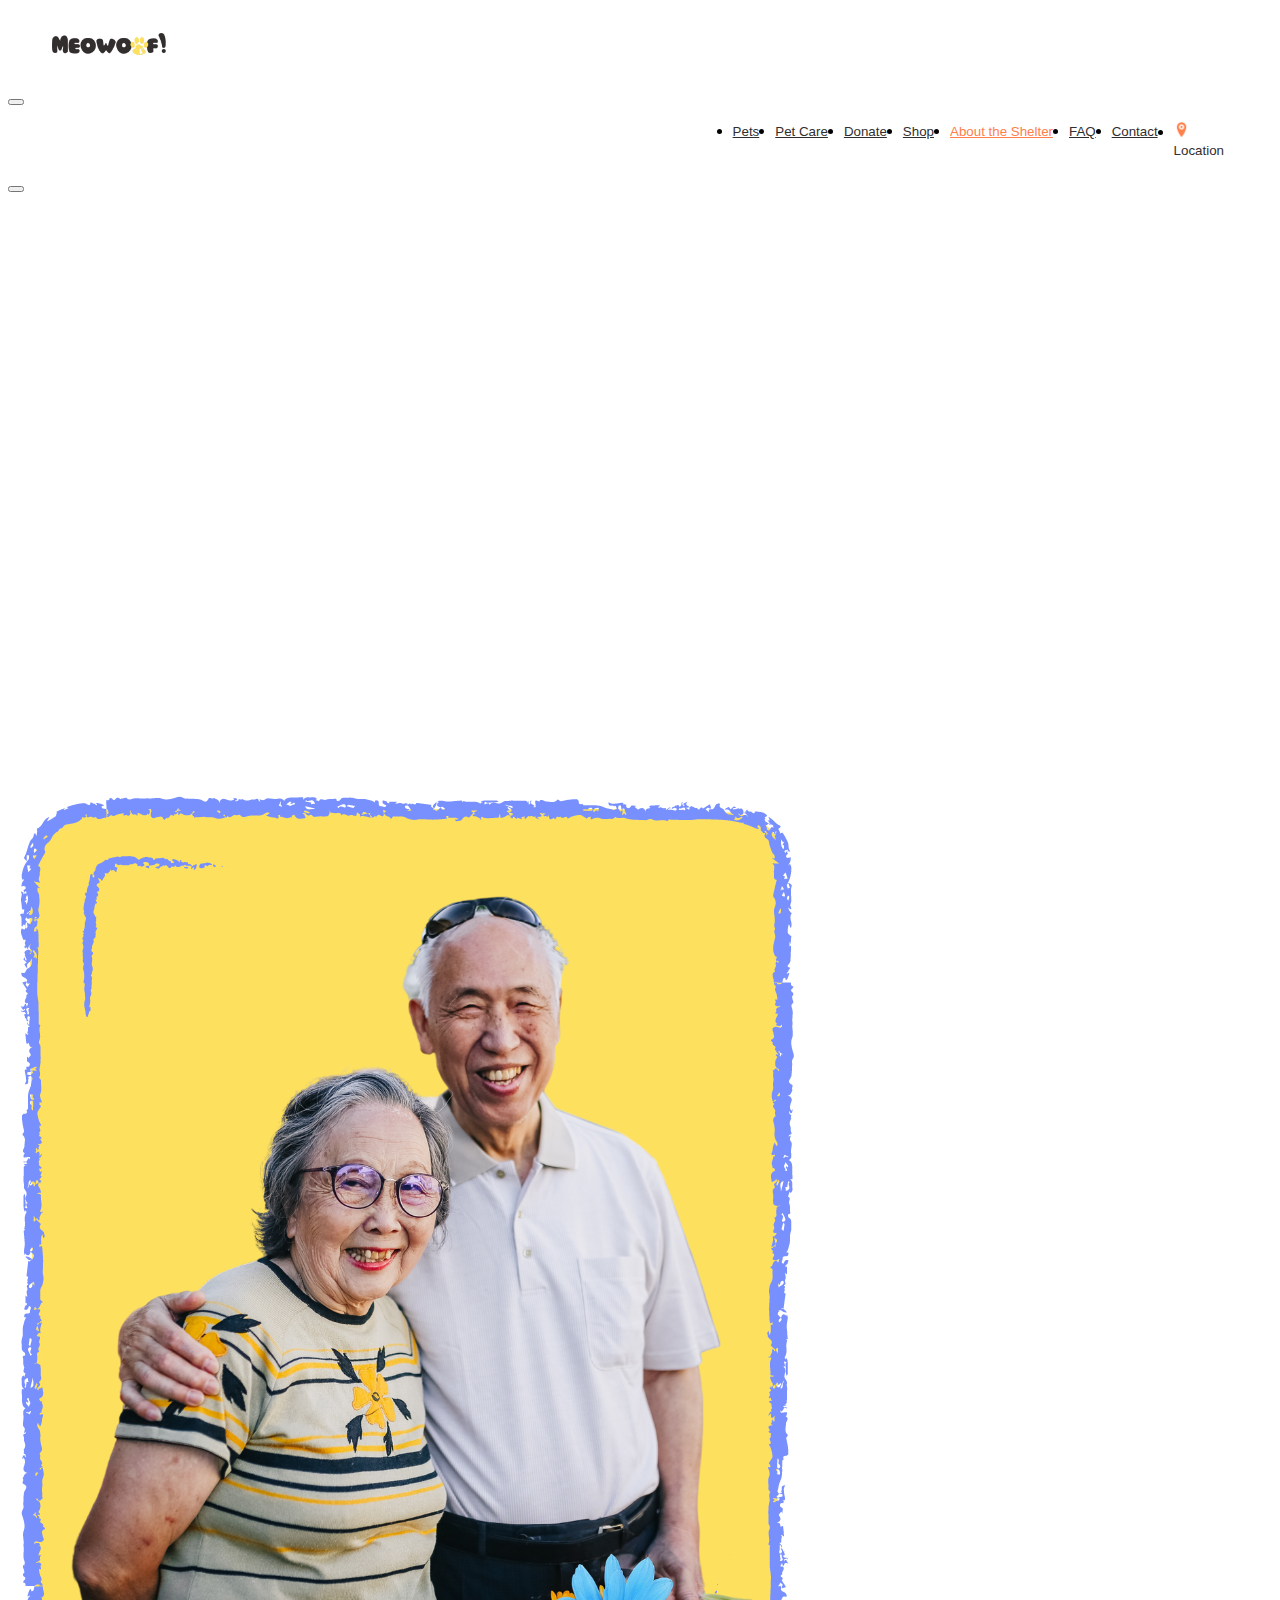
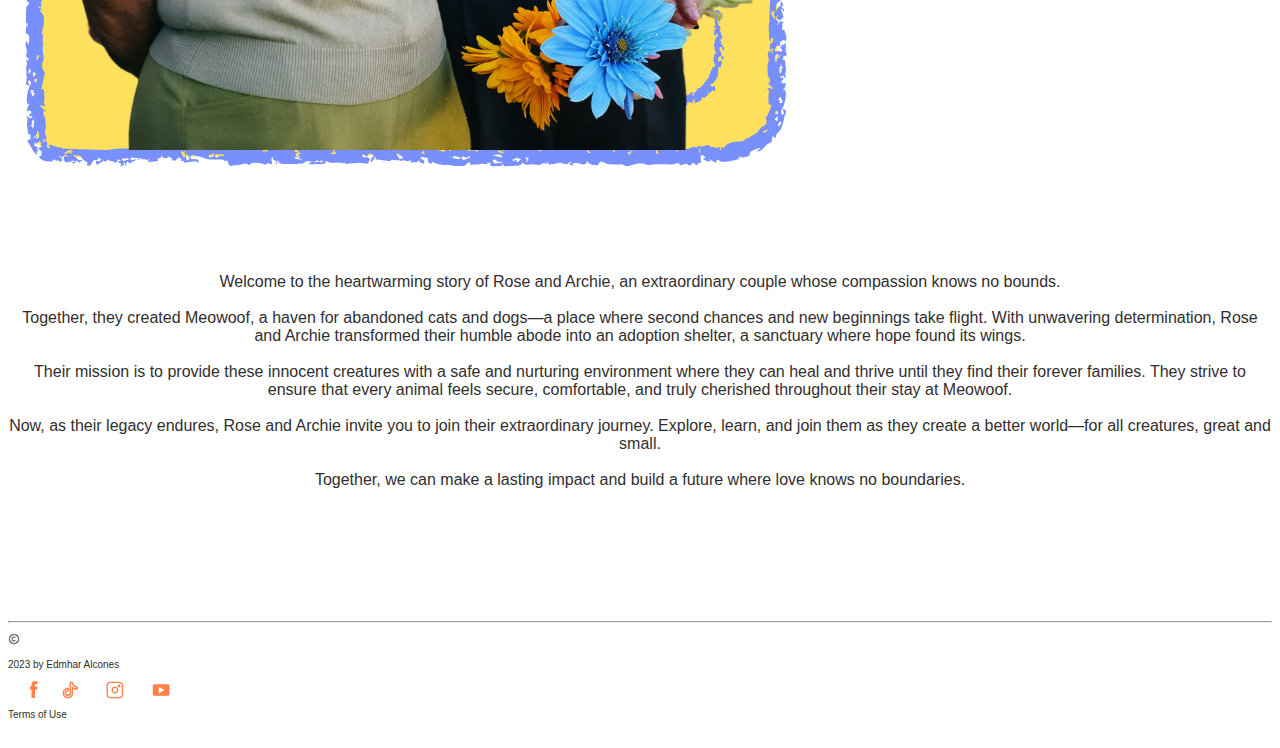
<file: about.html>
<!DOCTYPE html>
<html lang="en">
<head>
    <meta charset="UTF-8">
    <meta http-equiv="X-UA-Compatible" content="IE=edge">
    <meta name="viewport" content="width=device-width, initial-scale=1.0">
    <link rel="stylesheet" type="text/css" href="style.css">
    <link href="https://cdn.jsdelivr.net/npm/bootstrap@5.3.0-alpha3/dist/css/bootstrap.min.css" rel="stylesheet" integrity="sha384-KK94CHFLLe+nY2dmCWGMq91rCGa5gtU4mk92HdvYe+M/SXH301p5ILy+dN9+nJOZ" crossorigin="anonymous">
    <script src="https://cdn.jsdelivr.net/npm/bootstrap@5.3.0-alpha3/dist/js/bootstrap.bundle.min.js" integrity="sha384-ENjdO4Dr2bkBIFxQpeoTz1HIcje39Wm4jDKdf19U8gI4ddQ3GYNS7NTKfAdVQSZe" crossorigin="anonymous"></script> 
    <link rel="icon" href="resources/icon.png">
    <title>Meowoof!</title>

    <style>

.col-5 img{
  width: 100%;
  height: auto;
}

@media screen and (max-width: 600px) {
  .col-5 img{
    width: 100%;
   height: auto;
  }
}


    </style>

</head>
<body>
    <!-- Navigation bar -->
    <nav class="navbar navbar-expand-lg">
      <div class="container-fluid">
          <div class="navbar-brands" >
            <a class="nav-link" href="index.html" ><img src="resources/logo.png" class="logo"></a>
          </div>
          <button class="navbar-toggler" type="button" data-bs-toggle="collapse" data-bs-target="#navbarNavDropdown" 
          aria-controls="navbarNavDropdown" aria-expanded="false" aria-label="Toggle navigation">
              <span class="navbar-toggler-icon"></span>
          </button>
          <div class="collapse navbar-collapse justify-content-end" id="navbarNavDropdown"  style="margin-right: 40px;">
              <ul class="navbar-nav" style="display:flex; justify-content:end;">
                  <li class="nav-item">
                      <a class="nav-link" href="pets.html" >Pets</a>
                  </li>
                  <li class="nav-item">
                      <a class="nav-link" href="petcare.html">Pet Care</a>
                  </li>
                  <li class="nav-item">
                      <a class="nav-link" href="donate.html">Donate</a>
                  </li>
                  <li class="nav-item">
                      <a class="nav-link" href="shop.html">Shop</a>
                  </li>
                  <li class="nav-item">
                      <a class="nav-link" href="about.html"   name="active-page">About the Shelter</a>
                  </li>
                  <li class="nav-item">
                    <a class="nav-link" href="faq.html" >FAQ</a>
                </li>
                  <li class="nav-item">
                    <div class="container">
                      <div class="row">
                    <div class="col p-0"> <a class="nav-link" href="contact.html">Contact</a></div>
                
                  </div>
                  </div>
                </li>
                <li class="nav-item">
                  <div class="container">
                    <div class="row">
                  <div class="col-1 p-0"><img src="resources/pin.png" class="navimg"></div>
                  <div class="col p-0 text-nowrap"> <a class="nav-link" data-bs-toggle="modal" data-bs-target="#mymodal">Location</a></div>
                </div>
                </div>
              </li>
              </ul>
          </div>
      </div>
    </nav>
    
      <div class="modal" id="mymodal">
        <div class="modal-dialog">
            <div class="modal-content">
                <!-- Modal header -->
                <div class="modal-header">
                  <button typ="button" class="btn btn-danger btn-close" data-bs-dismiss="modal"></button>  
                    
                </div>
                <!-- Modal Body -->
                <div class="modal-body">
                  <!-- Google map -->
                <div class="row">
               <div class="d-flex justify-content-center" style="margin-bottom: 100px;">
              <iframe src="https://www.google.com/maps/embed?pb=!1m18!1m12!1m3!1d1931.8297235176572!2d120.91463153770376!3d14.
              446779252897281!2m3!1f0!2f0!3f0!3m2!1i1024!2i768!4f13.1!3m3!1m2!1s0x3397d2a23f40d999%3A0xa1fd6aa5ac99573d!2sBinakayan%
              0-%20Kanluran%2C%20Kawit%2C%204104%20Cavite!5e0!3m2!1sen!2sph!4v1684539420101!5m2!1sen!2sph" width="600" height="450" style="border:0;" 
              allowfullscreen="" loading="lazy" referrerpolicy="no-referrer-when-downgrade"></iframe>
               </div>
    
    
    </div>
                </div>
                <!-- Modal Footer -->
                <div class="modal-footer">
                    
                </div>
            </div>
        </div>
    </div>
<!-- our ate and kuya -->

  
<div class="container px-3 d-flex justify-content-center">
  <div class="row">
    <div class="col-12 col-md-5 d-flex order-md-0">
      <img src="resources/kuyaandate.png" class="w-100">
    </div>
    <div class="col-12 col-md-7 d-flex order-md-1">
      <p class="abouttext">
        <br>
        <br>
      
        Welcome to the heartwarming story of Rose and Archie, 
        an extraordinary couple whose compassion knows no bounds.
        <br><br>
        Together, they created Meowoof, a haven for abandoned cats 
         and dogs—a place where second chances and new beginnings take flight.
        With unwavering determination, Rose and Archie transformed their 
        humble abode into an adoption shelter, a sanctuary where hope found 
        its wings.
        <br><br>
        Their mission is to provide these innocent creatures with 
        a safe and nurturing environment where they can heal and thrive until
         they find their forever families. They strive to ensure that every animal
          feels secure, comfortable, and truly cherished throughout their stay at Meowoof.
        <br><br>
        Now, as their legacy endures, Rose and Archie invite you to join their extraordinary 
        journey. Explore, learn, and join them as they create a better world—for all creatures, 
        great and small.
        <br><br>
        Together, we can make a lasting impact and build a future where 
        love knows no boundaries.
      </p>
    </div>
    
  </div>
</div>
<br>
<br>
<br>
<br>
<br>
<br>

<!-- Footer -->
<footer>
  <hr>
  <div class="container-fluid">
    <div class="row d-flex justify-content-center align-items-center">
      <div class="col-12 col-md-4 order-1 order-md-0 d-flex justify-content-center mb-3 mb-md-0">
        <img src="resources/copyright.png" style="width: 12px; height: 12px;">
        <p class="text-nowrap" style="font-size: 10px;">2023 by Edmhar Alcones</p>
      </div>
      <div class="col-12 col-md-4 order-0 order-md-1 d-flex justify-content-center mb-3 mb-md-0">
        <a href="https://www.facebook.com/" target="_blank"><img src="resources/fb.png" class="socials"></a>
        <a href="https://www.tiktok.com/en/" target="_blank"><img src="resources/tiktok.png" class="socials"></a>
        <a href="https://www.instagram.com/" target="_blank"><img src="resources/ig.png" class="socials"></a>
        <a href="https://www.youtube.com//" target="_blank"><img src="resources/yt.png" class="socials"></a>
      </div>
      <div class="col-12 col-md-4 order-2 order-md-2 d-flex justify-content-center">
        <a href="terms.html" class="link px-2 text-nowrap" style="font-size: 10px;">Terms of Use</a>
      </div>
    </div>
  </div>
  <br>
</footer>


</body>
</html>
</file>
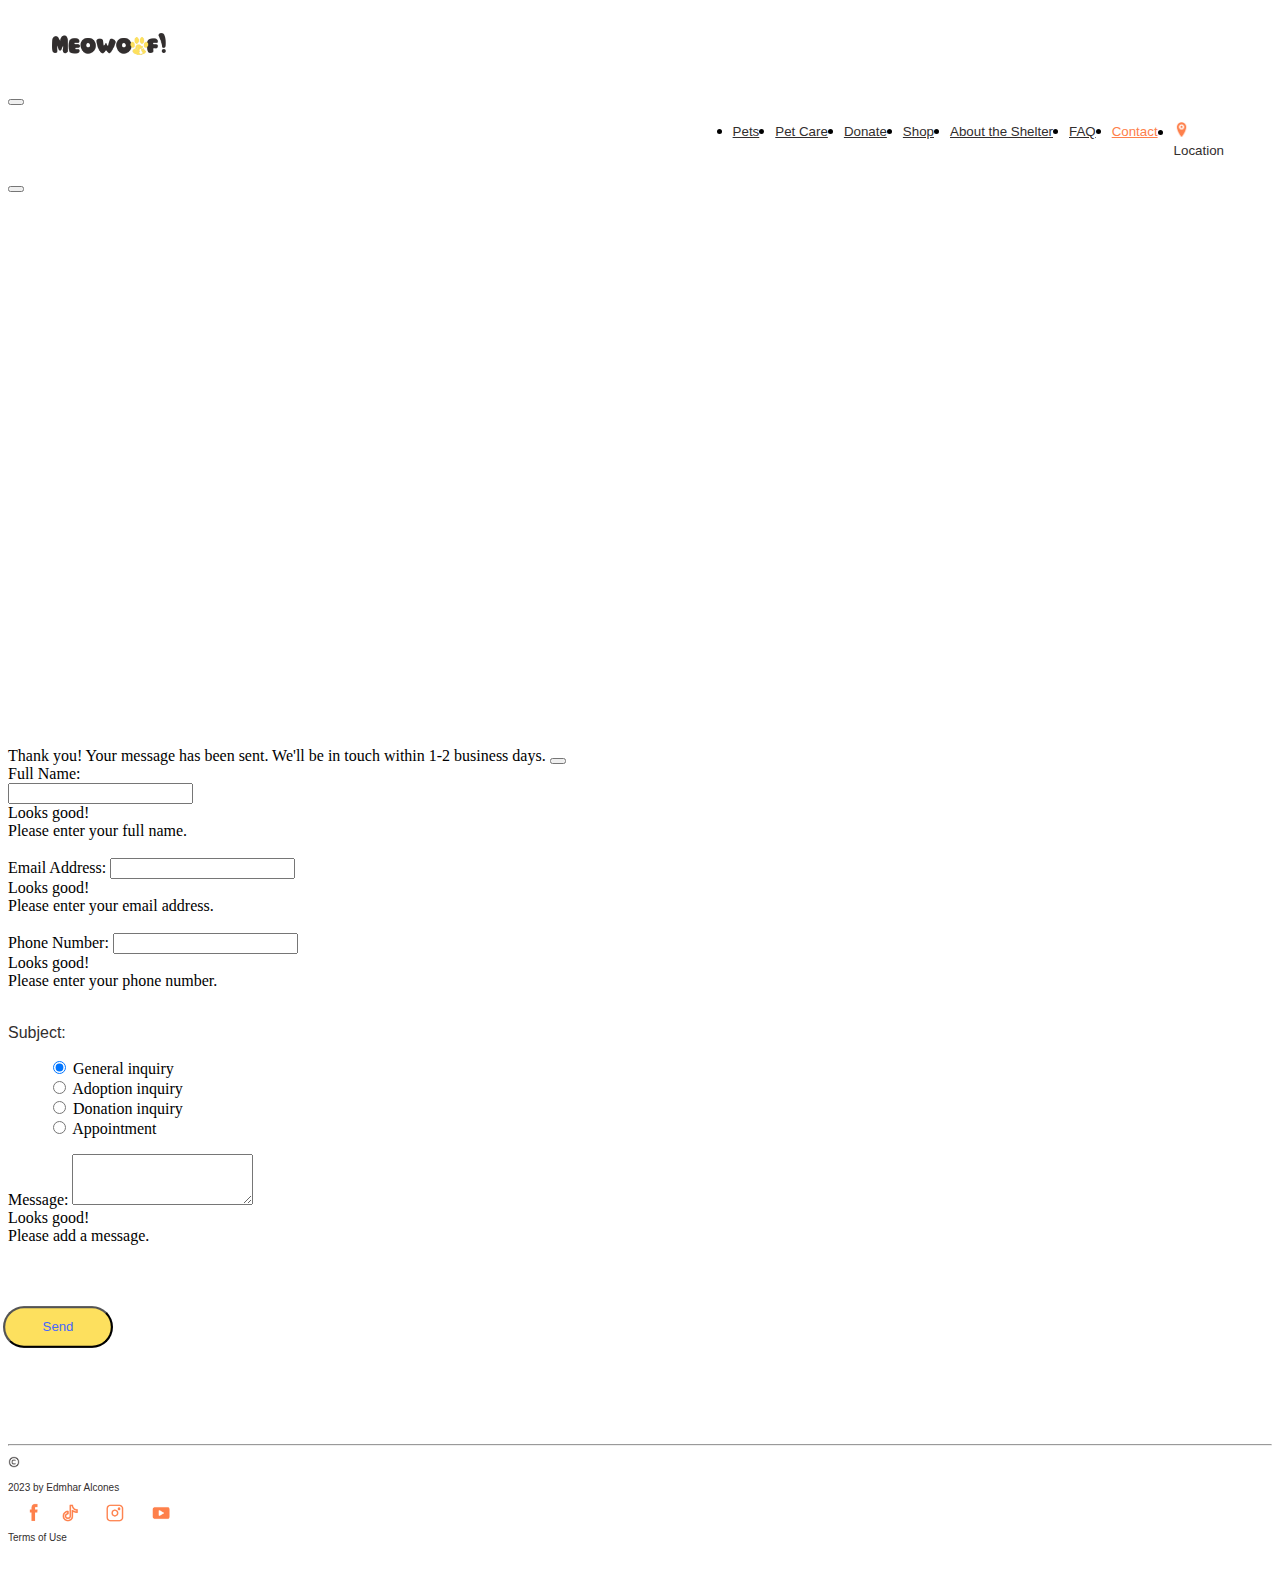
<file: contact.html>
<!DOCTYPE html>
<html lang="en">
<head>
    <meta charset="UTF-8">
    <meta http-equiv="X-UA-Compatible" content="IE=edge">
    <meta name="viewport" content="width=device-width, initial-scale=1.0">
    <link rel="stylesheet" type="text/css" href="style.css">
    <link href="https://cdn.jsdelivr.net/npm/bootstrap@5.3.0-alpha3/dist/css/bootstrap.min.css" rel="stylesheet" integrity="sha384-KK94CHFLLe+nY2dmCWGMq91rCGa5gtU4mk92HdvYe+M/SXH301p5ILy+dN9+nJOZ" crossorigin="anonymous">
    <script src="https://cdn.jsdelivr.net/npm/bootstrap@5.3.0-alpha3/dist/js/bootstrap.bundle.min.js" integrity="sha384-ENjdO4Dr2bkBIFxQpeoTz1HIcje39Wm4jDKdf19U8gI4ddQ3GYNS7NTKfAdVQSZe" crossorigin="anonymous"></script> 
    <meta name="viewport" content="width=device-width, initial-scale=1">
    <link rel="icon" href="resources/icon.png">
    <style>
         input::-webkit-outer-spin-button,
      input::-webkit-inner-spin-button {
      -webkit-appearance: none;
      margin: 0;
      }
    </style>
    <title>Meowoof!</title>
</head>
<body>
<!-- Navigation bar -->
<nav class="navbar navbar-expand-lg">
  <div class="container-fluid">
      <div class="navbar-brands" >
        <a class="nav-link" href="index.html" ><img src="resources/logo.png" class="logo"></a>
      </div>
      <button class="navbar-toggler" type="button" data-bs-toggle="collapse" data-bs-target="#navbarNavDropdown" 
      aria-controls="navbarNavDropdown" aria-expanded="false" aria-label="Toggle navigation">
          <span class="navbar-toggler-icon"></span>
      </button>
      <div class="collapse navbar-collapse justify-content-end" id="navbarNavDropdown"  style="margin-right: 40px;">
          <ul class="navbar-nav" style="display:flex; justify-content:end;">
              <li class="nav-item">
                  <a class="nav-link" href="pets.html" >Pets</a>
              </li>
              <li class="nav-item">
                  <a class="nav-link" href="petcare.html">Pet Care</a>
              </li>
              <li class="nav-item">
                  <a class="nav-link" href="donate.html">Donate</a>
              </li>
              <li class="nav-item">
                  <a class="nav-link" href="shop.html">Shop</a>
              </li>
              <li class="nav-item">
                  <a class="nav-link" href="about.html">About the Shelter</a>
              </li>
              <li class="nav-item">
                <a class="nav-link" href="faq.html" >FAQ</a>
            </li>
              <li class="nav-item">  
                <div class="col p-0"> <a class="nav-link" href="contact.html" name="active-page">Contact</a></div>
            </li>
            <li class="nav-item">
              <div class="container">
                <div class="row">
              <div class="col-1 p-0"><img src="resources/pin.png" class="navimg"></div>
              <div class="col p-0 text-nowrap"> <a class="nav-link" data-bs-toggle="modal" data-bs-target="#mymodal">Location</a></div>
            </div>
            </div>
          </li>
          </ul>
      </div>
  </div>
</nav>

  <div class="modal" id="mymodal">
    <div class="modal-dialog">
        <div class="modal-content">
            <!-- Modal header -->
            <div class="modal-header">
              <button typ="button" class="btn btn-danger btn-close" data-bs-dismiss="modal"></button>  
                
            </div>
            <!-- Modal Body -->
            <div class="modal-body">
              <!-- Google map -->
            <div class="row">
           <div class="d-flex justify-content-center" style="margin-bottom: 100px;">
          <iframe src="https://www.google.com/maps/embed?pb=!1m18!1m12!1m3!1d1931.8297235176572!2d120.91463153770376!3d14.
          446779252897281!2m3!1f0!2f0!3f0!3m2!1i1024!2i768!4f13.1!3m3!1m2!1s0x3397d2a23f40d999%3A0xa1fd6aa5ac99573d!2sBinakayan%
          0-%20Kanluran%2C%20Kawit%2C%204104%20Cavite!5e0!3m2!1sen!2sph!4v1684539420101!5m2!1sen!2sph" width="600" height="450" style="border:0;" 
          allowfullscreen="" loading="lazy" referrerpolicy="no-referrer-when-downgrade"></iframe>
           </div>


</div>
            </div>
            <!-- Modal Footer -->
            <div class="modal-footer">
                
            </div>
        </div>
    </div>
</div>
<!-- Contact -->
<div class="alert alert-success alert-dismissible fade" role="alert" id="successAlert">
  Thank you! Your message has been sent. We'll be in touch within 1-2 business days.
  <button type="button" class="btn-close" data-bs-dismiss="alert" aria-label="Close"></button>
</div>
<div class="container-fluid">
<div class="container">

 <form class="needs-validation"  novalidate> 
        <label for="validationFullName" class="form-label " >Full Name:</label> <br>
        <input type="text" class="form-control" id="validationFullName"   pattern="[a-zA-Z\s]*" required>
        <div class="valid-feedback">Looks good!</div>
        <div class="invalid-feedback">Please enter your full name.</div>
      <br>
        <label for="validationEmail" class="form-label">Email Address:</label>
        <input type="email" class="form-control" id="validationEmail" required>
        <div class="valid-feedback">Looks good!</div>
        <div class="invalid-feedback">Please enter your email address.</div>
      <br>
        <label for="validationPhone" class="form-label" >Phone Number:</label>
          <input type="number" class="form-control" id="validationPhone" required>
          <div class="valid-feedback">Looks good!</div>
          <div class="invalid-feedback">Please enter your phone number.</div>
      
      <br>
      <div class="col">
        <p>Subject:</p>
        <ul style="list-style-type: none;">
          <li>
            <div class="form-check">
              <input class="form-check-input" type="radio" name="choice" id="choice1" checked required>
              <label class="form-check-label" for="choice1">
                General inquiry
              </label>
            </div>
          </li>
          <li>
            <div class="form-check">
              <input class="form-check-input" type="radio" name="choice" id="choice2" required>
              <label class="form-check-label" for="choice2">
                Adoption inquiry
              </label>
            </div>
          </li>
          <li>
            <div class="form-check">
              <input class="form-check-input" type="radio" name="choice" id="choice3" required>
              <label class="form-check-label" for="choice3">
                Donation inquiry
              </label>
            </div>
          </li>
          <li>
            <div class="form-check">
              <input class="form-check-input" type="radio" name="choice" id="choice4" required>
              <label class="form-check-label" for="choice4">
                Appointment
              </label>
            </div>
          </li>
        </ul>
      </div>
      
        <div class="col">
          <label for="Message" class="form-label">Message:</label>
          <textarea class="form-control" id="Message" rows="3" required></textarea>
          <div class="valid-feedback">Looks good!</div>
        <div class="invalid-feedback">Please add a message. </div>
        </div>

      <div class="col" style="margin-top: 5%;">
        <button class="btn-petcare shadow-none border-0" type="submit">Send</button>
    
      </div>
    </form>  
</div>
</div>
<br>
<br>
<br>
<br>
<br>
<!-- Footer -->
<footer>
  <hr>
  <div class="container-fluid">
    <div class="row d-flex justify-content-center align-items-center">
      <div class="col-12 col-md-4 order-1 order-md-0 d-flex justify-content-center mb-3 mb-md-0">
        <img src="resources/copyright.png" style="width: 12px; height: 12px;">
        <p class="text-nowrap" style="font-size: 10px;">2023 by Edmhar Alcones</p>
      </div>
      <div class="col-12 col-md-4 order-0 order-md-1 d-flex justify-content-center mb-3 mb-md-0">
        <a href="https://www.facebook.com/" target="_blank"><img src="resources/fb.png" class="socials"></a>
        <a href="https://www.tiktok.com/en/" target="_blank"><img src="resources/tiktok.png" class="socials"></a>
        <a href="https://www.instagram.com/" target="_blank"><img src="resources/ig.png" class="socials"></a>
        <a href="https://www.youtube.com//" target="_blank"><img src="resources/yt.png" class="socials"></a>
      </div>
      <div class="col-12 col-md-4 order-2 order-md-2 d-flex justify-content-center">
        <a href="terms.html" class="link px-2 text-nowrap" style="font-size: 10px;">Terms of Use</a>
      </div>
    </div>
  </div>
  <br>
</footer>



</body>
<script>
   (function () {
    'use strict'
  
    var forms = document.querySelectorAll('.needs-validation')
  
    Array.prototype.slice.call(forms)
      .forEach(function (form) {
        form.addEventListener('submit', function (event) {
          if (!form.checkValidity()) {
            event.preventDefault()
            event.stopPropagation()
          } else {
            event.preventDefault()
            event.stopPropagation()
            var successAlert = document.getElementById('successAlert');
            successAlert.classList.add('show');
          }
  
          form.classList.add('was-validated')
        }, false)
      })
  })()
  </script>
  
</html>
</file>
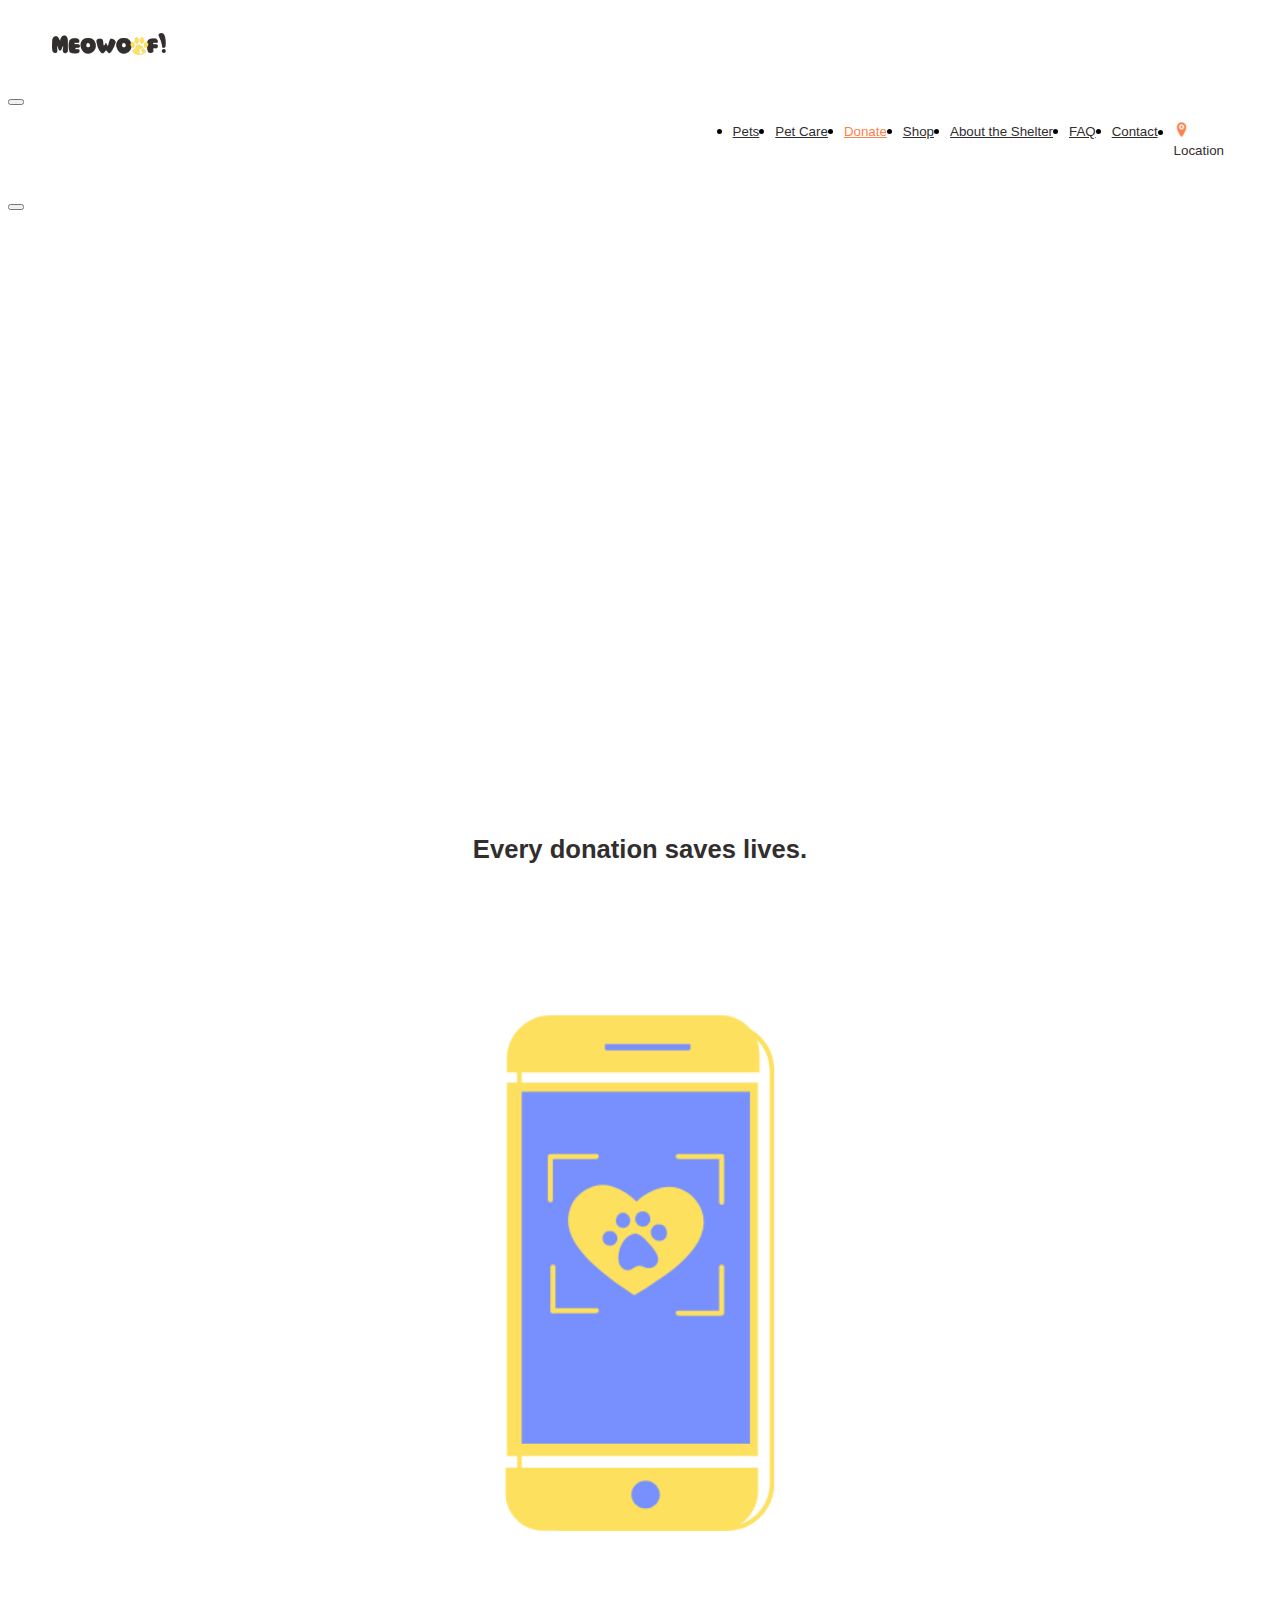
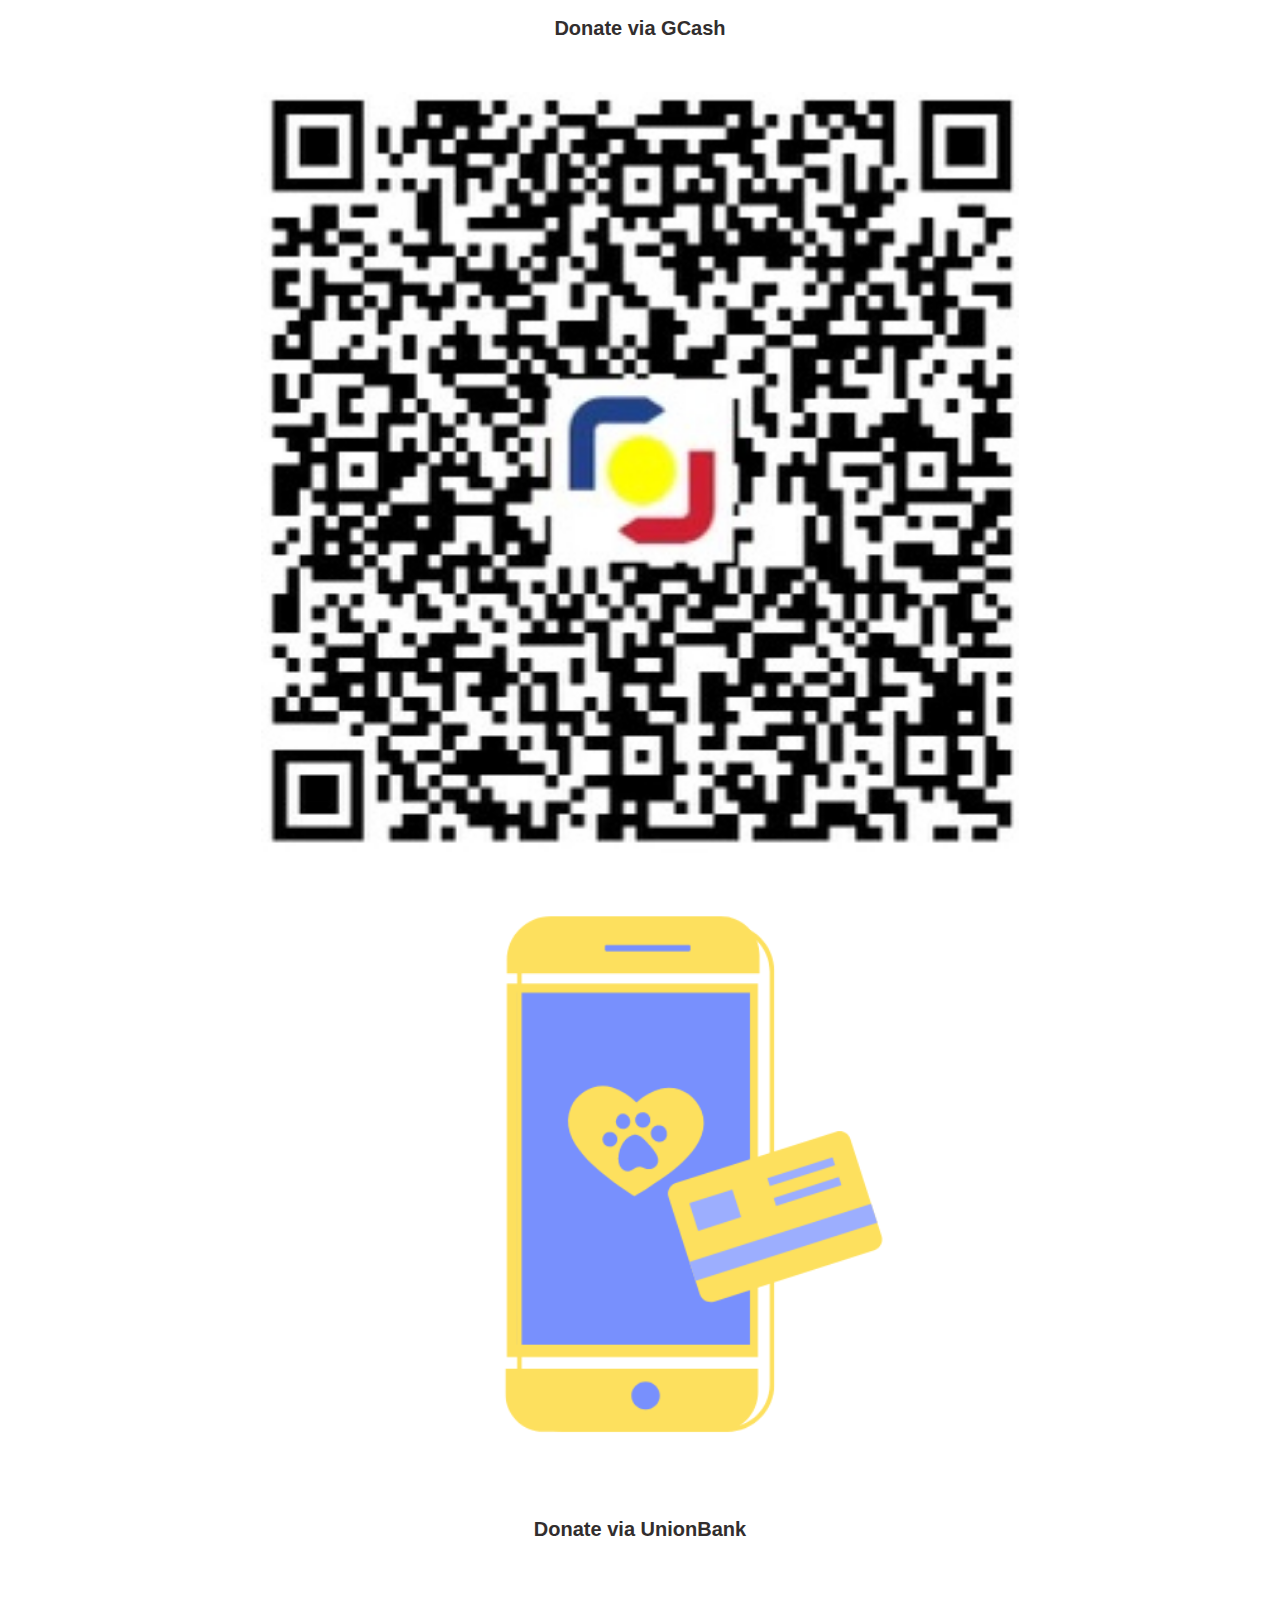
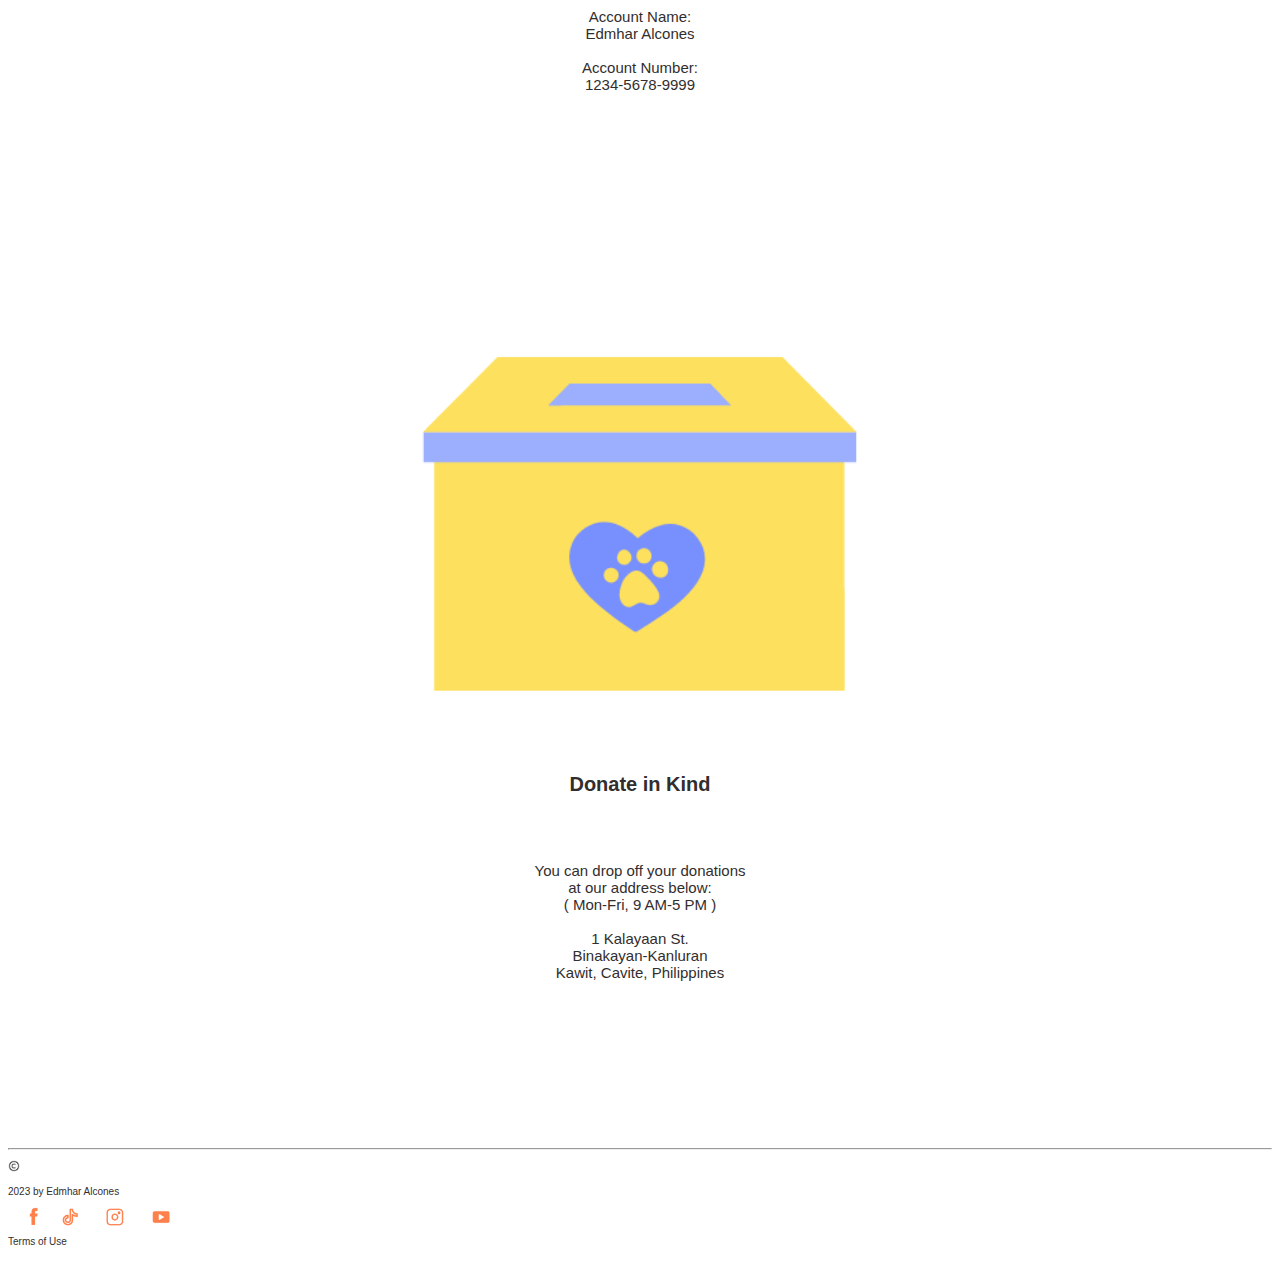
<file: donate.html>
<!DOCTYPE html>
<html lang="en">
<head>
    <meta charset="UTF-8">
    <meta http-equiv="X-UA-Compatible" content="IE=edge">
    <meta name="viewport" content="width=device-width, initial-scale=1.0">
    <link rel="stylesheet" type="text/css" href="style.css">
    <link href="https://cdn.jsdelivr.net/npm/bootstrap@5.3.0-alpha3/dist/css/bootstrap.min.css" rel="stylesheet" integrity="sha384-KK94CHFLLe+nY2dmCWGMq91rCGa5gtU4mk92HdvYe+M/SXH301p5ILy+dN9+nJOZ" crossorigin="anonymous">
    <script src="https://cdn.jsdelivr.net/npm/bootstrap@5.3.0-alpha3/dist/js/bootstrap.bundle.min.js" integrity="sha384-ENjdO4Dr2bkBIFxQpeoTz1HIcje39Wm4jDKdf19U8gI4ddQ3GYNS7NTKfAdVQSZe" crossorigin="anonymous"></script> 
    <meta name="viewport" content="width=device-width, initial-scale=1">
    <link rel="icon" href="resources/icon.png">
    <style>
   
   input::-webkit-outer-spin-button,
      input::-webkit-inner-spin-button {
      -webkit-appearance: none;
      margin: 0;
      }
      
    </style>
  
    <title>Meowoof!</title>

   
</head>
<body >
  

<!-- Navigation bar -->
<nav class="navbar navbar-expand-lg">
  <div class="container-fluid">
      <div class="navbar-brands" >
        <a class="nav-link" href="index.html" ><img src="resources/logo.png" class="logo"></a>
      </div>
      <button class="navbar-toggler" type="button" data-bs-toggle="collapse" data-bs-target="#navbarNavDropdown" 
      aria-controls="navbarNavDropdown" aria-expanded="false" aria-label="Toggle navigation">
          <span class="navbar-toggler-icon"></span>
      </button>
      <div class="collapse navbar-collapse justify-content-end" id="navbarNavDropdown"  style="margin-right: 40px;">
          <ul class="navbar-nav" style="display:flex; justify-content:end;">
              <li class="nav-item">
                  <a class="nav-link" href="pets.html">Pets</a>
              </li>
              <li class="nav-item">
                  <a class="nav-link" href="petcare.html">Pet Care</a>
              </li>
              <li class="nav-item">
                  <a class="nav-link" href="donate.html" name="active-page">Donate</a>
              </li>
              <li class="nav-item">
                  <a class="nav-link" href="shop.html">Shop</a>
              </li>
              <li class="nav-item">
                  <a class="nav-link" href="about.html">About the Shelter</a>
              </li>
              <li class="nav-item">
                <a class="nav-link" href="faq.html" >FAQ</a>
            </li>
              <li class="nav-item">
                <div class="container">
                  <div class="row">
                <div class="col p-0"> <a class="nav-link" href="contact.html" >Contact</a></div>
            
              </div>
              </div>
            </li>
            <li class="nav-item">
              <div class="container">
                <div class="row">
              <div class="col-1 p-0"><img src="resources/pin.png" class="navimg"></div>
              <div class="col p-0 text-nowrap"> <a class="nav-link" data-bs-toggle="modal" data-bs-target="#mymodal">Location</a></div>
            </div>
            </div>
          </li>
          </ul>
      </div>
  </div>
</nav>
<br>

  <div class="modal" id="mymodal">
    <div class="modal-dialog">
        <div class="modal-content">
            <!-- Modal header -->
            <div class="modal-header">
              <button typ="button" class="btn btn-danger btn-close" data-bs-dismiss="modal"></button>  
                
            </div>
            <!-- Modal Body -->
            <div class="modal-body">
              <!-- Google map -->
            <div class="row">
           <div class="d-flex justify-content-center" style="margin-bottom: 100px;">
          <iframe src="https://www.google.com/maps/embed?pb=!1m18!1m12!1m3!1d1931.8297235176572!2d120.91463153770376!3d14.
          446779252897281!2m3!1f0!2f0!3f0!3m2!1i1024!2i768!4f13.1!3m3!1m2!1s0x3397d2a23f40d999%3A0xa1fd6aa5ac99573d!2sBinakayan%
          0-%20Kanluran%2C%20Kawit%2C%204104%20Cavite!5e0!3m2!1sen!2sph!4v1684539420101!5m2!1sen!2sph" width="600" height="450" style="border:0;" 
          allowfullscreen="" loading="lazy" referrerpolicy="no-referrer-when-downgrade"></iframe>
           </div>
<br>
<br>
</div>
            </div>
            <!-- Modal Footer -->
            <div class="modal-footer">
                
            </div>
        </div>
    </div>
</div>

<!-- Form -->

<div class="container">
    <div class=" col jumbotron jumbotron-fluid">
        <div class="container">
          <h4 class="display-5 headers">Every donation saves lives.</h4>
        </div>
      </div>
    </div>    
      <br>
      <br>
      <br>
      <div class="container">
        <div class="row">
          <div class="col-4">
        <img src="resources/GCash.png" class="donateimage">
        <h5 class="donatetext" >Donate via GCash</h5> <br>
          <img src="resources/gcash.jpeg" class="donategcash">
        </div>
        <div class="col-4">
          <img src="resources/UB.png" class="donateimage">
          <h5 class="donatetext" >Donate via UnionBank</h5> <br>
          <p class="donatetext2">Account Name: <br> Edmhar Alcones<br> <br>
          Account Number: <br> 1234-5678-9999</p>
        </div>
        <div class="col-4">
        <img src="resources/dropoff.png" class="donateimage">
        <h5 class="donatetext" >Donate in Kind</h5> <br>
        <p class="donatetext2">You can drop off your donations <br> at our address below:<br>
          ( Mon-Fri, 9 AM-5 PM )
             <br>
             <br>
        1 Kalayaan St. <br>
        Binakayan-Kanluran<br>
        Kawit, Cavite, Philippines
              </p> 
          <br>
           

        </div>
</div>
</div>
<br>
<br>
<br>
<br>
<br>
<br>
<br>   





<!-- Footer -->
<footer>
  <hr>
  <div class="container-fluid">
    <div class="row d-flex justify-content-center align-items-center">
      <div class="col-12 col-md-4 order-1 order-md-0 d-flex justify-content-center mb-3 mb-md-0">
        <img src="resources/copyright.png" style="width: 12px; height: 12px;">
        <p class="text-nowrap" style="font-size: 10px;">2023 by Edmhar Alcones</p>
      </div>
      <div class="col-12 col-md-4 order-0 order-md-1 d-flex justify-content-center mb-3 mb-md-0">
        <a href="https://www.facebook.com/" target="_blank"><img src="resources/fb.png" class="socials"></a>
        <a href="https://www.tiktok.com/en/" target="_blank"><img src="resources/tiktok.png" class="socials"></a>
        <a href="https://www.instagram.com/" target="_blank"><img src="resources/ig.png" class="socials"></a>
        <a href="https://www.youtube.com//" target="_blank"><img src="resources/yt.png" class="socials"></a>
      </div>
      <div class="col-12 col-md-4 order-2 order-md-2 d-flex justify-content-center">
        <a href="terms.html" class="link px-2 text-nowrap" style="font-size: 10px;">Terms of Use</a>
      </div>
    </div>
  </div>
  <br>
</footer>



</body>
</html>
</file>
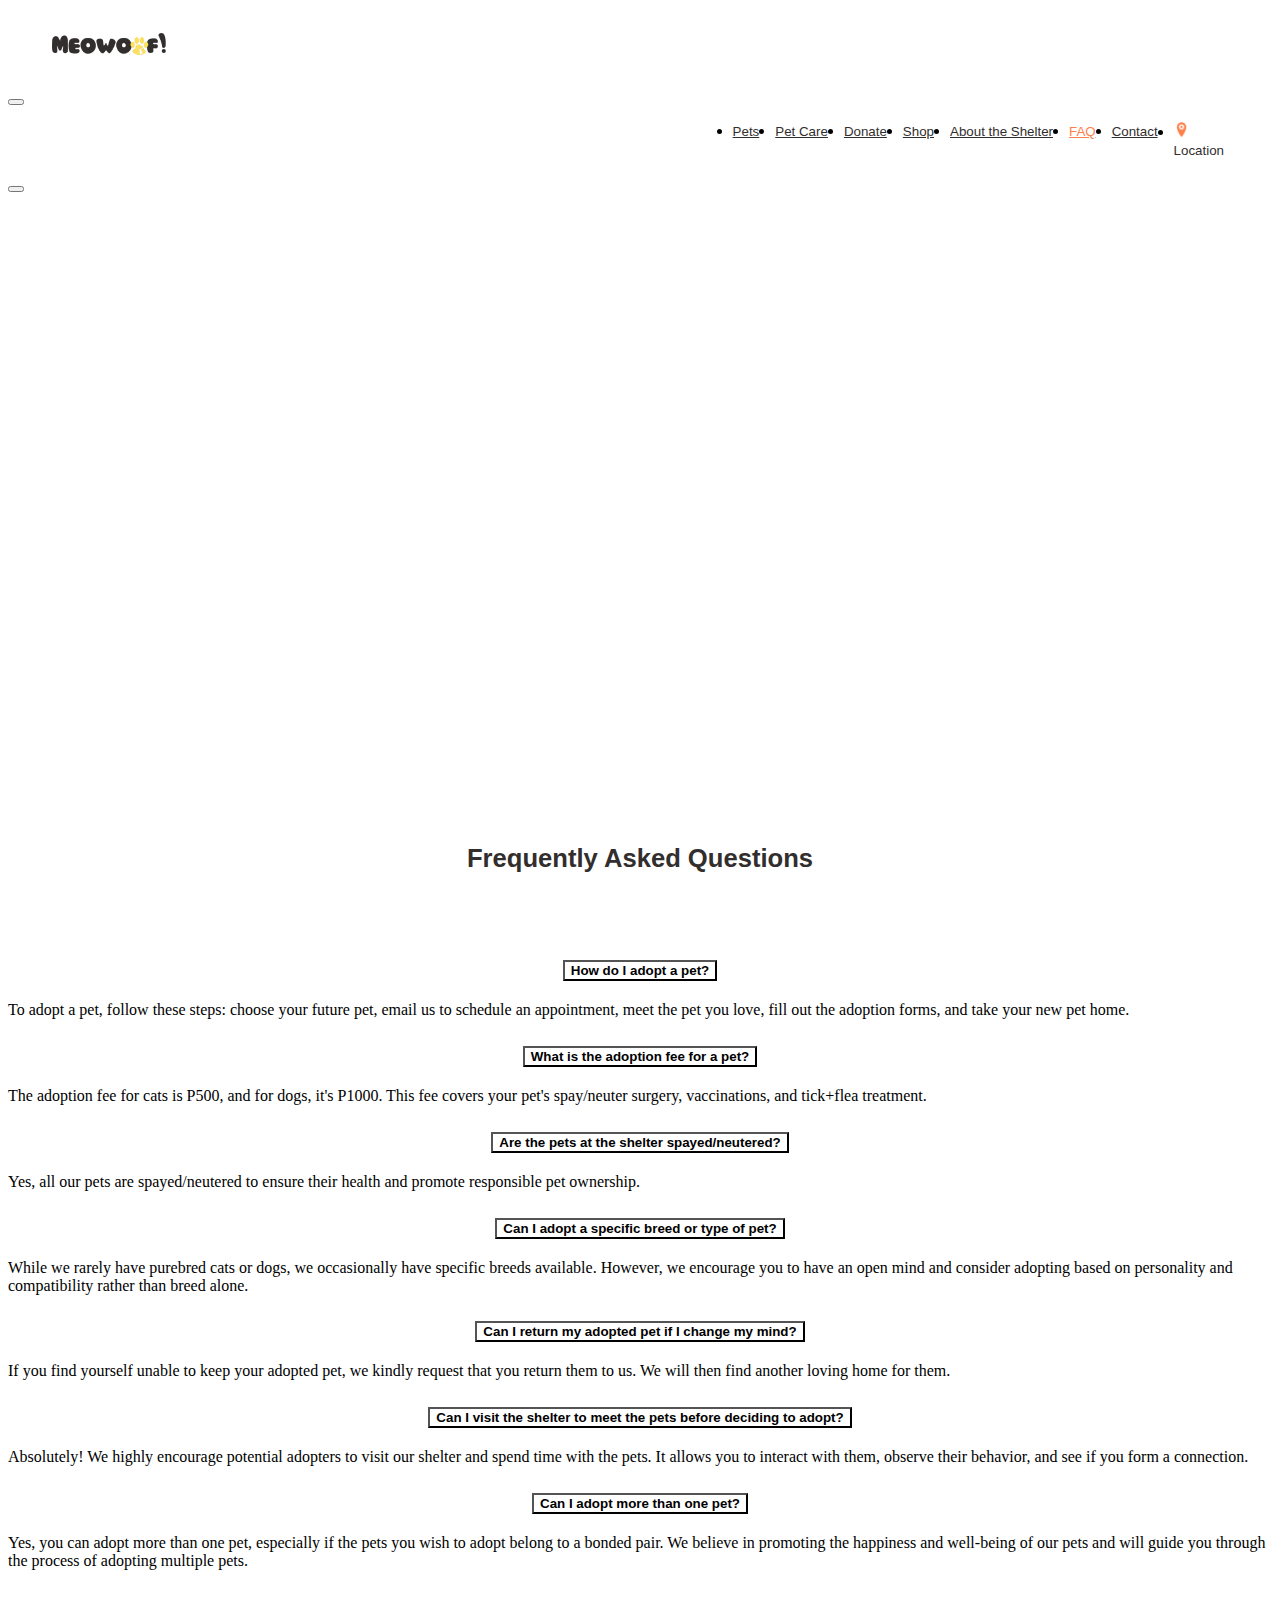
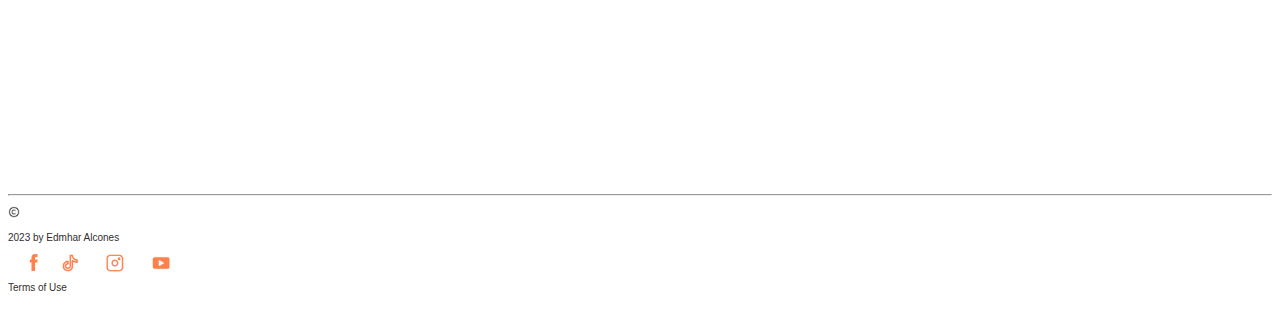
<file: faq.html>
<!DOCTYPE html>
<html lang="en">
<head>
    <meta charset="UTF-8">
    <meta http-equiv="X-UA-Compatible" content="IE=edge">
    <meta name="viewport" content="width=device-width, initial-scale=1.0">
    <link rel="stylesheet" type="text/css" href="style.css">
    <link href="https://cdn.jsdelivr.net/npm/bootstrap@5.3.0-alpha3/dist/css/bootstrap.min.css" rel="stylesheet" integrity="sha384-KK94CHFLLe+nY2dmCWGMq91rCGa5gtU4mk92HdvYe+M/SXH301p5ILy+dN9+nJOZ" crossorigin="anonymous">
    <script src="https://cdn.jsdelivr.net/npm/bootstrap@5.3.0-alpha3/dist/js/bootstrap.bundle.min.js" integrity="sha384-ENjdO4Dr2bkBIFxQpeoTz1HIcje39Wm4jDKdf19U8gI4ddQ3GYNS7NTKfAdVQSZe" crossorigin="anonymous"></script> 
    <meta name="viewport" content="width=device-width, initial-scale=1">
    <link rel="icon" href="resources/icon.png">
    <title>Meowoof!</title>

   
</head>
<body >
  

<!-- Navigation bar -->
<nav class="navbar navbar-expand-lg">
  <div class="container-fluid">
      <div class="navbar-brands" >
        <a class="nav-link" href="index.html" ><img src="resources/logo.png" class="logo"></a>
      </div>
      <button class="navbar-toggler" type="button" data-bs-toggle="collapse" data-bs-target="#navbarNavDropdown" 
      aria-controls="navbarNavDropdown" aria-expanded="false" aria-label="Toggle navigation">
          <span class="navbar-toggler-icon"></span>
      </button>
      <div class="collapse navbar-collapse justify-content-end" id="navbarNavDropdown"  style="margin-right: 40px;">
          <ul class="navbar-nav" style="display:flex; justify-content:end;">
              <li class="nav-item">
                  <a class="nav-link" href="pets.html">Pets</a>
              </li>
              <li class="nav-item">
                  <a class="nav-link" href="petcare.html">Pet Care</a>
              </li>
              <li class="nav-item">
                  <a class="nav-link" href="donate.html" >Donate</a>
              </li>
              <li class="nav-item">
                  <a class="nav-link" href="shop.html" >Shop</a>
              </li>
              <li class="nav-item">
                  <a class="nav-link" href="about.html" >About the Shelter</a>
              </li>
              <li class="nav-item">
                <a class="nav-link" href="faq.html" name="active-page" >FAQ</a>
            </li>
              <li class="nav-item">
                <div class="container">
                  <div class="row">
                <div class="col p-0"> <a class="nav-link" href="contact.html" >Contact</a></div>
            
              </div>
              </div>
            </li>
            <li class="nav-item">
              <div class="container">
                <div class="row">
              <div class="col-1 p-0"><img src="resources/pin.png" class="navimg"></div>
              <div class="col p-0 text-nowrap"> <a class="nav-link" data-bs-toggle="modal" data-bs-target="#mymodal">Location</a></div>
            </div>
            </div>
          </li>
          </ul>
      </div>
  </div>
</nav>

  <div class="modal" id="mymodal">
    <div class="modal-dialog">
        <div class="modal-content">
            <!-- Modal header -->
            <div class="modal-header">
              <button typ="button" class="btn btn-danger btn-close" data-bs-dismiss="modal"></button>  
                
            </div>
            <!-- Modal Body -->
            <div class="modal-body">
              <!-- Google map -->
            <div class="row">
           <div class="d-flex justify-content-center" style="margin-bottom: 100px;">
          <iframe src="https://www.google.com/maps/embed?pb=!1m18!1m12!1m3!1d1931.8297235176572!2d120.91463153770376!3d14.
          446779252897281!2m3!1f0!2f0!3f0!3m2!1i1024!2i768!4f13.1!3m3!1m2!1s0x3397d2a23f40d999%3A0xa1fd6aa5ac99573d!2sBinakayan%
          0-%20Kanluran%2C%20Kawit%2C%204104%20Cavite!5e0!3m2!1sen!2sph!4v1684539420101!5m2!1sen!2sph" width="600" height="450" style="border:0;" 
          allowfullscreen="" loading="lazy" referrerpolicy="no-referrer-when-downgrade"></iframe>
           </div>
<br>
<br>

</div>
            </div>
            <!-- Modal Footer -->
            <div class="modal-footer">
                
            </div>
        </div>
    </div>
</div>

<!-- FAQ -->
<br>
<div class="col jumbotron jumbotron-fluid text-center">
    <div class="container ps-auto">
        <h5 class="display-5 headers" style="text-align: center;">Frequently Asked Questions</h5>
        <br>
    </div>
</div>

<div class="container">
    <div class="accordion accordion-flush custom-accordion" id="accordionExample">
    <div class="accordion-item">
      <h2 class="accordion-header" id="headingOne">
        <button class="accordion-button" type="button" data-bs-toggle="collapse" data-bs-target="#collapseOne" aria-expanded="true" aria-controls="collapseOne">
           <strong> How do I adopt a pet?</strong>
        </button>
      </h2>
      <div id="collapseOne" class="accordion-collapse collapse show" aria-labelledby="headingOne" data-bs-parent="#accordionExample">
        <div class="accordion-body">
            To adopt a pet, follow these steps: choose your future pet, email us to schedule an appointment,
             meet the pet you love, fill out the adoption forms, and take your new pet home.

        </div>
      </div>
    </div>
    <div class="accordion-item">
      <h2 class="accordion-header" id="headingTwo">
        <button class="accordion-button collapsed" type="button" data-bs-toggle="collapse" data-bs-target="#collapseTwo" aria-expanded="false" aria-controls="collapseTwo">
            <strong>What is the adoption fee for a pet?</strong>
        </button>
      </h2>
      <div id="collapseTwo" class="accordion-collapse collapse" aria-labelledby="headingTwo" data-bs-parent="#accordionExample">
        <div class="accordion-body">
            The adoption fee for cats is P500, and for dogs, it's P1000. This fee covers your pet's 
            spay/neuter surgery, vaccinations, and tick+flea treatment.

        </div>
      </div>
    </div>
    <div class="accordion-item">
      <h2 class="accordion-header" id="headingThree">
        <button class="accordion-button collapsed" type="button" data-bs-toggle="collapse" data-bs-target="#collapseThree" aria-expanded="false" aria-controls="collapseThree">
            <strong>Are the pets at the shelter spayed/neutered?</strong>
        </button>
      </h2>
      <div id="collapseThree" class="accordion-collapse collapse" aria-labelledby="headingThree" data-bs-parent="#accordionExample">
        <div class="accordion-body">
            Yes, all our pets are spayed/neutered to ensure their health and promote responsible pet ownership.
        </div>
      </div>
    </div>
    <div class="accordion-item">
        <h2 class="accordion-header" id="headingFour">
          <button class="accordion-button collapsed" type="button" data-bs-toggle="collapse" data-bs-target="#collapseFour" aria-expanded="false" aria-controls="collapseFour">
            <strong>Can I adopt a specific breed or type of pet?</strong>
          </button>
        </h2>
        <div id="collapseFour" class="accordion-collapse collapse" aria-labelledby="headingFour" data-bs-parent="#accordionExample">
          <div class="accordion-body">
            While we rarely have purebred cats or dogs, we occasionally have specific breeds available. However,
             we encourage you to have an open mind and consider adopting 
            based on personality and compatibility rather than breed alone.
          </div>
        </div>
      </div>
      <div class="accordion-item">
        <h2 class="accordion-header" id="headingFive">
          <button class="accordion-button collapsed" type="button" data-bs-toggle="collapse" data-bs-target="#collapseFive" aria-expanded="false" aria-controls="collapseFive">
        <strong> Can I return my adopted pet if I change my mind?</strong>
          </button>
        </h2>
        <div id="collapseFive" class="accordion-collapse collapse" aria-labelledby="headingFive" data-bs-parent="#accordionExample">
          <div class="accordion-body">
            If you find yourself unable to keep your adopted pet, we kindly request that 
            you return them to us. We will then find another loving home for them.
          </div>
        </div>
      </div>
      <div class="accordion-item">
        <h2 class="accordion-header" id="headingSix">
          <button class="accordion-button collapsed" type="button" data-bs-toggle="collapse" data-bs-target="#collapseSix" aria-expanded="false" aria-controls="collapseSix">
        <strong> Can I visit the shelter to meet the pets before deciding to adopt?</strong>
          </button>
        </h2>
        <div id="collapseSix" class="accordion-collapse collapse" aria-labelledby="headingSix" data-bs-parent="#accordionExample">
          <div class="accordion-body">
            Absolutely! We highly encourage potential adopters to visit our shelter and spend time with the pets. 
            It allows you to interact 
            with them, observe their behavior, and see if you form a connection. 
          </div>
        </div>
      </div>
      <div class="accordion-item">
        <h2 class="accordion-header" id="headingSeven">
          <button class="accordion-button collapsed" type="button" data-bs-toggle="collapse" data-bs-target="#collapseSeven" aria-expanded="false" aria-controls="collapseSeven">
        <strong>Can I adopt more than one pet?</strong>
          </button>
        </h2>
        <div id="collapseSeven" class="accordion-collapse collapse" aria-labelledby="headingSeven" data-bs-parent="#accordionExample">
          <div class="accordion-body">
            Yes, you can adopt more than one pet, especially if the pets you wish to adopt belong to a bonded pair. 
            We believe in promoting the happiness and well-being of our pets and will guide you through the process 
            of adopting multiple pets.

          </div>
        </div>
      </div>
  </div>
</div>
 <br>
<br>
<br>
<br>
<br>
<br>
<br>
<br>
<br>
<br>
<br>
<br>
<!-- Footer -->
<footer>
  <hr>
  <div class="container-fluid">
    <div class="row d-flex justify-content-center align-items-center">
      <div class="col-12 col-md-4 order-1 order-md-0 d-flex justify-content-center mb-3 mb-md-0">
        <img src="resources/copyright.png" style="width: 12px; height: 12px;">
        <p class="text-nowrap" style="font-size: 10px;">2023 by Edmhar Alcones</p>
      </div>
      <div class="col-12 col-md-4 order-0 order-md-1 d-flex justify-content-center mb-3 mb-md-0">
        <a href="https://www.facebook.com/" target="_blank"><img src="resources/fb.png" class="socials"></a>
        <a href="https://www.tiktok.com/en/" target="_blank"><img src="resources/tiktok.png" class="socials"></a>
        <a href="https://www.instagram.com/" target="_blank"><img src="resources/ig.png" class="socials"></a>
        <a href="https://www.youtube.com//" target="_blank"><img src="resources/yt.png" class="socials"></a>
      </div>
      <div class="col-12 col-md-4 order-2 order-md-2 d-flex justify-content-center">
        <a href="terms.html" class="link px-2 text-nowrap" style="font-size: 10px;">Terms of Use</a>
      </div>
    </div>
  </div>
  <br>
</footer>
</body>
</html>
</file>
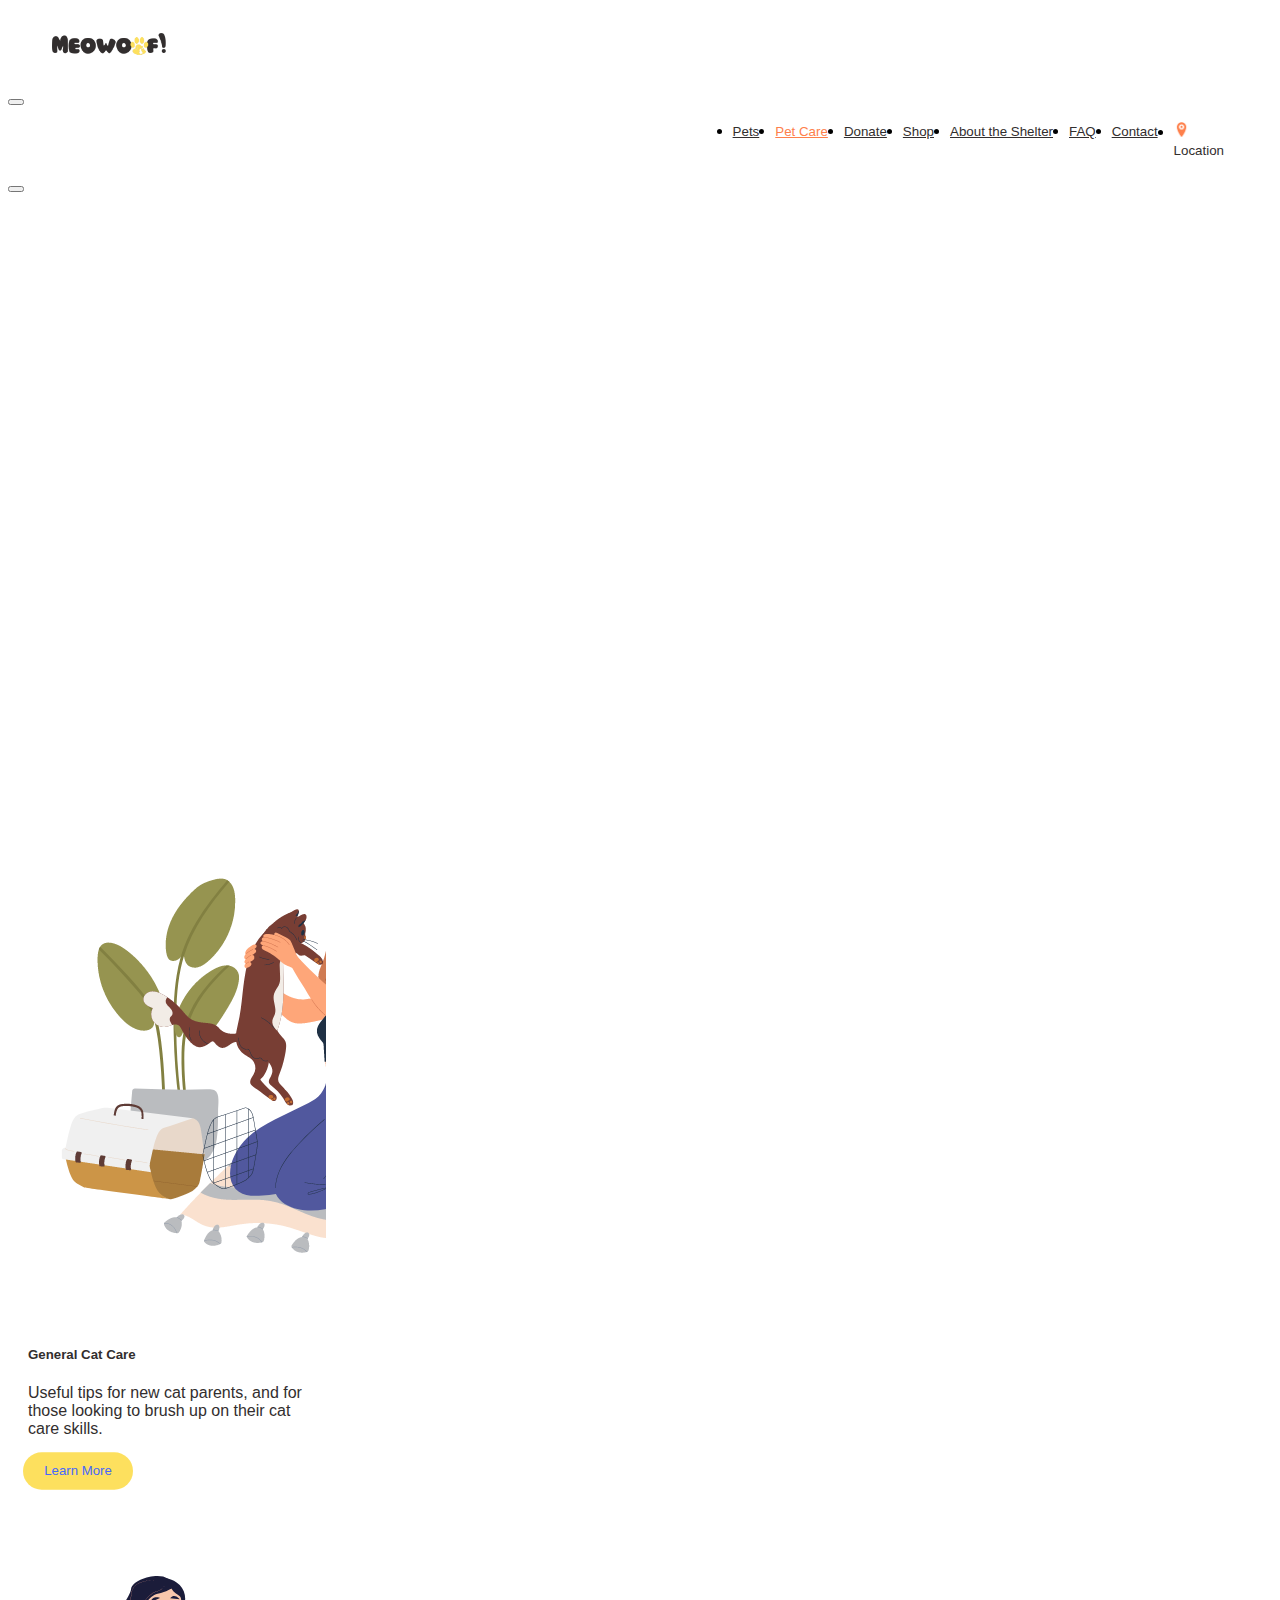
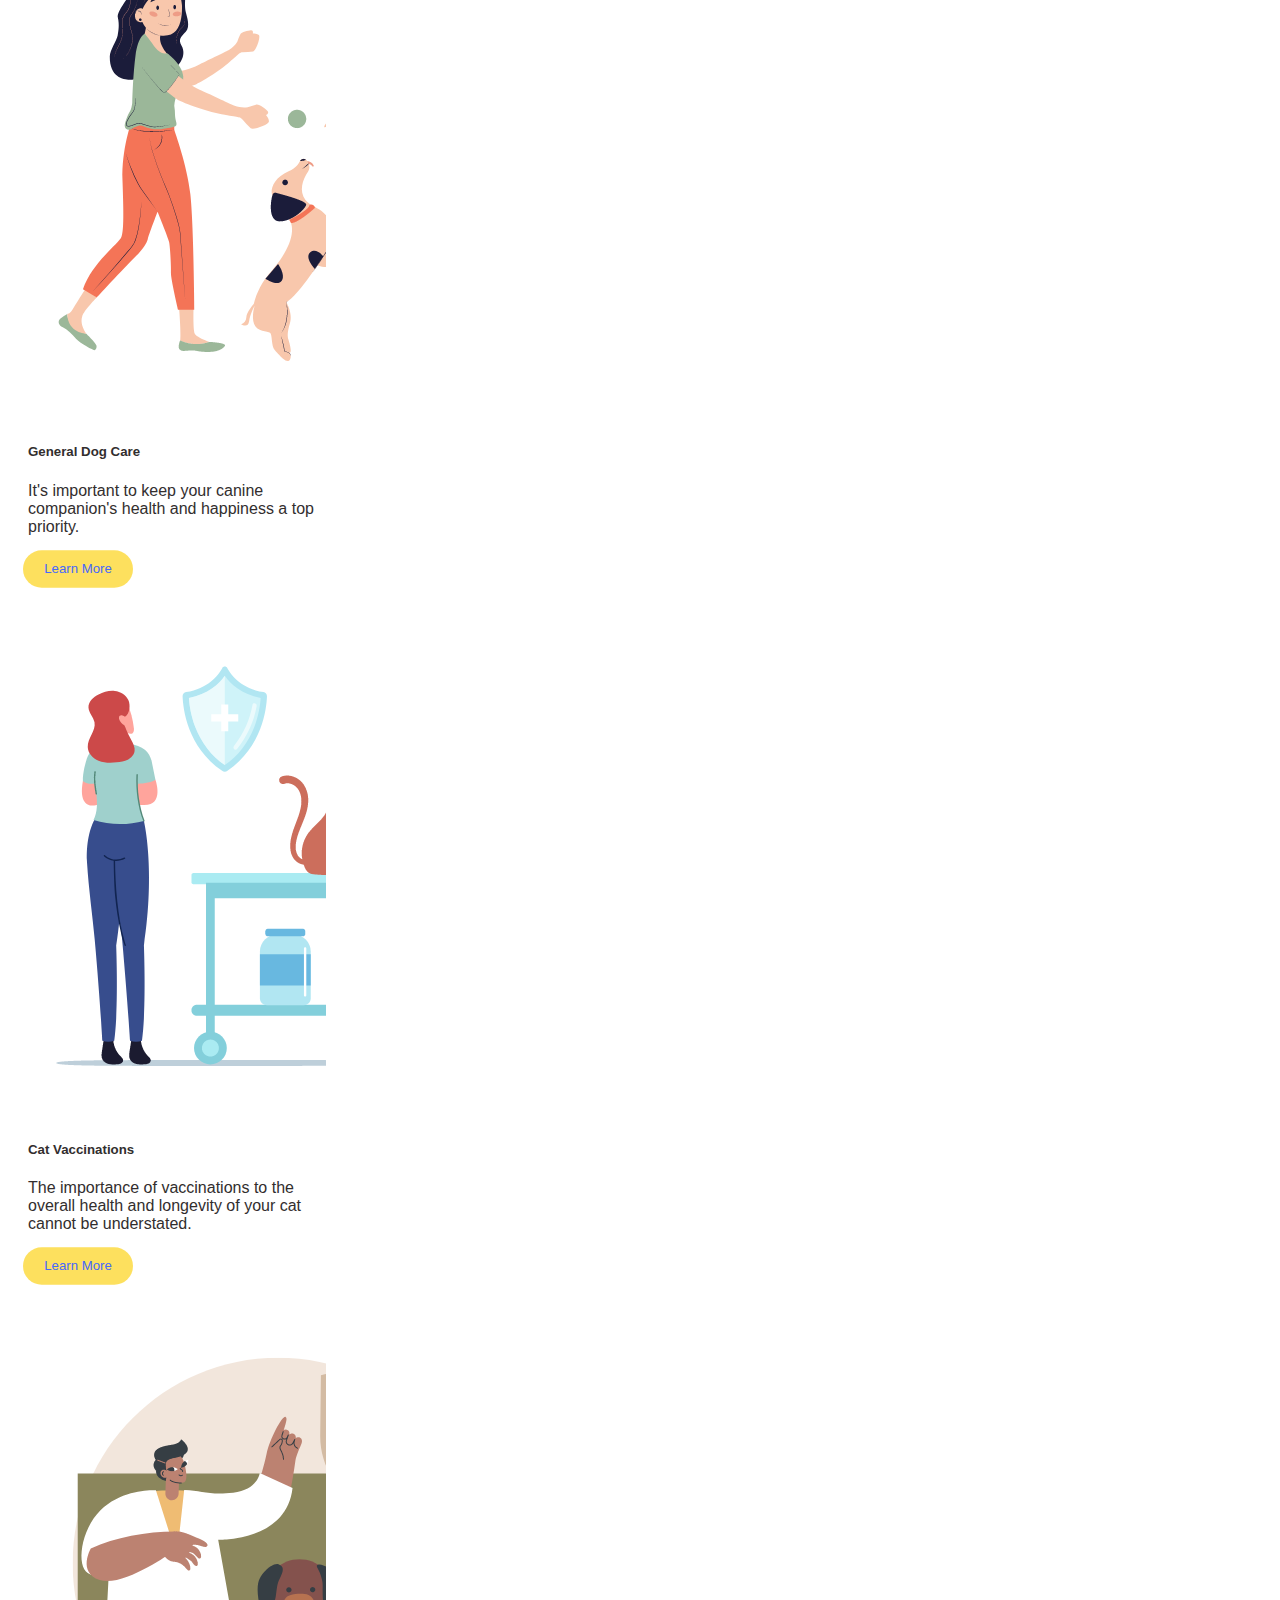
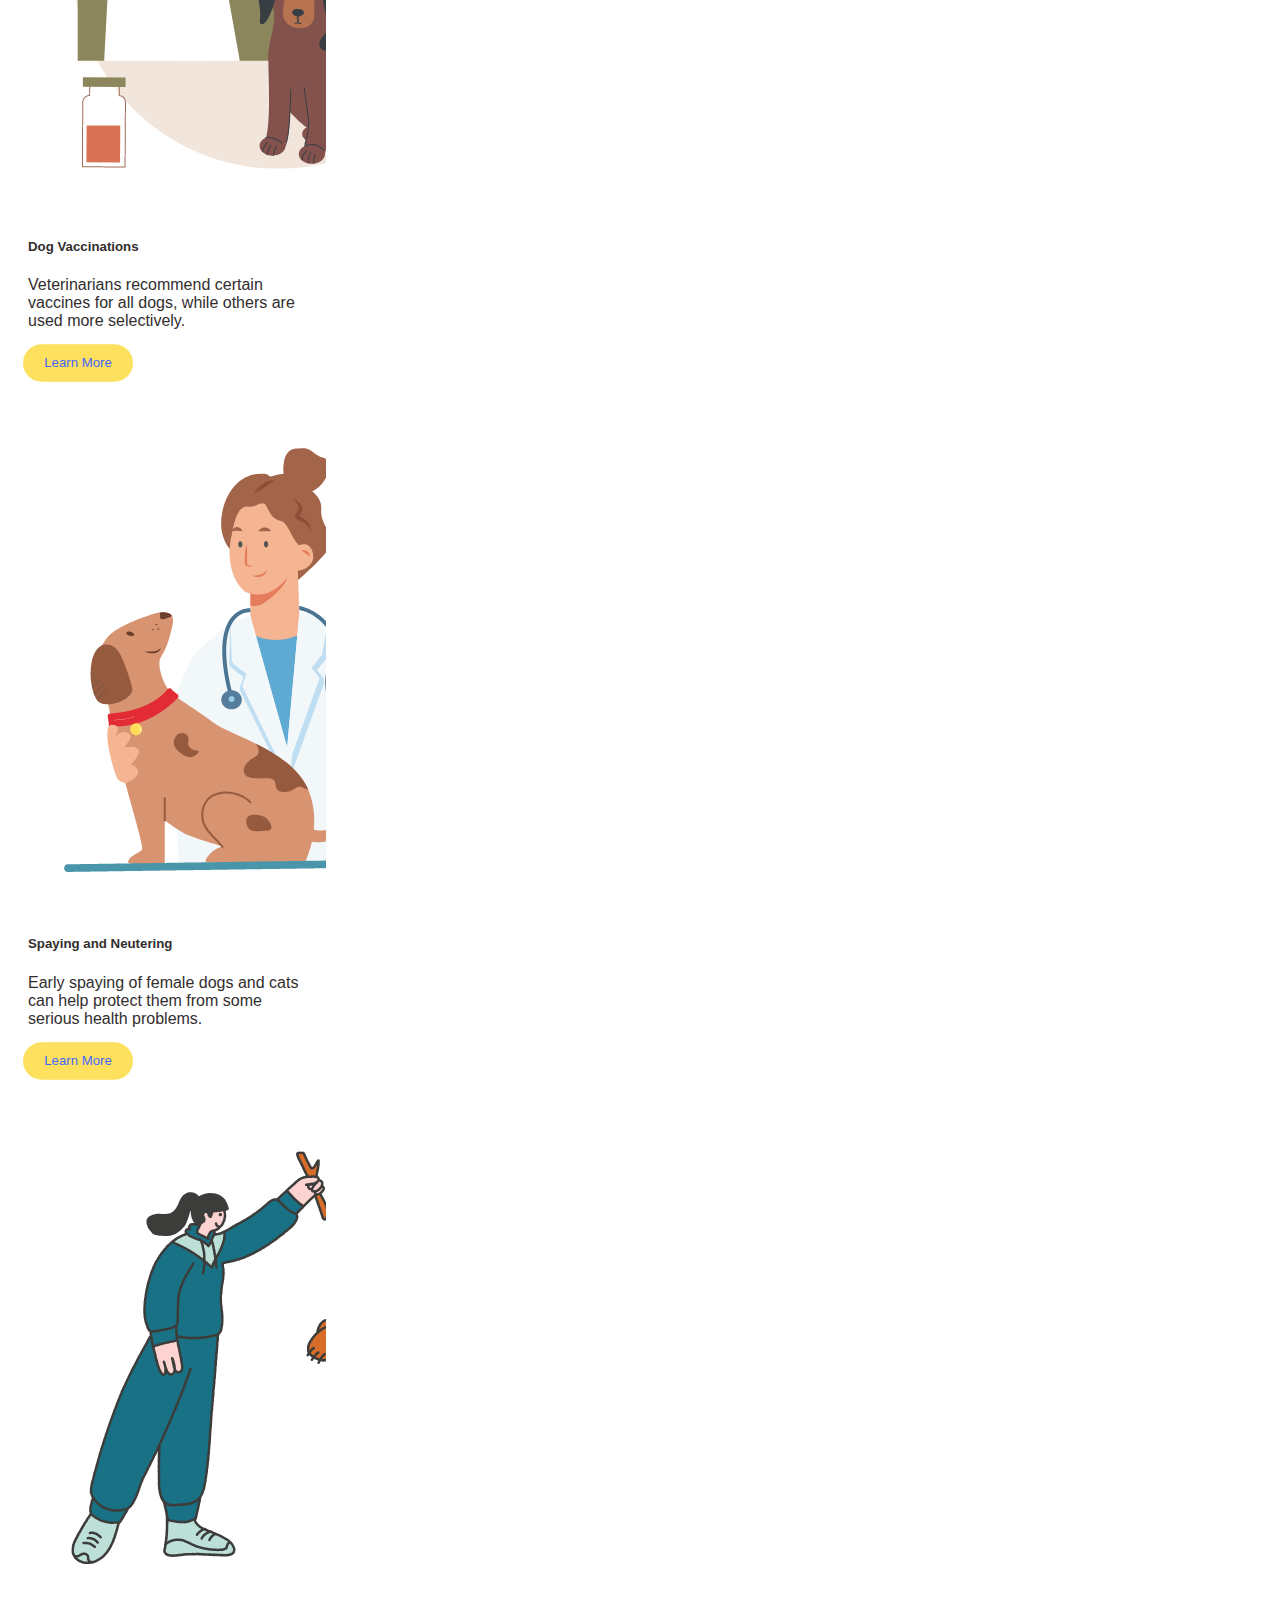
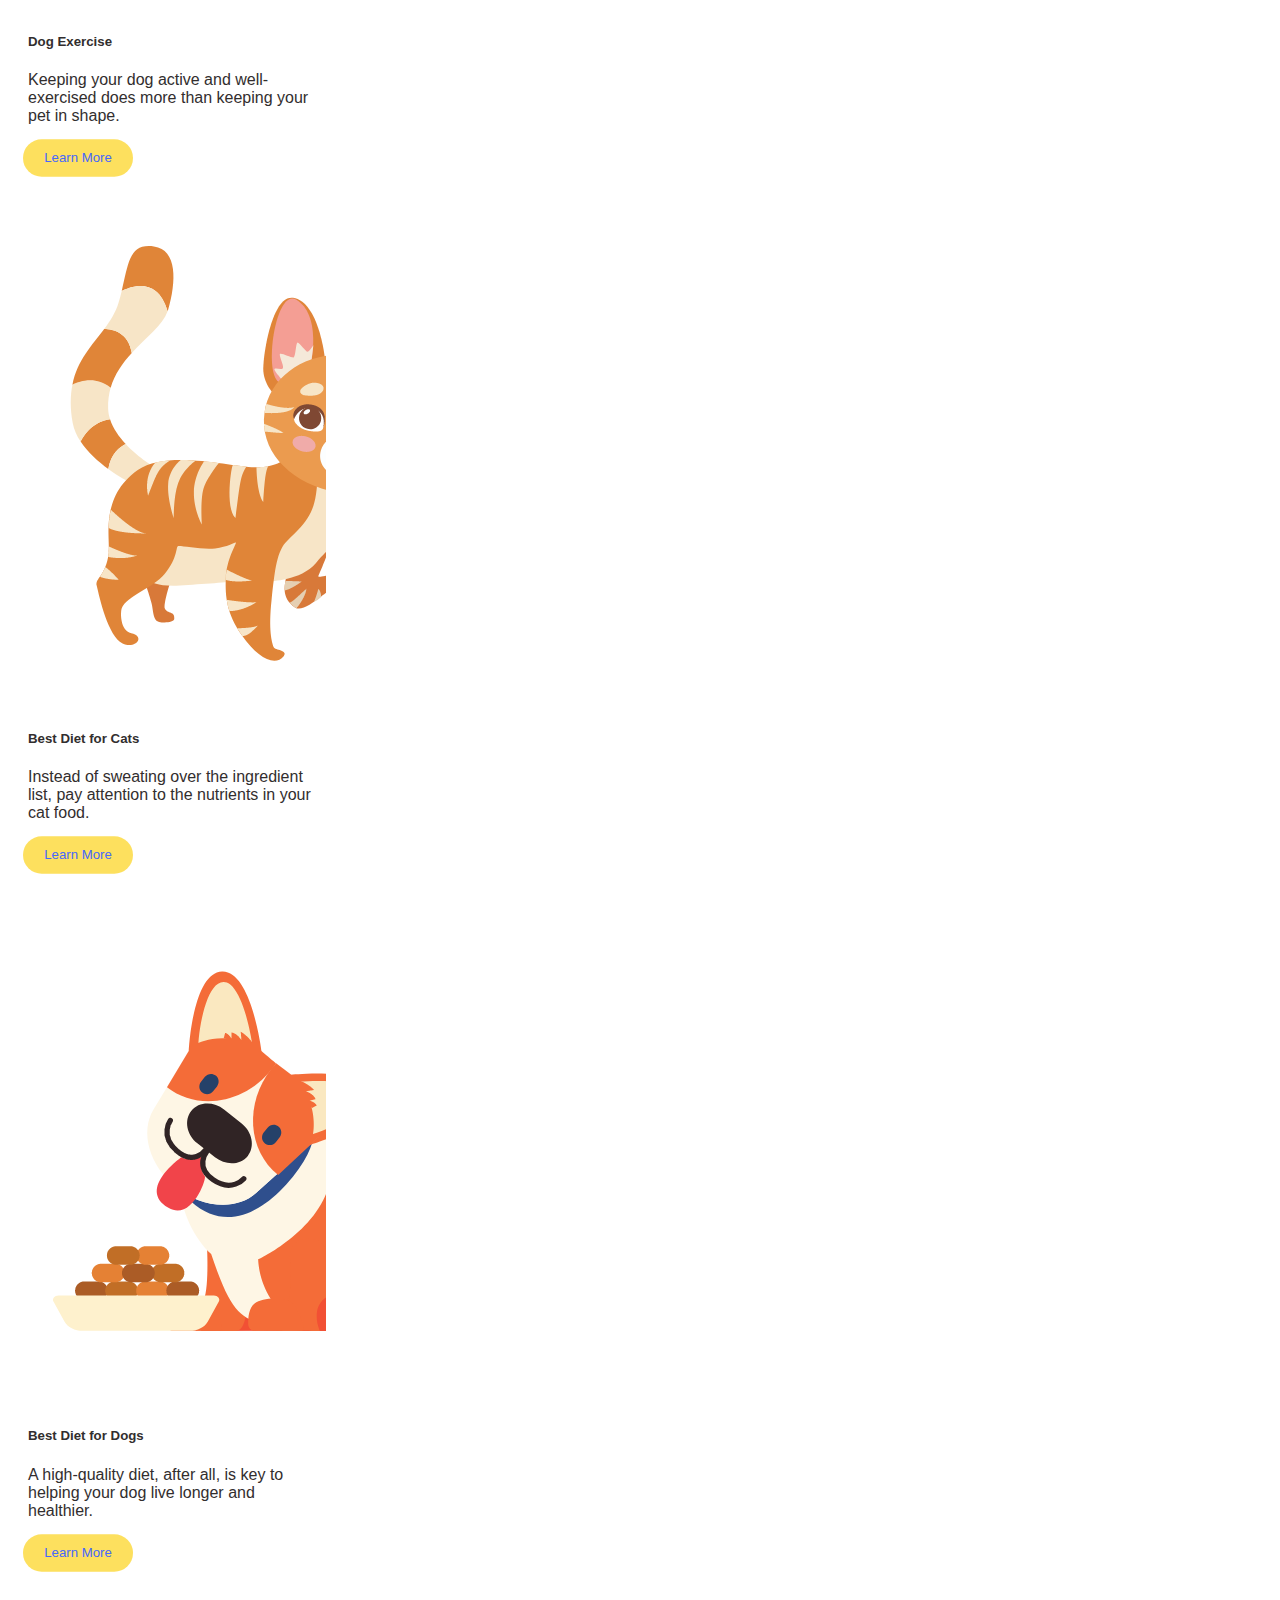
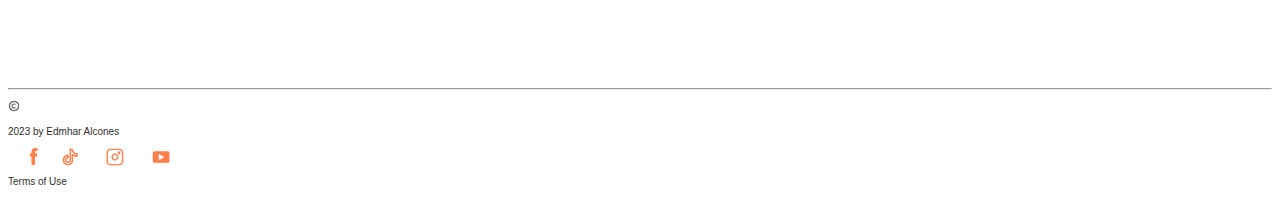
<file: petcare.html>
<!DOCTYPE html>
<html lang="en">
<head>
    <meta charset="UTF-8">
    <meta http-equiv="X-UA-Compatible" content="IE=edge">
    <meta name="viewport" content="width=device-width, initial-scale=1.0">
    <link rel="stylesheet" type="text/css" href="style.css">
    <link href="https://cdn.jsdelivr.net/npm/bootstrap@5.2.2/dist/css/bootstrap.min.css" rel="stylesheet" integrity="sha384-Zenh87qX5JnK2Jl0vWa8Ck2rdkQ2Bzep5IDxbcnCeuOxjzrPF/et3URy9Bv1WTRi" crossorigin="anonymous">
    <script src="https://cdn.jsdelivr.net/npm/bootstrap@5.2.2/dist/js/bootstrap.bundle.min.js" integrity="sha384-OERcA2EqjJCMA+/3y+gxIOqMEjwtxJY7qPCqsdltbNJuaOe923+mo//f6V8Qbsw3" crossorigin="anonymous"></script>
    <link rel="icon" href="resources/icon.png">
    <title>Meowoof!</title>
    <style>
     
     .card{
  position: relative;
  padding:10px;
  margin: 10px;
  overflow: hidden;
}

@media screen and (max-width: 600px) {
  .card{
    width: 50%;
    height: auto;
  }
}



    </style>


</head>
<body>
<!-- Navigation bar -->
<nav class="navbar navbar-expand-lg ">
  <div class="container-fluid">
      <div class="navbar-brands" >
        <a class="nav-link" href="index.html" ><img src="resources/logo.png" class="logo"></a>
      </div>
      <button class="navbar-toggler" type="button" data-bs-toggle="collapse" data-bs-target="#navbarNavDropdown" 
      aria-controls="navbarNavDropdown" aria-expanded="false" aria-label="Toggle navigation">
          <span class="navbar-toggler-icon"></span>
      </button>
      <div class="collapse navbar-collapse justify-content-end" id="navbarNavDropdown"  style="margin-right: 40px;">
          <ul class="navbar-nav" style="display:flex; justify-content:end;">
              <li class="nav-item">
                  <a class="nav-link" href="pets.html" >Pets</a>
              </li>
              <li class="nav-item">
                  <a class="nav-link" href="petcare.html" name="active-page">Pet Care</a>
              </li>
              <li class="nav-item">
                  <a class="nav-link" href="donate.html">Donate</a>
              </li>
              <li class="nav-item">
                  <a class="nav-link" href="shop.html">Shop</a>
              </li>
              <li class="nav-item">
                  <a class="nav-link" href="about.html">About the Shelter</a>
              </li>
              <li class="nav-item">
                <a class="nav-link" href="faq.html" >FAQ</a>
            </li>
              <li class="nav-item">  
                <div class="col p-0"> <a class="nav-link" href="contact.html">Contact</a></div>
            </li>
            <li class="nav-item">
              <div class="container">
                <div class="row">
              <div class="col-1 p-0"><img src="resources/pin.png" class="navimg"></div>
              <div class="col p-0 text-nowrap"> <a class="nav-link" data-bs-toggle="modal" data-bs-target="#mymodal">Location</a></div>
            </div>
            </div>
          </li>
          </ul>
      </div>
  </div>
</nav>

  <div class="modal" id="mymodal">
    <div class="modal-dialog">
        <div class="modal-content">
            <!-- Modal header -->
            <div class="modal-header">
              <button typ="button" class="btn btn-danger btn-close" data-bs-dismiss="modal"></button>  
                
            </div>
            <!-- Modal Body -->
            <div class="modal-body">
              <!-- Google map -->
            <div class="row">
           <div class="d-flex justify-content-center" style="margin-bottom: 100px;">
          <iframe src="https://www.google.com/maps/embed?pb=!1m18!1m12!1m3!1d1931.8297235176572!2d120.91463153770376!3d14.
          446779252897281!2m3!1f0!2f0!3f0!3m2!1i1024!2i768!4f13.1!3m3!1m2!1s0x3397d2a23f40d999%3A0xa1fd6aa5ac99573d!2sBinakayan%
          0-%20Kanluran%2C%20Kawit%2C%204104%20Cavite!5e0!3m2!1sen!2sph!4v1684539420101!5m2!1sen!2sph" width="600" height="450" style="border:0;" 
          allowfullscreen="" loading="lazy" referrerpolicy="no-referrer-when-downgrade"></iframe>
           </div>
<br>

</div>
            </div>
            <!-- Modal Footer -->
            <div class="modal-footer">
                
            </div>
        </div>
    </div>
</div> 
<br>
<br>
  
<div class="container ">
  <div class="row d-flex justify-content-center">

      <div class=" col-3 py-5 card" style="width: 18rem;">
    <img src="resources/catcare.png" class="card-img" alt="...">
    <div class="body">
      <h5 class="title">General Cat Care</h5>
      <p class="text">Useful tips for new cat parents, and for those looking to brush up on their cat care skills.</p>
      <a href="https://www.aspca.org/pet-care/cat-care/general-cat-care" target="_blank" class="btn-petcare">Learn More</a>
    </div>
  </div>



  <div class=" col-3 py-5 card" style="width: 18rem;">
    <img src="resources/dogcare.png" class="card-img" alt="...">
    <div class="body">
      <h5 class="title">General Dog Care</h5>
      <p class="text">It's important to keep your canine companion's health and happiness a top priority.</p>
      <a href="https://www.aspca.org/pet-care/dog-care/general-dog-care" target="_blank" class="btn-petcare">Learn More</a>
    </div>
  </div>



  <div class=" col-3 py-5 card" style="width: 18rem;">
    <img src="resources/catvax.png" class="card-img" alt="...">
    <div class="body">
      <h5 class="title">Cat Vaccinations</h5>
      <p class="text">The importance of vaccinations to the overall health and longevity of your cat cannot be understated.</p>
      <a href="https://www.rauanimalhospital.com/services/cats/vaccinations"  target="_blank" class="btn-petcare">Learn More</a>
    </div>
  </div>



  <div class=" col-3 py-5 card" style="width: 18rem;">
    <img src="resources/dogvax.png" class="card-img" alt="...">
    <div class="body">
      <h5 class="title">Dog Vaccinations</h5>
      <p class="text">Veterinarians recommend certain vaccines for all dogs, while others are used more selectively.</p>
      <a href="https://vcahospitals.com/know-your-pet/vaccines-for-dogs" target="_blank" class="btn-petcare">Learn More</a>
    </div>
  </div>



    <div class=" col-3 py-5 card" style="width: 18rem;">
    <img src="resources/spayneuter.png" class="card-img" alt="...">
    <div class="body">
      <h5 class="title">Spaying and Neutering</h5>
      <p class="text">Early spaying of female dogs and cats can help protect them from some serious health problems.</p>
      <a href="https://www.avma.org/resources/pet-owners/petcare/spaying-and-neutering" target="_blank" class="btn-petcare">Learn More</a>
    </div>
  </div>




    <div class=" col-3 py-5 card" style="width: 18rem;">
    <img src="resources/dogexercise.png" class="card-img" alt="...">
    <div class="body">
      <h5 class="title">Dog Exercise</h5>
      <p class="text">Keeping your dog active and well-exercised does more than keeping your pet in shape.</p>
      <a href="https://www.purina.co.uk/articles/dogs/health/exercise/exercising-to-stay-healthy" target="_blank" class="btn-petcare">Learn More</a>
    </div>
  </div>



    <div class=" col-3 py-5 card" style="width: 18rem;">
    <img src="resources/catdiet.png" class="card-img" alt="...">
    <div class="body">
      <h5 class="title">Best Diet for Cats</h5>
      <p class="text">Instead of sweating over the ingredient list, pay attention to the nutrients in your cat food.</p>
      <a href="https://www.rd.com/list/best-diet-for-cats/" target="_blank" class="btn-petcare">Learn More</a>
    </div>
  </div>



    <div class=" col-3 py-5 card" style="width: 18rem;">
    <img src="resources/dogdiet.png" class="card-img" alt="...">
    <div class="body">
      <h5 class="title">Best Diet for Dogs</h5>
      <p class="text">A high-quality diet, after all, is key to helping your dog live longer and healthier.</p>
      <a href="https://www.rd.com/list/best-diet-for-dogs-according-to-vets/" target="_blank" class="btn-petcare">Learn More</a>
    </div>
  </div>



</div>
</div>
<br>
<br>
<br>
<br>
<br>

      <!-- Footer -->
      <footer>
        <hr>
        <div class="container-fluid">
          <div class="row d-flex justify-content-center align-items-center">
            <div class="col-12 col-md-4 order-1 order-md-0 d-flex justify-content-center mb-3 mb-md-0">
              <img src="resources/copyright.png" style="width: 12px; height: 12px;">
              <p class="text-nowrap" style="font-size: 10px;">2023 by Edmhar Alcones</p>
            </div>
            <div class="col-12 col-md-4 order-0 order-md-1 d-flex justify-content-center mb-3 mb-md-0">
              <a href="https://www.facebook.com/" target="_blank"><img src="resources/fb.png" class="socials"></a>
              <a href="https://www.tiktok.com/en/" target="_blank"><img src="resources/tiktok.png" class="socials"></a>
              <a href="https://www.instagram.com/" target="_blank"><img src="resources/ig.png" class="socials"></a>
              <a href="https://www.youtube.com//" target="_blank"><img src="resources/yt.png" class="socials"></a>
            </div>
            <div class="col-12 col-md-4 order-2 order-md-2 d-flex justify-content-center">
              <a href="terms.html" class="link px-2 text-nowrap" style="font-size: 10px;">Terms of Use</a>
            </div>
          </div>
        </div>
        <br>
      </footer>
      
   
   </body>
   </html>
</file>
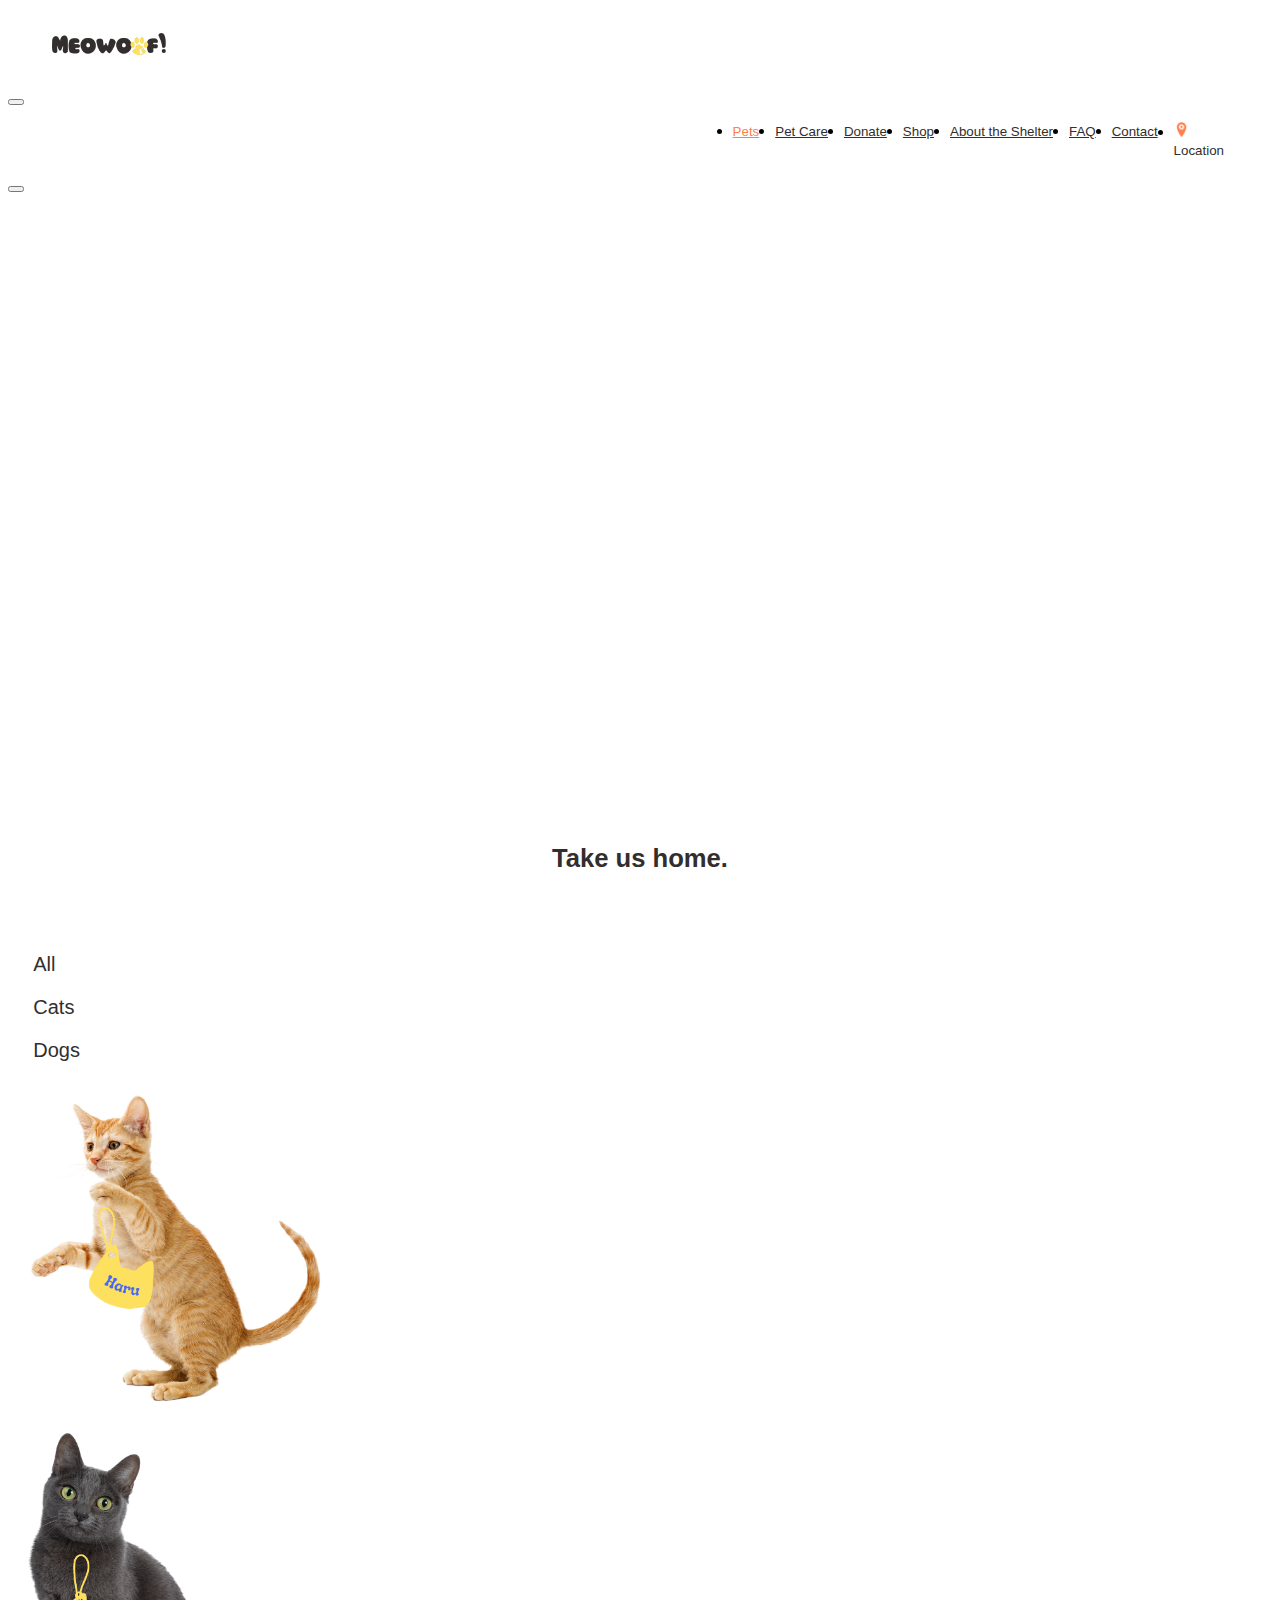
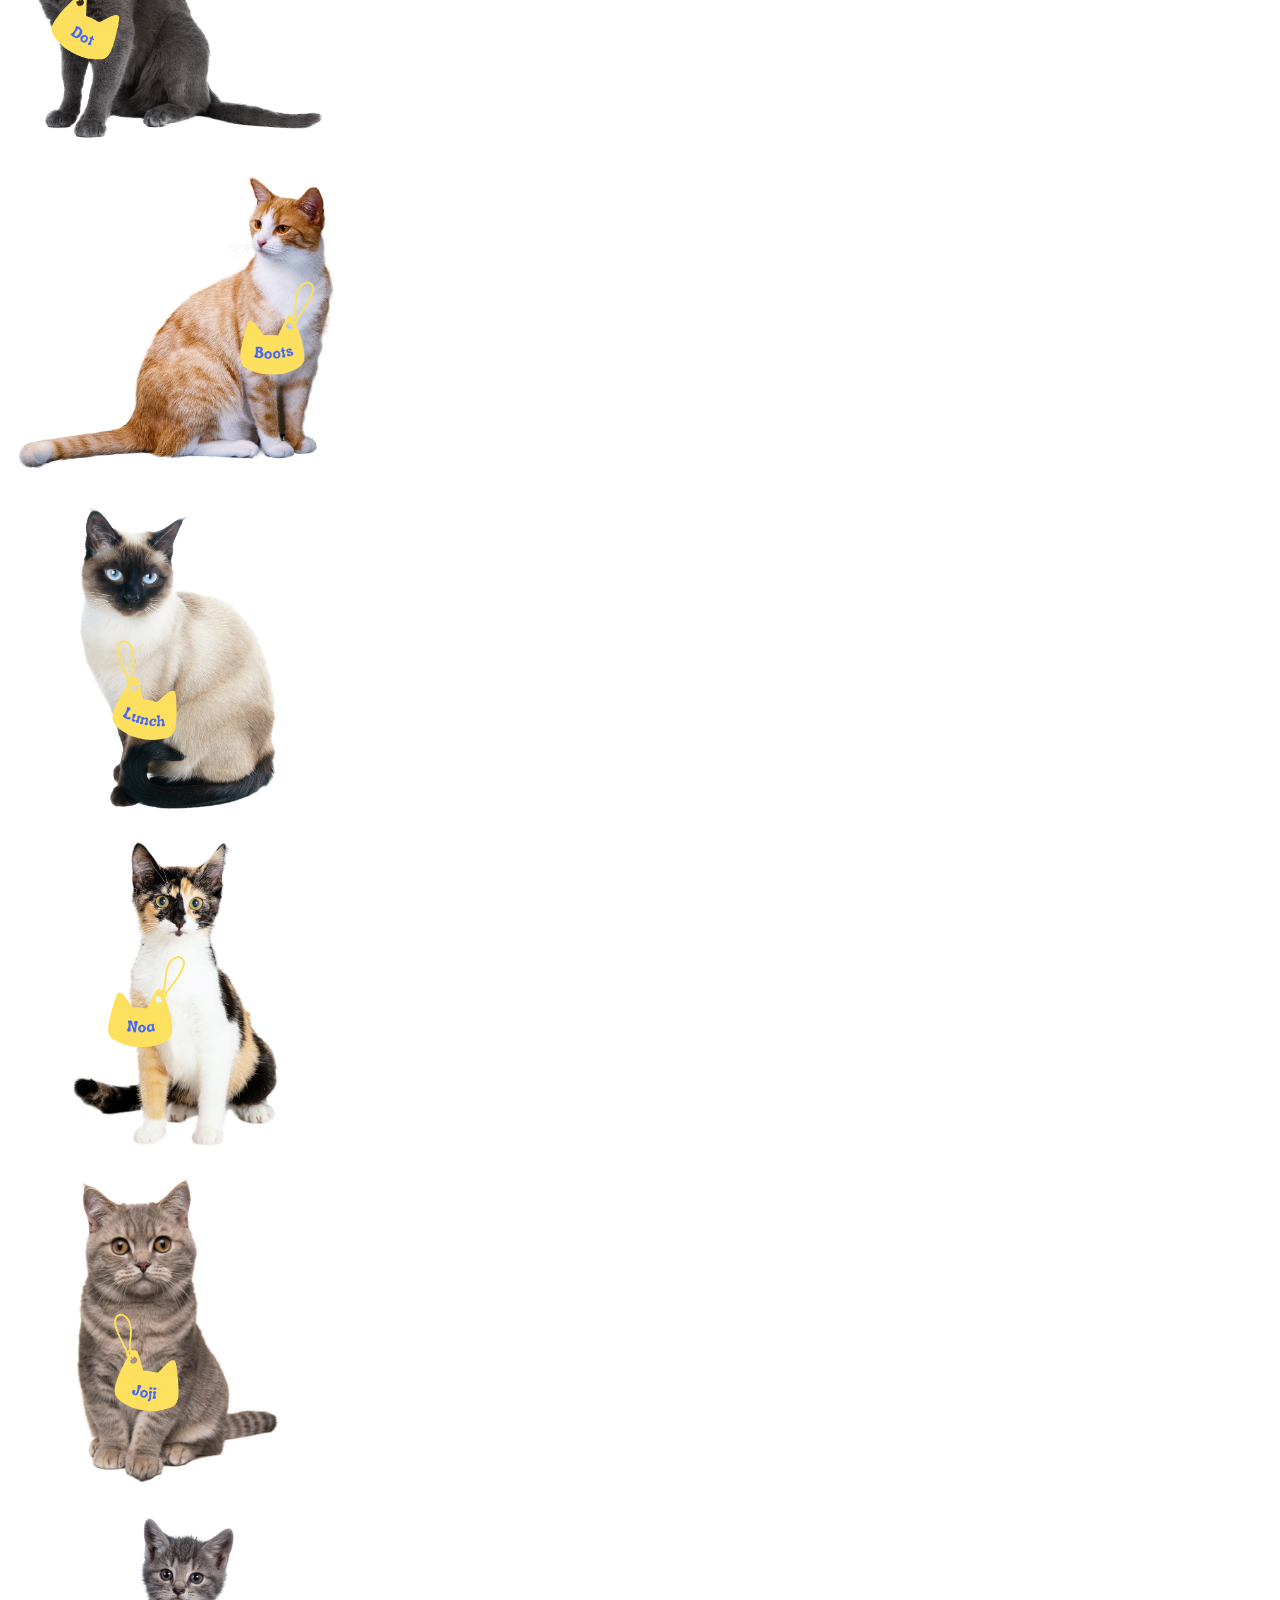
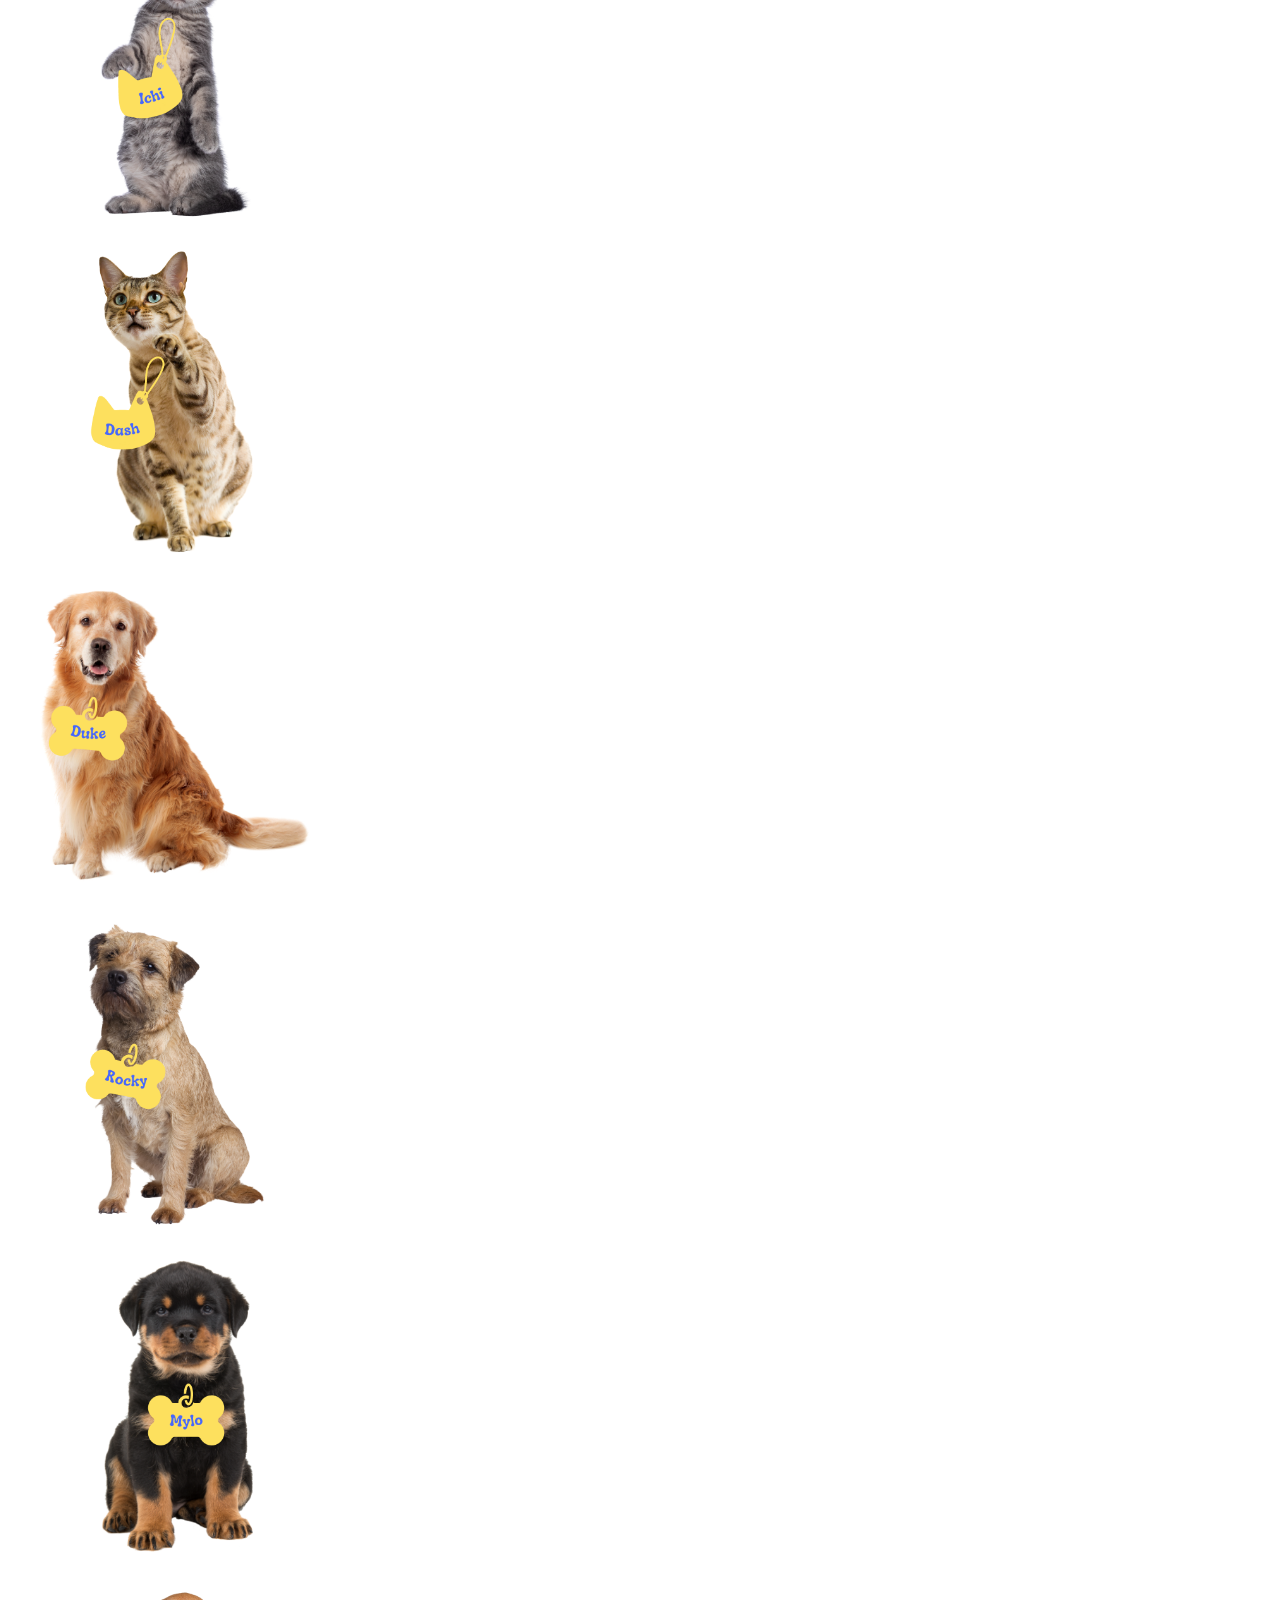
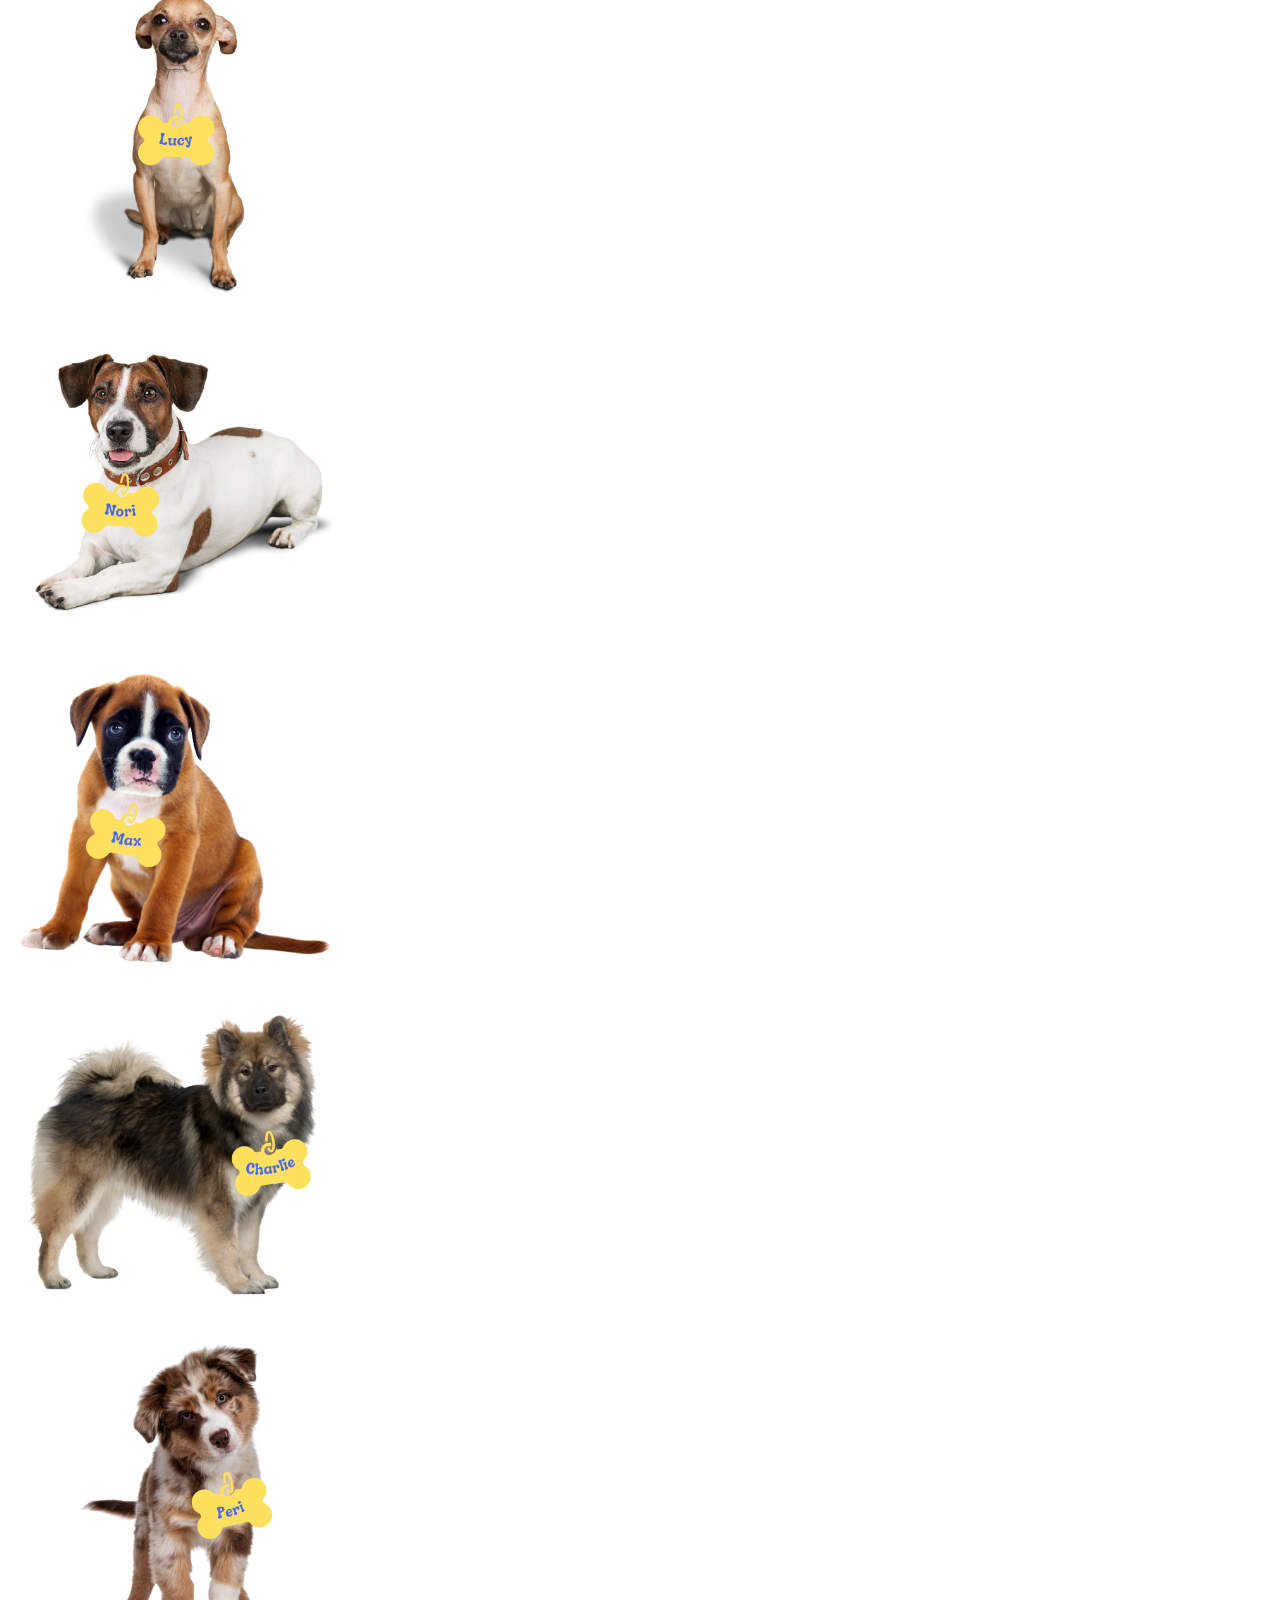
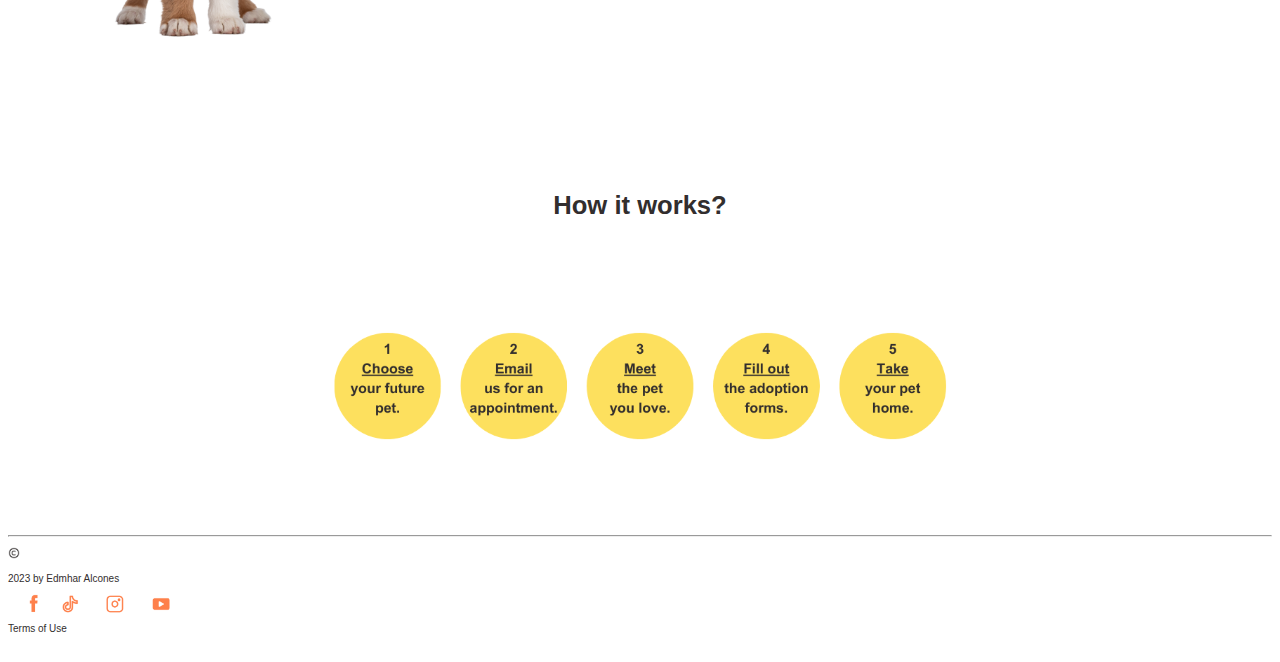
<file: pets.html>
<!DOCTYPE html>
<html lang="en">
<head>
    <meta charset="UTF-8">
    <meta http-equiv="X-UA-Compatible" content="IE=edge">
    <meta name="viewport" content="width=device-width, initial-scale=1.0">
    <link rel="stylesheet" type="text/css" href="style.css">
    <link href="https://cdn.jsdelivr.net/npm/bootstrap@5.3.0-alpha3/dist/css/bootstrap.min.css" rel="stylesheet" integrity="sha384-KK94CHFLLe+nY2dmCWGMq91rCGa5gtU4mk92HdvYe+M/SXH301p5ILy+dN9+nJOZ" crossorigin="anonymous">
    <script src="https://cdn.jsdelivr.net/npm/bootstrap@5.3.0-alpha3/dist/js/bootstrap.bundle.min.js" integrity="sha384-ENjdO4Dr2bkBIFxQpeoTz1HIcje39Wm4jDKdf19U8gI4ddQ3GYNS7NTKfAdVQSZe" crossorigin="anonymous"></script> 
   
    <link rel="icon" href="resources/icon.png">
    <title>Meowoof!</title>
</head>
<style>
  
  .col-3{
  position: relative;
  padding:10px;
  overflow: hidden;
  width: 25%;

}

@media screen and (max-width: 600px) {
  .col-3{
    width: 50%;
  }
}


.col-3:hover img{
  transform: scale(1.1, 1.1);

  transition: all 2s ease-in-out;
}

.col-3:hover div {
  opacity: 1;

}
.col-3 div {
  position: absolute;
    box-sizing: border-box;
    top: 0;
    width: 100%;
    height: 100%;
    opacity: 0;
    transform: scale(1.1, 1.1);
    transition: all 0.2s ease-in;
}

.cover{
  display: flex;
  position: relative;
  top: 80%;
  left: 10%;
  height:auto;
  width:50%;

}

  
</style>
<body>

<!-- Navigation bar -->
<nav class="navbar navbar-expand-lg">
  <div class="container-fluid">
      <div class="navbar-brands" >
        <a class="nav-link" href="index.html" ><img src="resources/logo.png" class="logo"></a>
      </div>
      <button class="navbar-toggler" type="button" data-bs-toggle="collapse" data-bs-target="#navbarNavDropdown" 
      aria-controls="navbarNavDropdown" aria-expanded="false" aria-label="Toggle navigation">
          <span class="navbar-toggler-icon"></span>
      </button>
      <div class="collapse navbar-collapse justify-content-end" id="navbarNavDropdown"  style="margin-right: 40px;">
          <ul class="navbar-nav" style="display:flex; justify-content:end;">
              <li class="nav-item">
                  <a class="nav-link" href="pets.html" name="active-page">Pets</a>
              </li>
              <li class="nav-item">
                  <a class="nav-link" href="petcare.html">Pet Care</a>
              </li>
              <li class="nav-item">
                  <a class="nav-link" href="donate.html" >Donate</a>
              </li>
              <li class="nav-item">
                  <a class="nav-link" href="shop.html" >Shop</a>
              </li>
              <li class="nav-item">
                  <a class="nav-link" href="about.html">About the Shelter</a>
              </li>
              <li class="nav-item">
                <a class="nav-link" href="faq.html" >FAQ</a>
            </li>
              <li class="nav-item">
                <div class="container">
                  <div class="row">
                <div class="col p-0"> <a class="nav-link" href="contact.html" >Contact</a></div>
            
              </div>
              </div>
            </li>
            <li class="nav-item">
              <div class="container">
                <div class="row">
              <div class="col-1 p-0"><img src="resources/pin.png" class="navimg"></div>
              <div class="col p-0 text-nowrap"> <a class="nav-link" data-bs-toggle="modal" data-bs-target="#mymodal">Location</a></div>
            </div>
            </div>
          </li>
          </ul>
      </div>
  </div>
</nav>


<div class="modal" id="mymodal">
  <div class="modal-dialog">
      <div class="modal-content">
          <!-- Modal header -->
          <div class="modal-header">
            <button typ="button" class="btn btn-danger btn-close" data-bs-dismiss="modal"></button>  
              
          </div>
          <!-- Modal Body -->
          <div class="modal-body">
            <!-- Google map -->
          <div class="row">
         <div class="d-flex justify-content-center" style="margin-bottom: 100px;">
        <iframe src="https://www.google.com/maps/embed?pb=!1m18!1m12!1m3!1d1931.8297235176572!2d120.91463153770376!3d14.446779252897281!2m3!1f0!2f0!3f0!3m2!1i1024!2i768!4f13.1!3m3!1m2!1s0x3397d2a23f40d999%3A0xa1fd6aa5ac99573d!2sBinakayan%20-%20Kanluran%2C%20Kawit%2C%204104%20Cavite!5e0!3m2!1sen!2sph!4v1684539420101!5m2!1sen!2sph" width="600" height="450" style="border:0;" allowfullscreen="" loading="lazy" referrerpolicy="no-referrer-when-downgrade"></iframe>
         </div>
<br>
<br>

</div>
          </div>
          <!-- Modal Footer -->
          <div class="modal-footer">
              
          </div>
      </div>
  </div>
</div>

  
<!-- Header note -->
<br>
<div class=" col jumbotron jumbotron-fluid text-center">
  <div class="container ps-auto">
<h5 class="display-5 headers" style="text-align: center;">Take us home.</h5>
<br>

</div>
</div>
  <!-- photos -->
   <div class="container">
    <div class="col-12 d-flex justify-content-center">
      <p class="filter" style="padding-left: 2%; padding-right: 2%;">All</p>
      <p class="filter" style="padding-left: 2%; padding-right: 2%;">Cats</p>
      <p class="filter"style="padding-left: 2%; padding-right: 2%;">Dogs</p>
    </div>
    <div class="row">
          <div class="col-3">
            <img src="resources/cat1-haru.png" class="gallery">
            <div>
              <img src="resources/Haru.png"  class="cover">
            </div>
          </div>
          <div class="col-3">
            <img src="resources/cat2-dot.png" class="gallery">
            <div>
              <img src="resources/Dot.png"  class="cover">
            </div>
          </div>
          <div class="col-3">
            <img src="resources/cat3-boots.png" class="gallery">
            <div>
              <img src="resources/Boots.png" class="cover">
            </div>
          </div>
          <div class="col-3">
            <img src="resources/cat4-lunch.png" class="gallery">
            <div>
              <img src="resources/Lunch.png"  class="cover">
              
            </div>
          </div>
          <div class="col-3">
            <img src="resources/cat5-noa.png" class="gallery">
            <div>
              <img src="resources/Noa.png"  class="cover">
            </div>
          </div>
          <div class="col-3">
            <img src="resources/cat6-joji.png" class="gallery">
            <div>
              <img src="resources/Joji.png"  class="cover">
            </div>
          </div>
          <div class="col-3">
            <img src="resources/cat7-ichi.png" class="gallery">
            <div>
              <img src="resources/Ichi.png" class="cover">
            </div>
          </div>
          <div class="col-3">
            <img src="resources/cat8-dash.png" class="gallery">
            <div>
              <img src="resources/Dash.png"  class="cover">
            </div>
          </div>
          <div class="col-3">
            <img src="resources/dog1-duke.png" class="gallery">
            <div>
              <img src="resources/Duke.png" class="cover">
            </div>
          </div>
          <div class="col-3">
            <img src="resources/dog2-rocky.png" class="gallery">
            <div>
              <img src="resources/Rocky.png" class="cover">
            </div>
          </div>
          <div class="col-3">
            <img src="resources/dog3-mylo.png" class="gallery">
            <div>
              <img src="resources/Mylo.png" class="cover">
            </div>
          </div>
          <div class="col-3">
            <img src="resources/dog4-lucy.png" class="gallery">
            <div>
              <img src="resources/Lucy.png"  class="cover">
            </div>
          </div>
          <div class="col-3">
            <img src="resources/dog5-nori.png" class="gallery">
            <div>
              <img src="resources/Nori.png" class="cover">
            </div>
          </div>
          <div class="col-3">
            <img src="resources/dog6-max.png" class="gallery">
            <div>
              <img src="resources/Max.png"  class="cover">
            </div>
          </div>
          <div class="col-3">
            <img src="resources/dog7-charlie.png" class="gallery">
            <div>
              <img src="resources/Charlie.png" class="cover">
            </div>
          </div>
          <div class="col-3">
            <img src="resources/dog8-peri.png" class="gallery">
            <div>
              <img src="resources/Peri.png"  class="cover">
            </div>
          </div>

       </div> <br> <br> <br> <br> <br>
      </div>
      <div class=" col jumbotron jumbotron-fluid text-center">
            <div class="container ps-auto">
      <h5 class="display-5 headers" style="text-align: center;">How it works?</h5> <br> 
    </div>
  </div>
      <img src="resources/adoption.png"  class="steps">
      <br>
     
      <br>
    
<!-- Footer -->
<footer>
  <hr>
  <div class="container-fluid">
    <div class="row d-flex justify-content-center align-items-center">
      <div class="col-12 col-md-4 order-1 order-md-0 d-flex justify-content-center mb-3 mb-md-0">
        <img src="resources/copyright.png" style="width: 12px; height: 12px;">
        <p class="text-nowrap" style="font-size: 10px;">2023 by Edmhar Alcones</p>
      </div>
      <div class="col-12 col-md-4 order-0 order-md-1 d-flex justify-content-center mb-3 mb-md-0">
        <a href="https://www.facebook.com/" target="_blank"><img src="resources/fb.png" class="socials"></a>
        <a href="https://www.tiktok.com/en/" target="_blank"><img src="resources/tiktok.png" class="socials"></a>
        <a href="https://www.instagram.com/" target="_blank"><img src="resources/ig.png" class="socials"></a>
        <a href="https://www.youtube.com//" target="_blank"><img src="resources/yt.png" class="socials"></a>
      </div>
      <div class="col-12 col-md-4 order-2 order-md-2 d-flex justify-content-center">
        <a href="terms.html" class="link px-2 text-nowrap" style="font-size: 10px;">Terms of Use</a>
      </div>
    </div>
  </div>
  <br>
</footer>


</body>
</html>
</file>
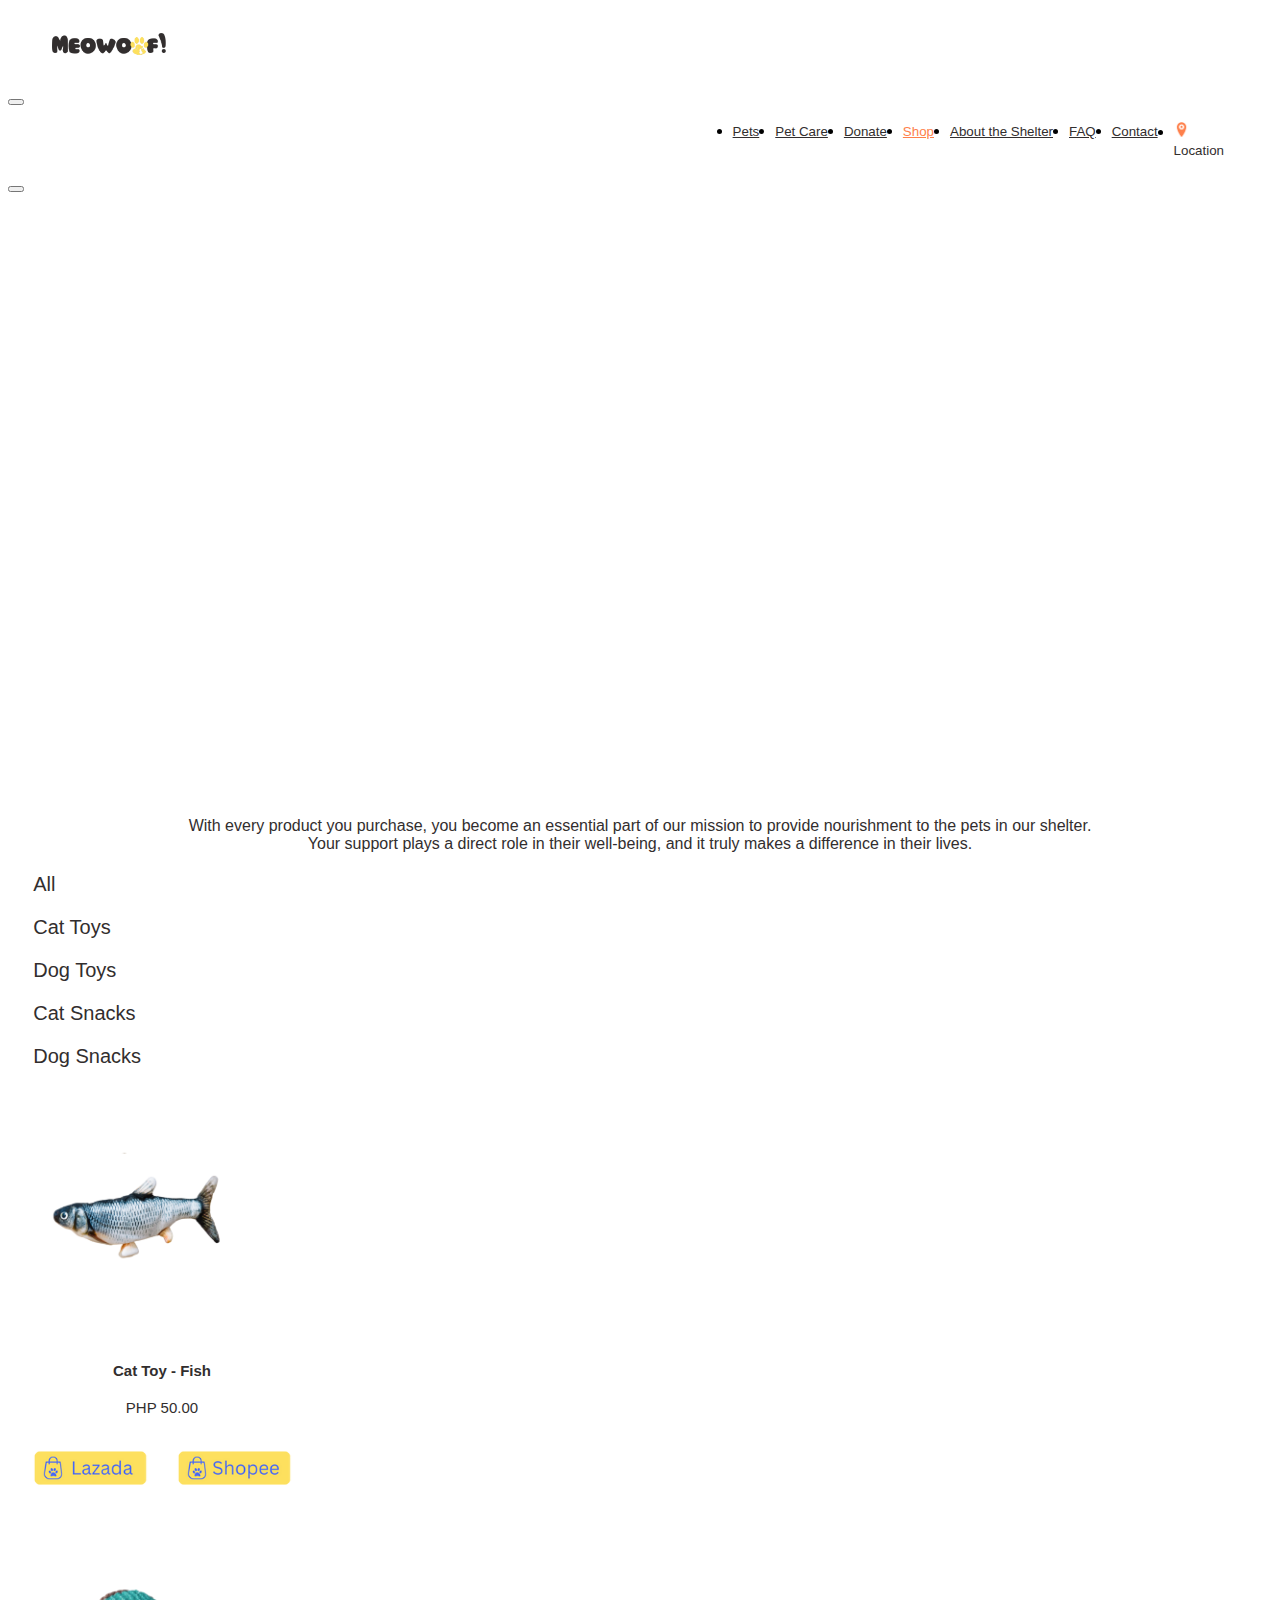
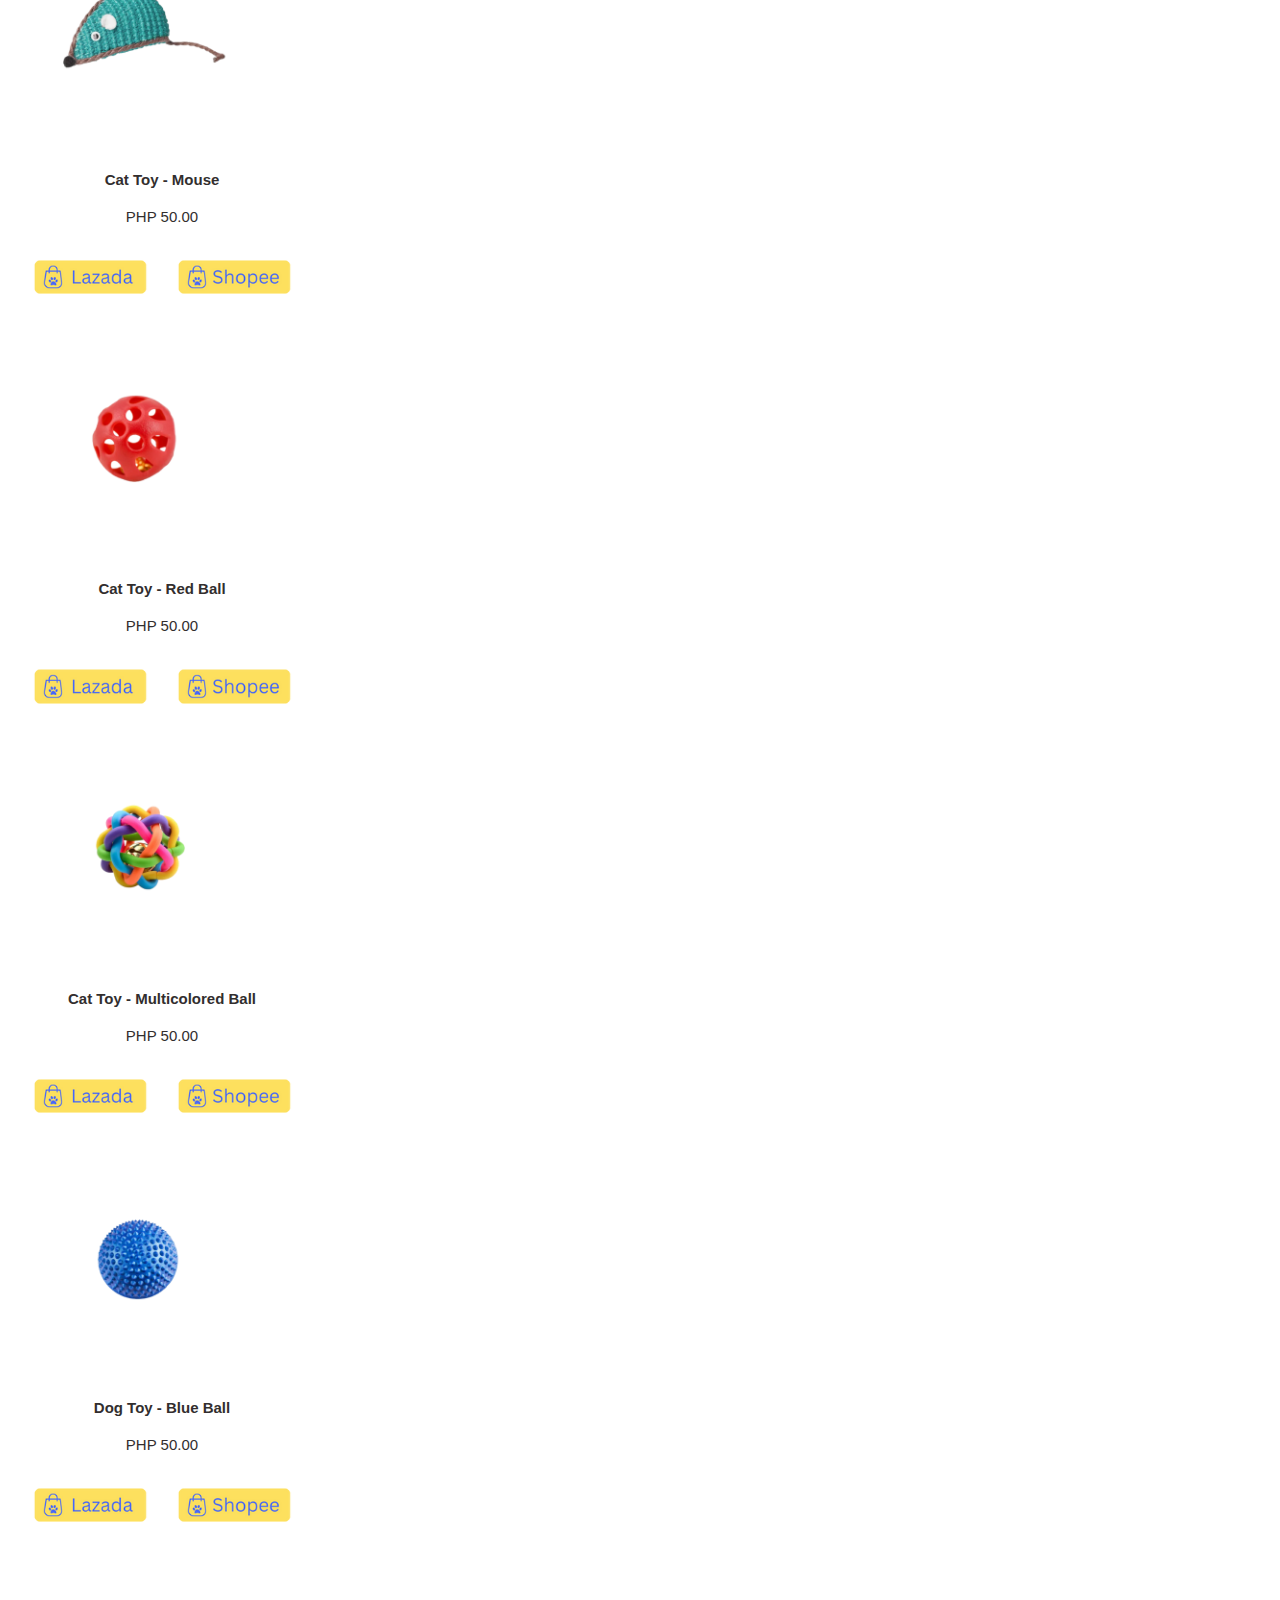
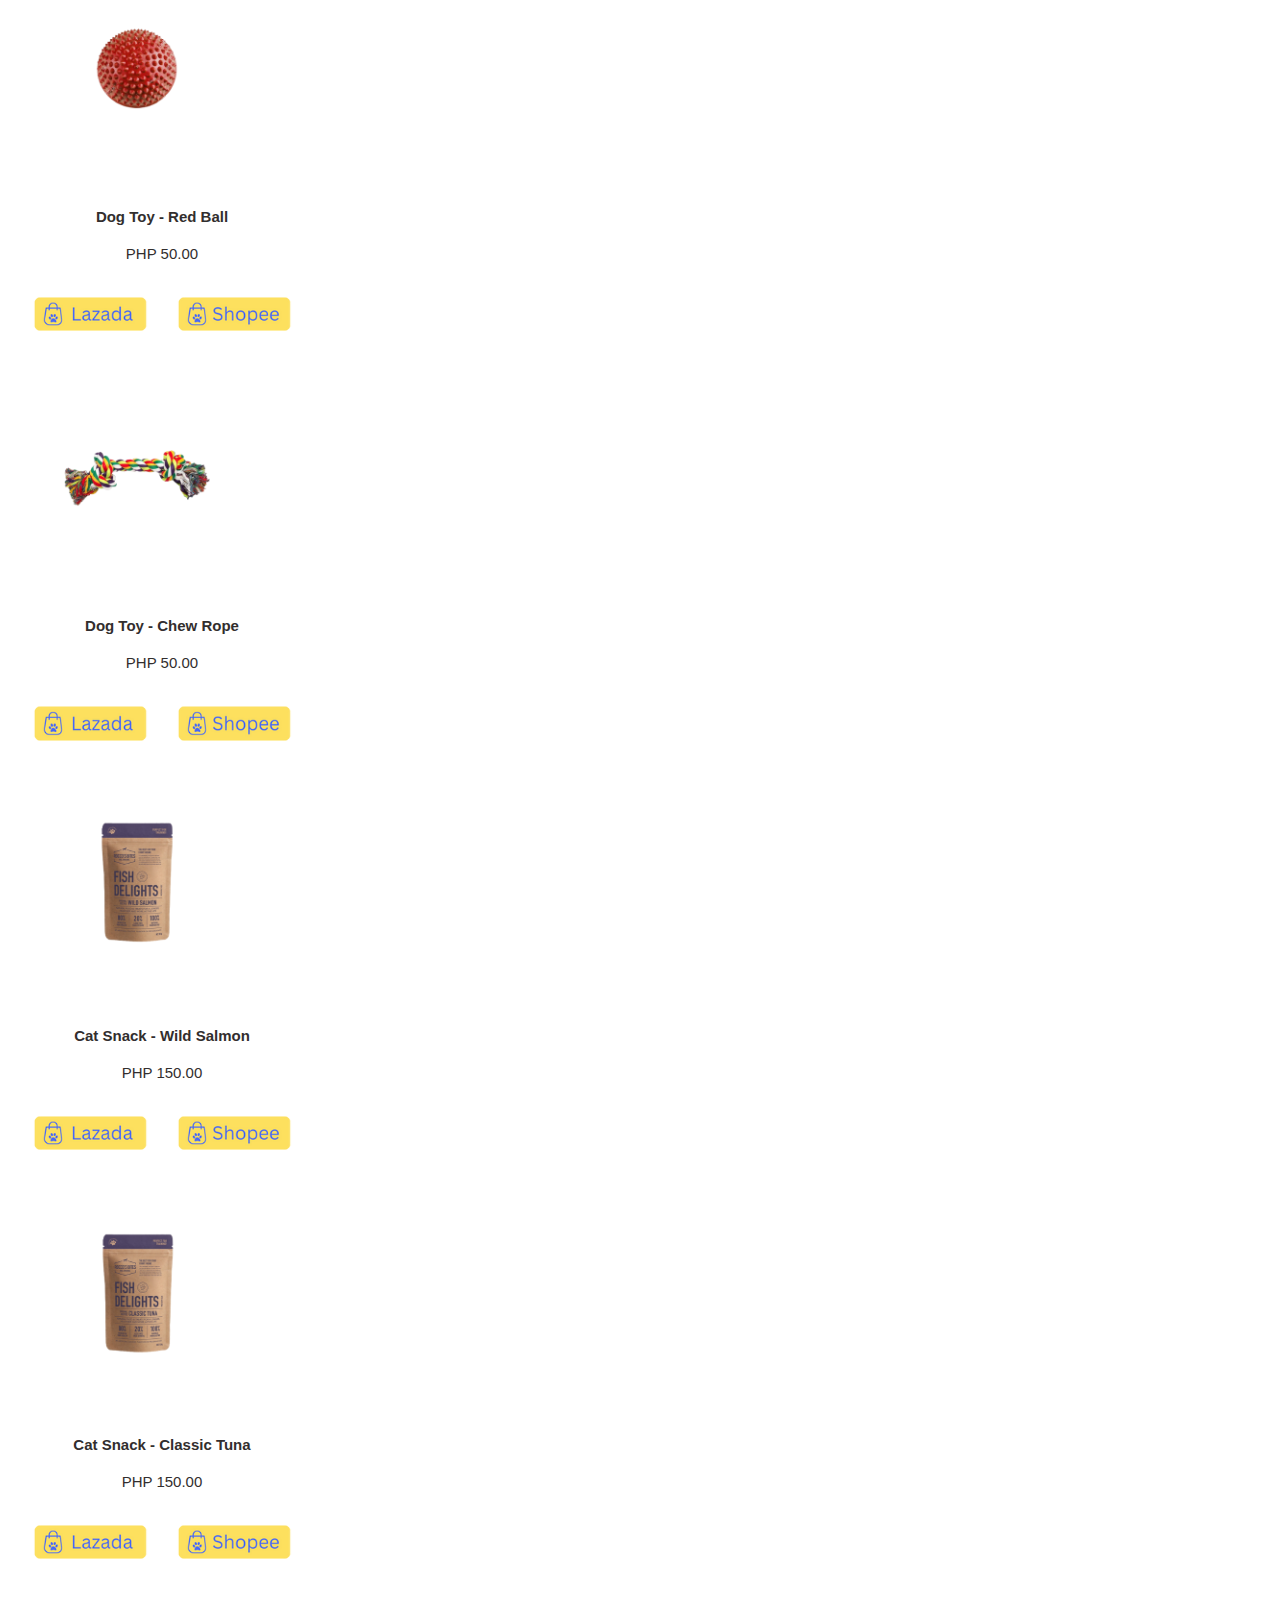
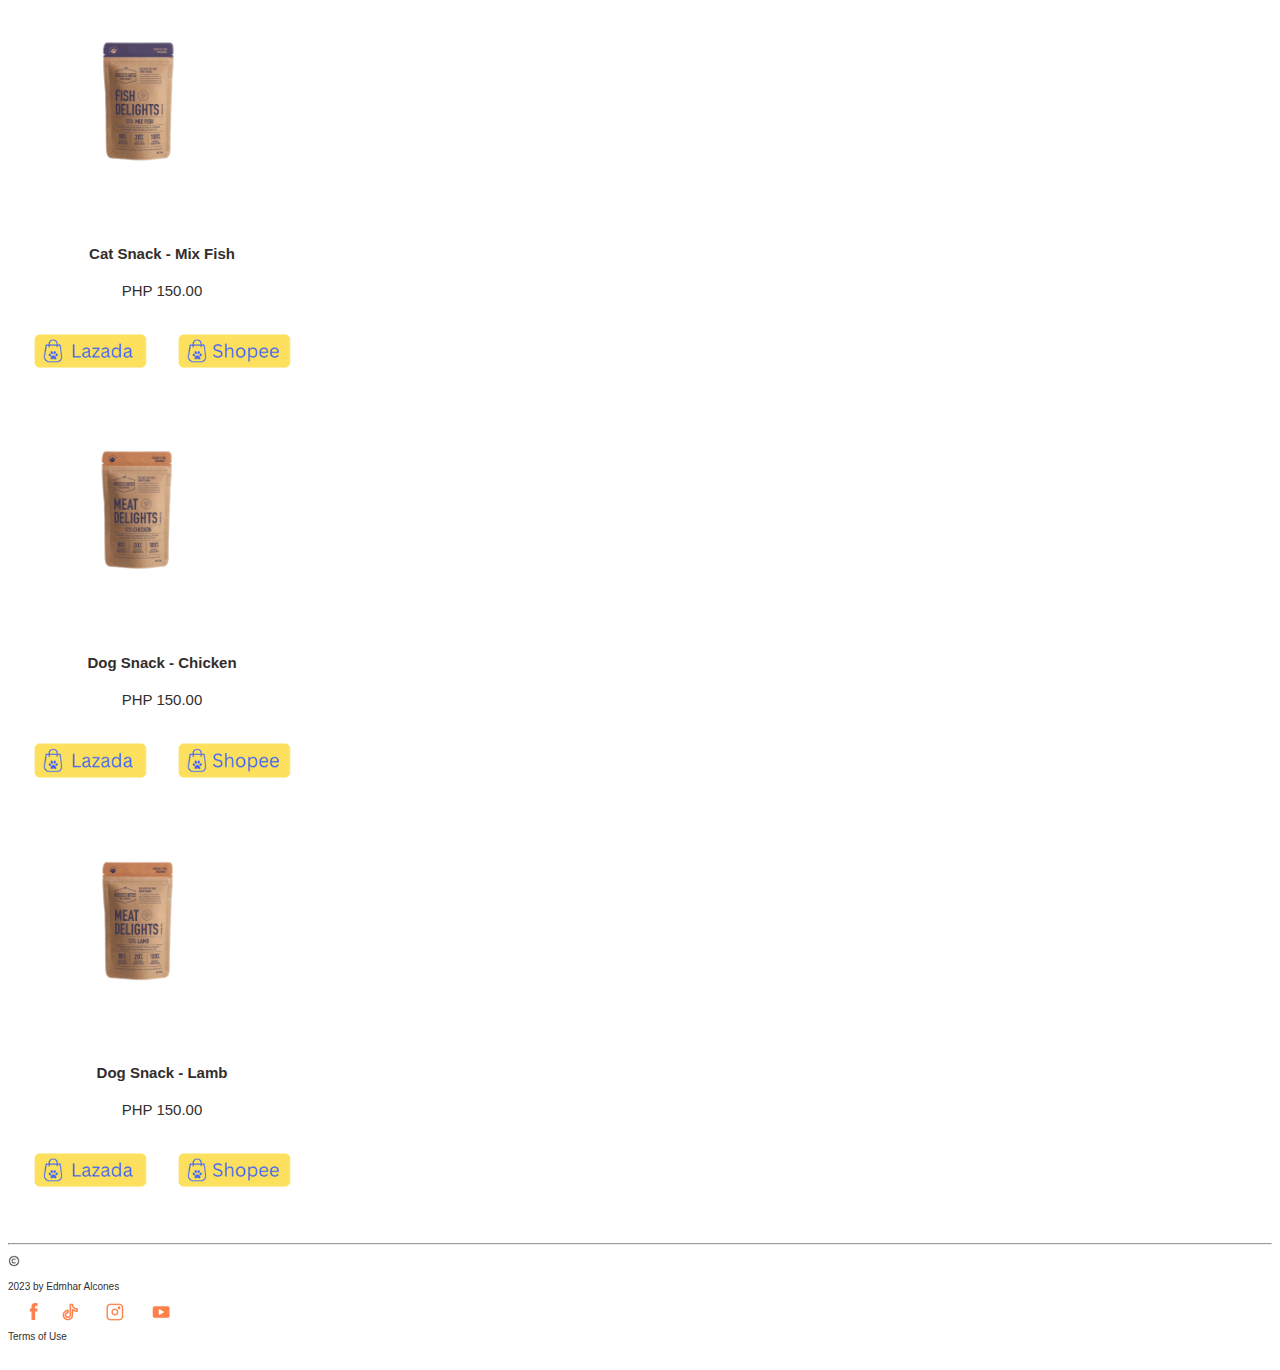
<file: shop.html>
<!DOCTYPE html>
<html lang="en">
<head>
    <meta charset="UTF-8">
    <meta http-equiv="X-UA-Compatible" content="IE=edge">
    <meta name="viewport" content="width=device-width, initial-scale=1.0">
    <link rel="stylesheet" type="text/css" href="style.css">
    <link href="https://cdn.jsdelivr.net/npm/bootstrap@5.3.0-alpha3/dist/css/bootstrap.min.css" rel="stylesheet" integrity="sha384-KK94CHFLLe+nY2dmCWGMq91rCGa5gtU4mk92HdvYe+M/SXH301p5ILy+dN9+nJOZ" crossorigin="anonymous">
    <script src="https://cdn.jsdelivr.net/npm/bootstrap@5.3.0-alpha3/dist/js/bootstrap.bundle.min.js" integrity="sha384-ENjdO4Dr2bkBIFxQpeoTz1HIcje39Wm4jDKdf19U8gI4ddQ3GYNS7NTKfAdVQSZe" crossorigin="anonymous"></script> 
    <link rel="icon" href="resources/icon.png">
    <title>Meowoof!</title>
</head>
<body>

  <!-- Navigation Bar -->
  <nav class="navbar navbar-expand-lg">
    <div class="container-fluid">
        <div class="navbar-brands" >
          <a class="nav-link" href="index.html" ><img src="resources/logo.png" class="logo"></a>
        </div>
        <button class="navbar-toggler" type="button" data-bs-toggle="collapse" data-bs-target="#navbarNavDropdown" 
        aria-controls="navbarNavDropdown" aria-expanded="false" aria-label="Toggle navigation">
            <span class="navbar-toggler-icon"></span>
        </button>
        <div class="collapse navbar-collapse justify-content-end" id="navbarNavDropdown"  style="margin-right: 40px;">
            <ul class="navbar-nav" style="display:flex; justify-content:end;">
                <li class="nav-item">
                    <a class="nav-link" href="pets.html">Pets</a>
                </li>
                <li class="nav-item">
                    <a class="nav-link" href="petcare.html">Pet Care</a>
                </li>
                <li class="nav-item">
                    <a class="nav-link" href="donate.html" >Donate</a>
                </li>
                <li class="nav-item">
                    <a class="nav-link" href="shop.html" name="active-page">Shop</a>
                </li>
                <li class="nav-item">
                    <a class="nav-link" href="about.html">About the Shelter</a>
                </li>
                <li class="nav-item">
                  <a class="nav-link" href="faq.html" >FAQ</a>
              </li>
                <li class="nav-item">
                  <div class="container">
                    <div class="row">
                  <div class="col p-0"> <a class="nav-link" href="contact.html" >Contact</a></div>
              
                </div>
                </div>
              </li>
              <li class="nav-item">
                <div class="container">
                  <div class="row">
                <div class="col-1 p-0"><img src="resources/pin.png" class="navimg"></div>
                <div class="col p-0 text-nowrap"> <a class="nav-link" data-bs-toggle="modal" data-bs-target="#mymodal">Location</a></div>
              </div>
              </div>
            </li>
            </ul>
        </div>
    </div>
  </nav>

  <div class="modal" id="mymodal">
    <div class="modal-dialog">
        <div class="modal-content">
            <!-- Modal header -->
            <div class="modal-header">
              <button typ="button" class="btn btn-danger btn-close" data-bs-dismiss="modal"></button>  
                
            </div>
            <!-- Modal Body -->
            <div class="modal-body">
              <!-- Google map -->
            <div class="row">
           <div class="d-flex justify-content-center" style="margin-bottom: 100px;">
          <iframe src="https://www.google.com/maps/embed?pb=!1m18!1m12!1m3!1d1931.8297235176572!2d120.91463153770376!3d14.446779252897281!2m3!1f0!2f0!3f0!3m2!1i1024!2i768!4f13.1!3m3!1m2!1s0x3397d2a23f40d999%3A0xa1fd6aa5ac99573d!2sBinakayan%20-%20Kanluran%2C%20Kawit%2C%204104%20Cavite!5e0!3m2!1sen!2sph!4v1684539420101!5m2!1sen!2sph" width="600" height="450" style="border:0;" allowfullscreen="" loading="lazy" referrerpolicy="no-referrer-when-downgrade"></iframe>
           </div>
<br>
<br>

</div>
            </div>
            <!-- Modal Footer -->
            <div class="modal-footer">
                
            </div>
        </div>
    </div>
</div>



<br>
<div class="container">
  <div class="row d-flex justify-content-center">
    <div class=" col jumbotron jumbotron-fluid">
        <div class="container d-flex justify-content-center">
          <p style="text-align: center;" class="shoptext">With every product you purchase, 
            you become an essential part of our mission to provide nourishment to the pets 
            in our shelter. <br>Your support plays a direct role in their well-being, and it truly makes 
            a difference in their lives.   
          </p>
        </div>
      </div>
</div>
<div class="col-12 d-flex justify-content-center py-5">
  <p class="filter" style="padding-left: 2%; padding-right: 2%;">All</p>
  <p class="filter" style="padding-left: 2%; padding-right: 2%;">Cat Toys</p>
  <p class="filter" style="padding-left: 2%; padding-right: 2%;">Dog Toys</p>
  <p class="filter"style="padding-left: 2%; padding-right: 2%;">Cat Snacks</p>
  <p class="filter"style="padding-left: 2%; padding-right: 2%;">Dog Snacks</p>
</div>
</div>


  <!-- Products -->

   
<div class="container-fluid px-5 d-flex justify-content-center">
  <div class="row">
  <div class="col m-2 p-2"  >
    <div class="col-2 py-5  card" style="width: 18rem; border: 0;">
      <img src="resources/cattoy1.png" class="card-img-top">
      <div class="card-body">
        <h4 class="card-title">Cat Toy - Fish</h4>
        <p class="card-text">PHP 50.00</p>
          <br>
          <div class="shoplink">
            <a href="https://www.lazada.com.ph" target="_blank" class="btn-shop"><img src="resources/lazada.png" style="width: 80%; height: auto;"></a>
            <a href="https://www.shopee.ph" target="_blank" class="btn-shop"><img src="resources/shopee.png" style="width: 80%; height: auto;"></a>
        </div>
      </div>
    </div>
  </div>
  <div class="col m-2 p-2">
    <div class="col-2  py-5 card" style="width: 18rem; border: 0; ">
      <img src="resources/cattoy2.png" class="card-img-top" >
      <div class="card-body">
        <h4 class="card-title">Cat Toy - Mouse</h4>
        <p class="card-text">PHP 50.00</p>
          <br>
          <div class="shoplink">
            <a href="https://www.lazada.com.ph" target="_blank" class="btn-shop"><img src="resources/lazada.png" style="width: 80%; height: auto;"></a>
            <a href="https://www.shopee.ph" target="_blank" class="btn-shop"><img src="resources/shopee.png" style="width: 80%; height: auto;"></a>
            </div>
      </div>
    </div>
  </div>
  <div class="col m-2 p-2" >
    <div class="col-2 py-5  card" style="width: 18rem; border: 0; ">
      <img src="resources/cattoy3.png" class="card-img-top">
      <div class="card-body">
        <h4 class="card-title">Cat Toy - Red Ball</h4>
        <p class="card-text">PHP 50.00</p>
          <br>
          <div class="shoplink">
            <a href="https://www.lazada.com.ph" target="_blank" class="btn-shop"><img src="resources/lazada.png" style="width: 80%; height: auto;"></a>
            <a href="https://www.shopee.ph" target="_blank" class="btn-shop"><img src="resources/shopee.png" style="width: 80%; height: auto;"></a>
            </div>
      </div>
    </div>
  </div>
  <div class="col m-2 p-2"  >
    <div class="col-2 py-5  card" style="width: 18rem; border: 0;">
      <img src="resources/cattoy4.png" class="card-img-top">
      <div class="card-body">
        <h4 class="card-title">Cat Toy - Multicolored Ball</h4>
        <p class="card-text">PHP 50.00</p>
          <br>
          <div class="shoplink">
            <a href="https://www.lazada.com.ph" target="_blank" class="btn-shop"><img src="resources/lazada.png" style="width: 80%; height: auto;"></a>
            <a href="https://www.shopee.ph" target="_blank" class="btn-shop"><img src="resources/shopee.png" style="width: 80%; height: auto;"></a>
            </div>
      </div>
    </div>
  </div>
   <div class="col m-2 p-2" >
    <div class="col-2 py-5  card" style="width: 18rem; border: 0;">
      <img src="resources/dogtoy1.png" class="card-img-top">
      <div class="card-body">
        <h4 class="card-title">Dog Toy - Blue Ball</h4>
        <p class="card-text">PHP 50.00</p>
          <br>
          <div class="shoplink">
            <a href="https://www.lazada.com.ph" target="_blank" class="btn-shop"><img src="resources/lazada.png" style="width: 80%; height: auto;"></a>
            <a href="https://www.shopee.ph" target="_blank" class="btn-shop"><img src="resources/shopee.png" style="width: 80%; height: auto;"></a>
            </div>
      </div>
    </div>
  </div>
   <div class="col m-2 p-2"  >
    <div class="col-2 py-5  card" style="width: 18rem; border: 0;">
      <img src="resources/dogtoy2.png" class="card-img-top" alt="...">
      <div class="card-body">
        <h4 class="card-title">Dog Toy - Red Ball</h4>
        <p class="card-text">PHP 50.00</p>
          <br>
          <div class="shoplink">
            <a href="https://www.lazada.com.ph" target="_blank" class="btn-shop"><img src="resources/lazada.png" style="width: 80%; height: auto;"></a>
            <a href="https://www.shopee.ph" target="_blank" class="btn-shop"><img src="resources/shopee.png" style="width: 80%; height: auto;"></a>
            </div>
      </div>
    </div>
  </div>
   <div class="col m-2 p-2" >
    <div class="col-2  py-5 card" style="width: 18rem; border: 0;">
      <img src="resources/dogtoy3.png" class="card-img-top">
      <div class="card-body">
        <h4 class="card-title">Dog Toy - Chew Rope</h4>
        <p class="card-text">PHP 50.00</p>
          <br>
          <div class="shoplink">
            <a href="https://www.lazada.com.ph" target="_blank" class="btn-shop"><img src="resources/lazada.png" style="width: 80%; height: auto;"></a>
            <a href="https://www.shopee.ph" target="_blank" class="btn-shop"><img src="resources/shopee.png" style="width: 80%; height: auto;"></a>
            </div>
      </div>
    </div>
  </div>
   <div class="col m-2 p-2" >
  
    <div class="col-2 py-5  card" style="width: 18rem; border: 0;">
      <img src="resources/cattreats1.png" class="card-img-top">
      <div class="card-body">
        <h4 class="card-title">Cat Snack - Wild Salmon</h4>
        <p class="card-text">PHP 150.00</p>
          <br>
          <div class="shoplink">
            <a href="https://www.lazada.com.ph" target="_blank" class="btn-shop"><img src="resources/lazada.png" style="width: 80%; height: auto;"></a>
            <a href="https://www.shopee.ph" target="_blank" class="btn-shop"><img src="resources/shopee.png" style="width: 80%; height: auto;"></a>
            </div>
      </div>
    </div>
  </div>
   <div class="col m-2 p-2" >
    <div class="col-2 py-5  card" style="width: 18rem; border: 0;">
      <img src="resources/cattreats2.png" class="card-img-top">
      <div class="card-body">
        <h4 class="card-title">Cat Snack - Classic Tuna</h4>
        <p class="card-text">PHP 150.00</p>
          <br>
          <div class="shoplink">
            <a href="https://www.lazada.com.ph" target="_blank" class="btn-shop"><img src="resources/lazada.png" style="width: 80%; height: auto;"></a>
            <a href="https://www.shopee.ph" target="_blank" class="btn-shop"><img src="resources/shopee.png" style="width: 80%; height: auto;"></a>
            </div>
      </div>
    </div>
  </div>
   <div class="col m-2 p-2" >
  
    <div class="col-2 py-5  card" style="width: 18rem; border: 0;">
      <img src="resources/cattreats3.png" class="card-img-top">
      <div class="card-body">
        <h4 class="card-title">Cat Snack - Mix Fish</h4>
        <p class="card-text">PHP 150.00</p>
          <br>
          <div class="shoplink">
            <a href="https://www.lazada.com.ph" target="_blank" class="btn-shop"><img src="resources/lazada.png" style="width: 80%; height: auto;"></a>
            <a href="https://www.shopee.ph" target="_blank" class="btn-shop"><img src="resources/shopee.png" style="width: 80%; height: auto;"></a>
            </div>
      </div>
    </div>
  </div>
   <div class="col m-2 p-2" >
    <div class="col-2 py-5  card" style="width: 18rem; border: 0;">
      <img src="resources/dogtreats1.png" class="card-img-top">
      <div class="card-body">
        <h4 class="card-title">Dog Snack - Chicken</h4>
        <p class="card-text">PHP 150.00</p>
          <br>
          <div class="shoplink">
            <a href="https://www.lazada.com.ph" target="_blank" class="btn-shop"><img src="resources/lazada.png" style="width: 80%; height: auto;"></a>
            <a href="https://www.shopee.ph" target="_blank" class="btn-shop"><img src="resources/shopee.png" style="width: 80%; height: auto;"></a>
            </div>
      </div>
    </div>
  </div>
   <div class="col m-2 p-2"  >
    <div class="col-2 py-5  card" style="width: 18rem; border: 0;">
      <img src="resources/dogtreats2.png" class="card-img-top">
      <div class="card-body">
        <h4 class="card-title">Dog Snack - Lamb</h4>
        <p class="card-text">PHP 150.00</p>
          <br>
          <div class="shoplink">
            <a href="https://www.lazada.com.ph" target="_blank" class="btn-shop"><img src="resources/lazada.png" style="width: 80%; height: auto;"></a>
            <a href="https://www.shopee.ph" target="_blank" class="btn-shop"><img src="resources/shopee.png" style="width: 80%; height: auto;"></a>
            </div>
      </div>
    </div>
  </div>

</div>
</div>
<br>
<br>
<!-- Footer -->
<footer>
  <hr>
  <div class="container-fluid">
    <div class="row d-flex justify-content-center align-items-center">
      <div class="col-12 col-md-4 order-1 order-md-0 d-flex justify-content-center mb-3 mb-md-0">
        <img src="resources/copyright.png" style="width: 12px; height: 12px;">
        <p class="text-nowrap" style="font-size: 10px;">2023 by Edmhar Alcones</p>
      </div>
      <div class="col-12 col-md-4 order-0 order-md-1 d-flex justify-content-center mb-3 mb-md-0">
        <a href="https://www.facebook.com/" target="_blank"><img src="resources/fb.png" class="socials"></a>
        <a href="https://www.tiktok.com/en/" target="_blank"><img src="resources/tiktok.png" class="socials"></a>
        <a href="https://www.instagram.com/" target="_blank"><img src="resources/ig.png" class="socials"></a>
        <a href="https://www.youtube.com//" target="_blank"><img src="resources/yt.png" class="socials"></a>
      </div>
      <div class="col-12 col-md-4 order-2 order-md-2 d-flex justify-content-center">
        <a href="terms.html" class="link px-2 text-nowrap" style="font-size: 10px;">Terms of Use</a>
      </div>
    </div>
  </div>
  <br>
</footer>


</body>
</html>
</file>
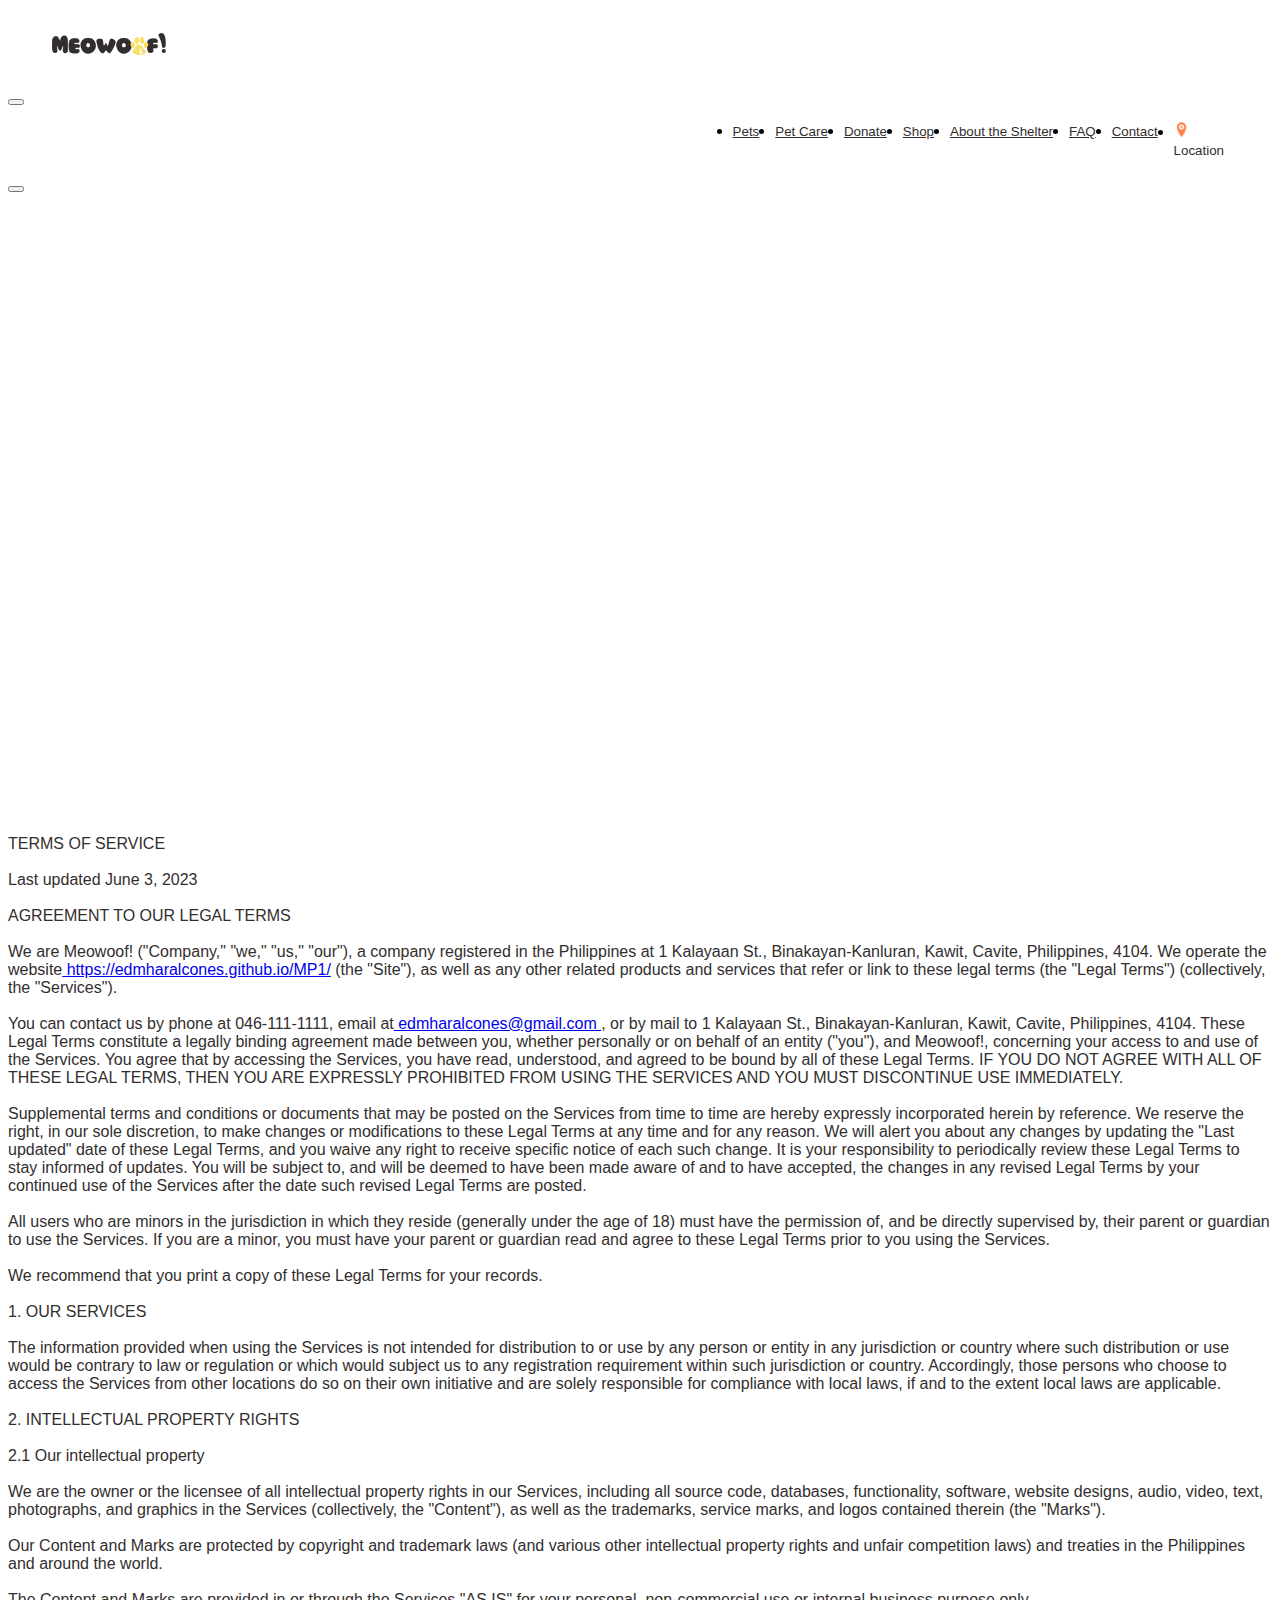
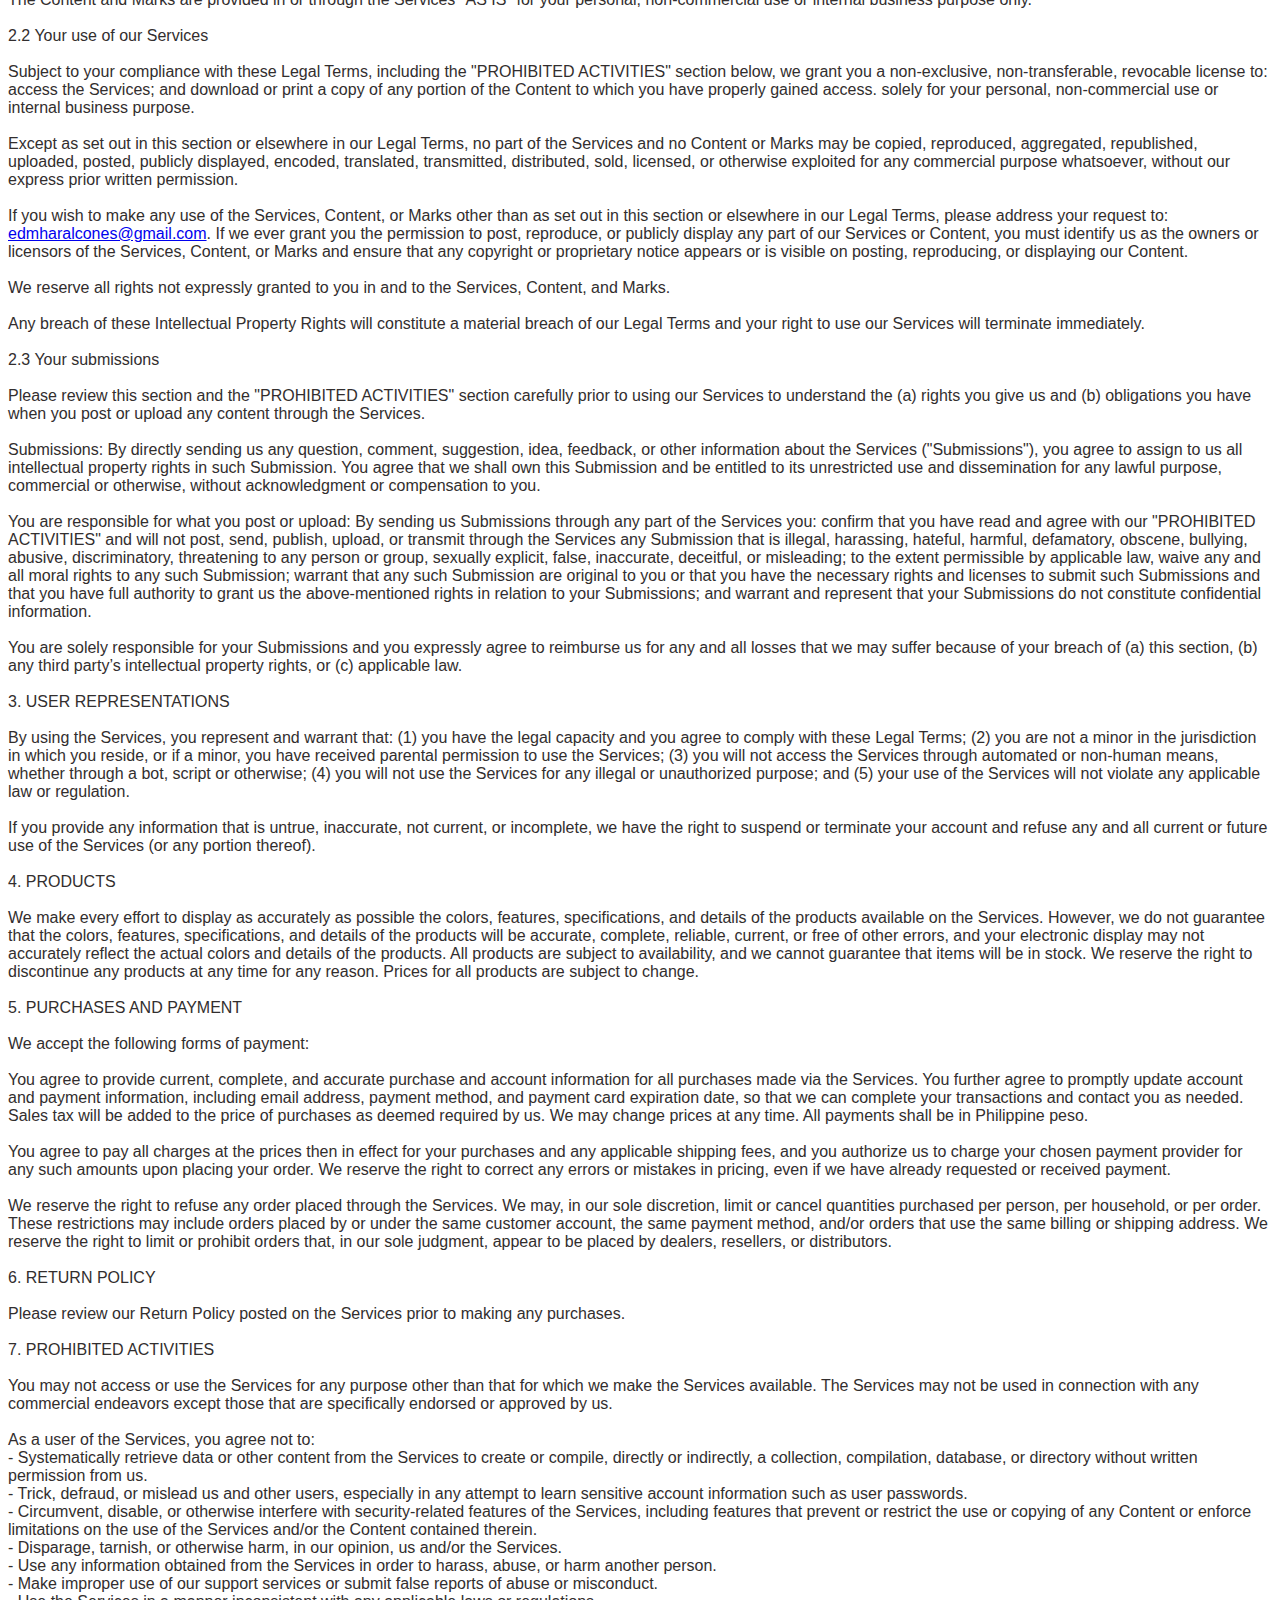
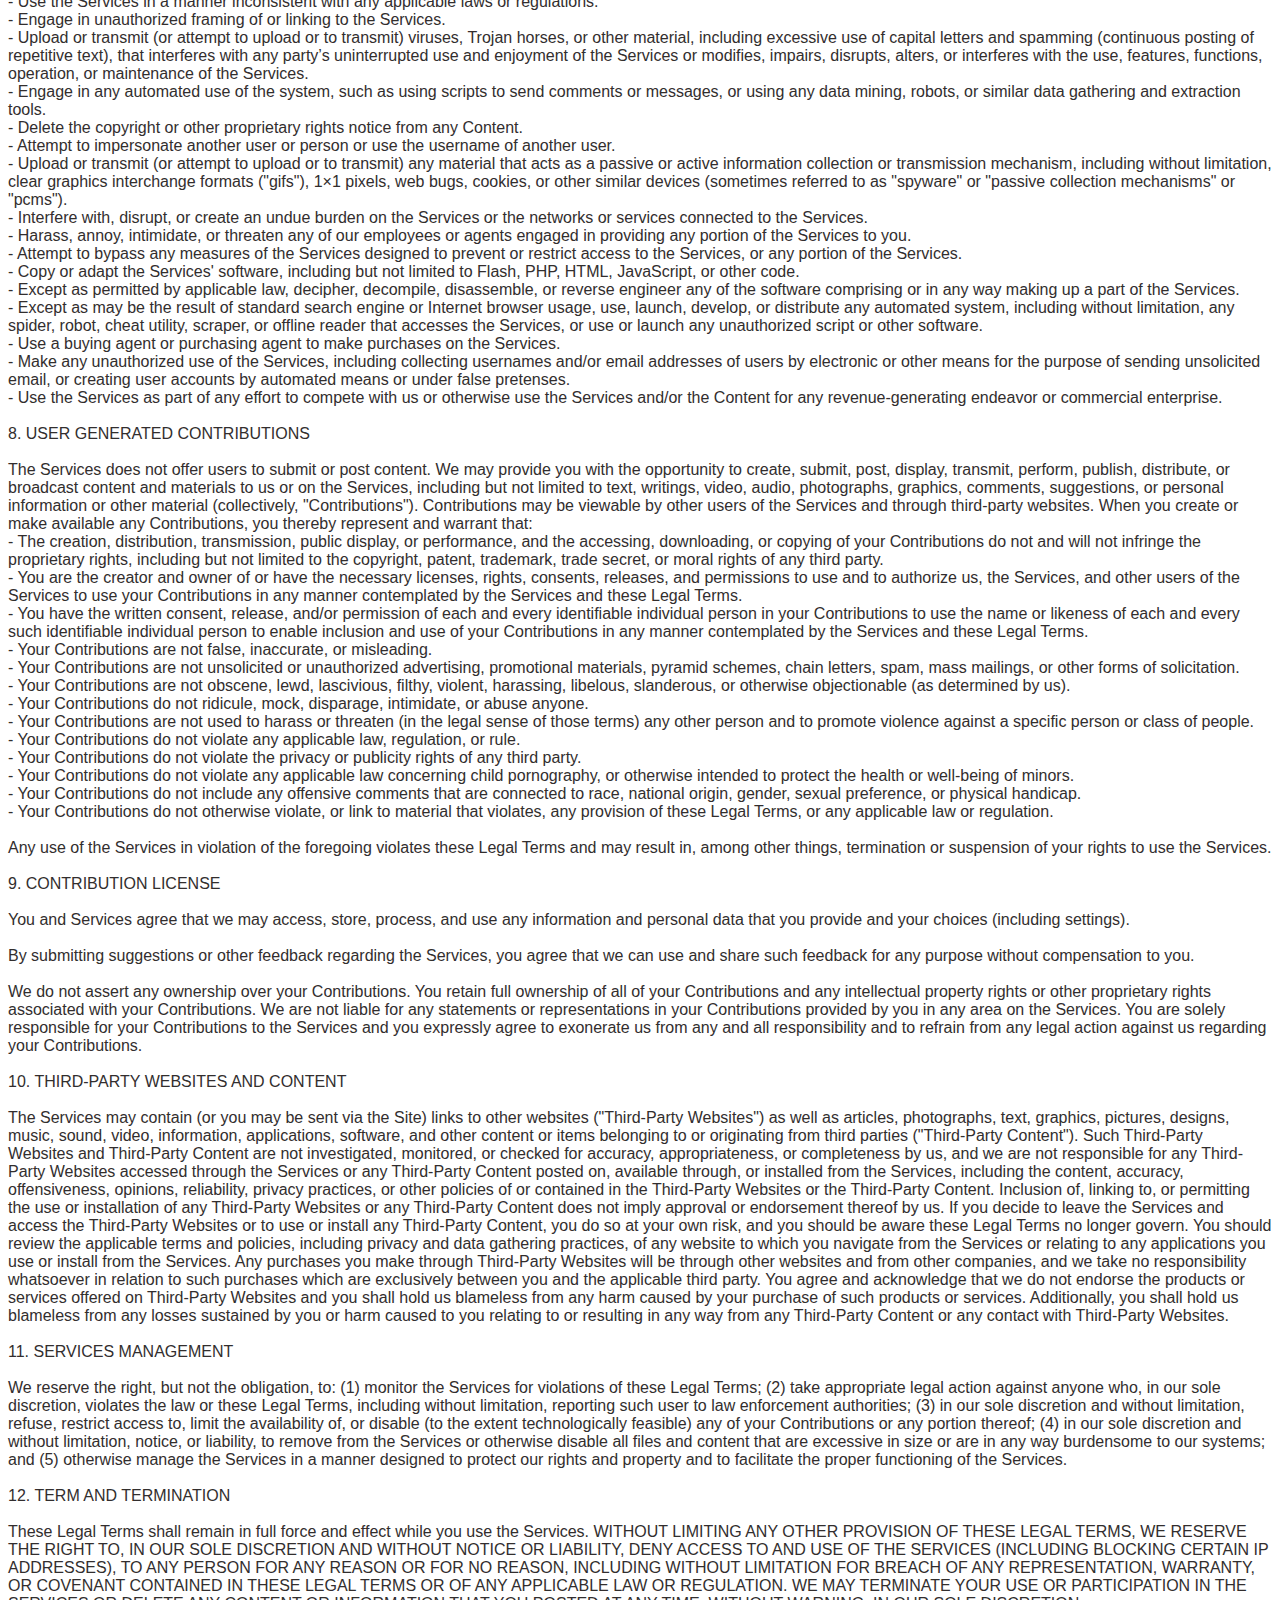
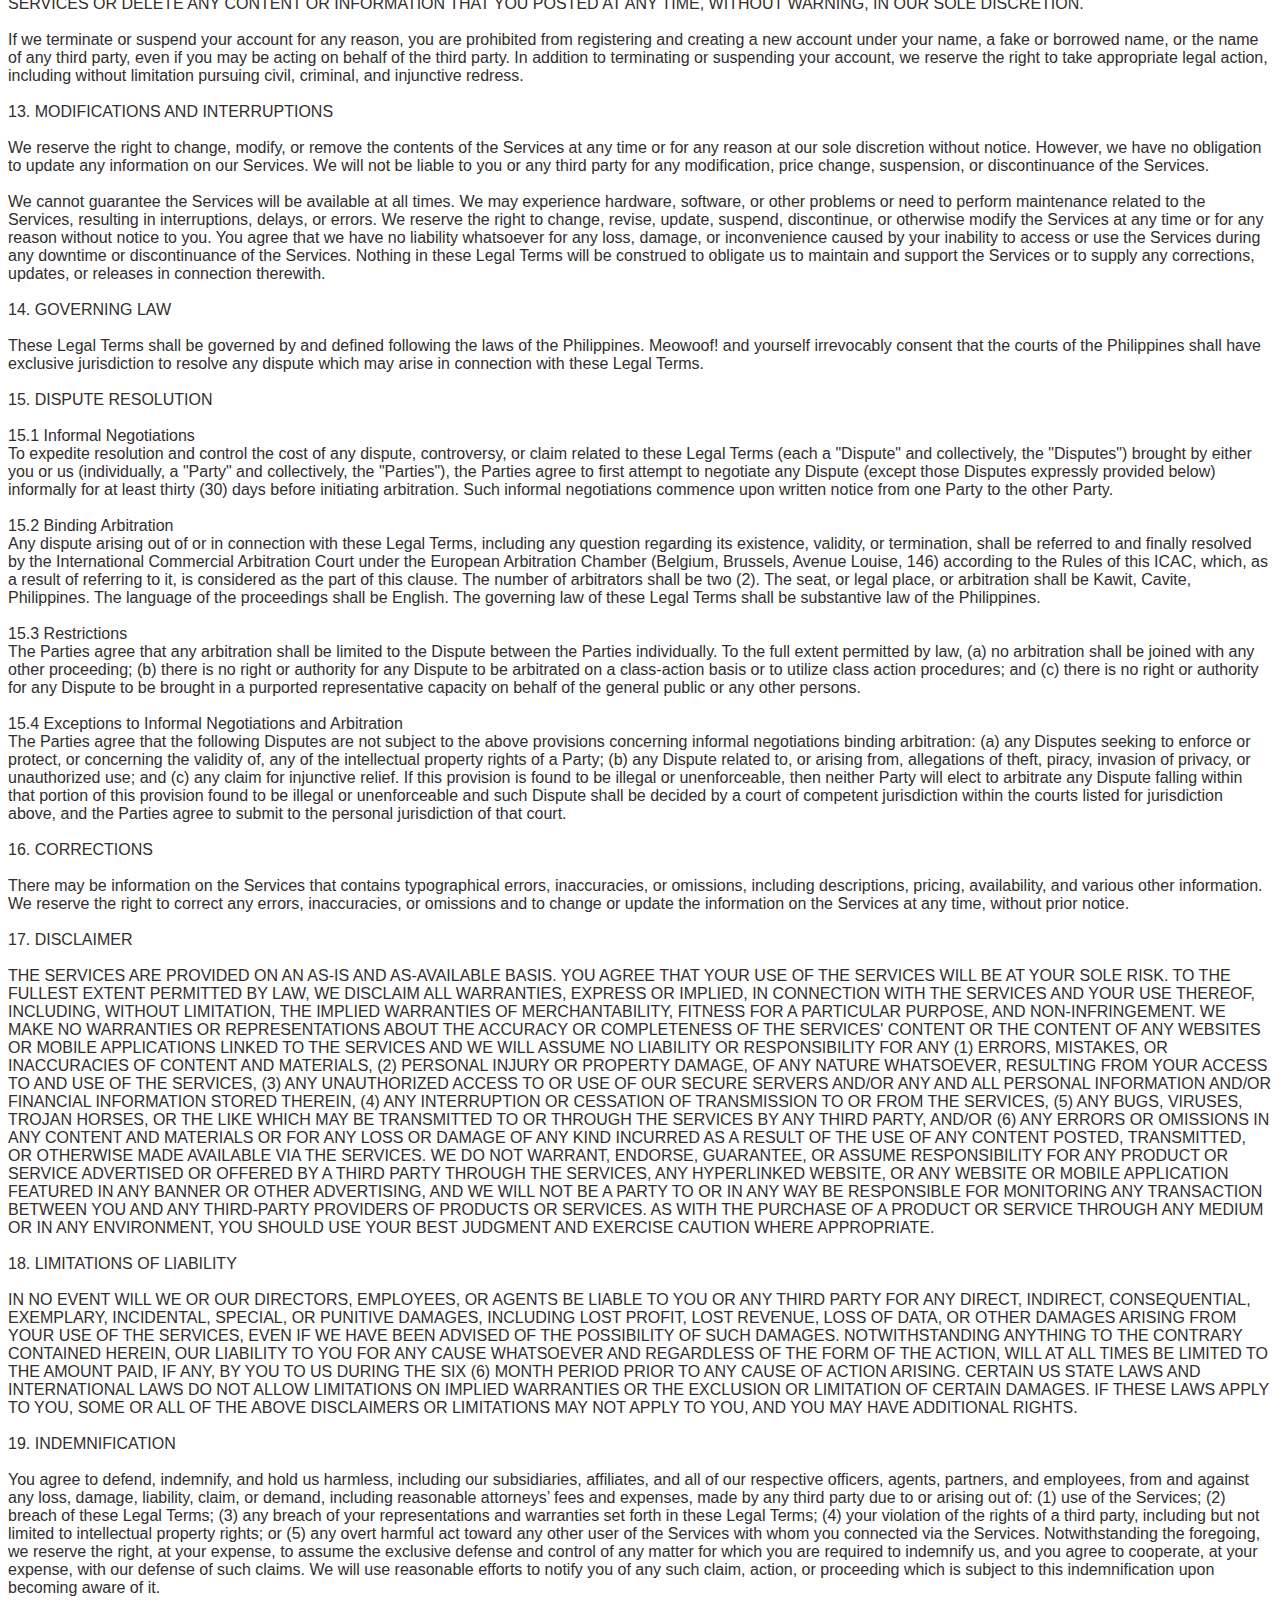
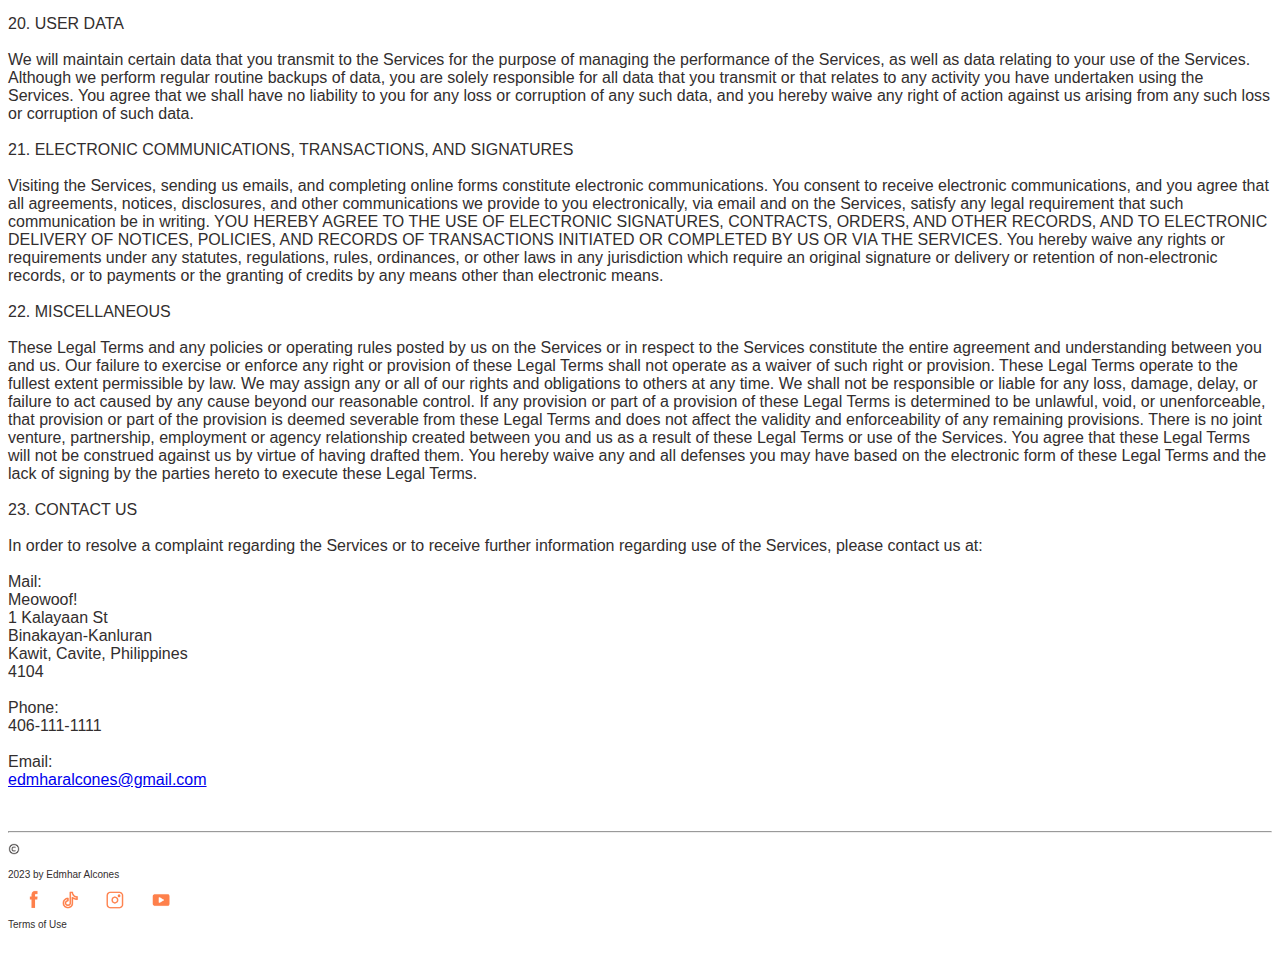
<file: terms.html>
<!DOCTYPE html>
<html lang="en">
<head>
    <meta charset="UTF-8">
    <meta http-equiv="X-UA-Compatible" content="IE=edge">
    <meta name="viewport" content="width=device-width, initial-scale=1.0">
    <link rel="stylesheet" type="text/css" href="style.css">
    <link href="https://cdn.jsdelivr.net/npm/bootstrap@5.3.0-alpha3/dist/css/bootstrap.min.css" rel="stylesheet" integrity="sha384-KK94CHFLLe+nY2dmCWGMq91rCGa5gtU4mk92HdvYe+M/SXH301p5ILy+dN9+nJOZ" crossorigin="anonymous">
    <script src="https://cdn.jsdelivr.net/npm/bootstrap@5.3.0-alpha3/dist/js/bootstrap.bundle.min.js" integrity="sha384-ENjdO4Dr2bkBIFxQpeoTz1HIcje39Wm4jDKdf19U8gI4ddQ3GYNS7NTKfAdVQSZe" crossorigin="anonymous"></script> 
    <meta name="viewport" content="width=device-width, initial-scale=1">
    <link rel="icon" href="resources/icon.png">
    <title>Meowoof!</title>

   
</head>
<body >
  

<!-- Navigation bar -->
<nav class="navbar navbar-expand-lg">
  <div class="container-fluid">
      <div class="navbar-brands" >
        <a class="nav-link" href="index.html" ><img src="resources/logo.png" class="logo"></a>
      </div>
      <button class="navbar-toggler" type="button" data-bs-toggle="collapse" data-bs-target="#navbarNavDropdown" 
      aria-controls="navbarNavDropdown" aria-expanded="false" aria-label="Toggle navigation">
          <span class="navbar-toggler-icon"></span>
      </button>
      <div class="collapse navbar-collapse justify-content-end" id="navbarNavDropdown"  style="margin-right: 40px;">
          <ul class="navbar-nav" style="display:flex; justify-content:end;">
              <li class="nav-item">
                  <a class="nav-link" href="pets.html">Pets</a>
              </li>
              <li class="nav-item">
                  <a class="nav-link" href="petcare.html">Pet Care</a>
              </li>
              <li class="nav-item">
                  <a class="nav-link" href="donate.html" >Donate</a>
              </li>
              <li class="nav-item">
                  <a class="nav-link" href="shop.html" >Shop</a>
              </li>
              <li class="nav-item">
                  <a class="nav-link" href="about.html" >About the Shelter</a>
              </li>
              <li class="nav-item">
                <a class="nav-link" href="faq.html" >FAQ</a>
            </li>
              <li class="nav-item">
                <div class="container">
                  <div class="row">
                <div class="col p-0"> <a class="nav-link" href="contact.html" >Contact</a></div>
            
              </div>
              </div>
            </li>
            <li class="nav-item">
              <div class="container">
                <div class="row">
              <div class="col-1 p-0"><img src="resources/pin.png" class="navimg"></div>
              <div class="col p-0 text-nowrap"> <a class="nav-link" data-bs-toggle="modal" data-bs-target="#mymodal">Location</a></div>
            </div>
            </div>
          </li>
          </ul>
      </div>
  </div>
</nav>

  <div class="modal" id="mymodal">
    <div class="modal-dialog">
        <div class="modal-content">
            <!-- Modal header -->
            <div class="modal-header">
              <button typ="button" class="btn btn-danger btn-close" data-bs-dismiss="modal"></button>  
                
            </div>
            <!-- Modal Body -->
            <div class="modal-body">
              <!-- Google map -->
            <div class="row">
           <div class="d-flex justify-content-center" style="margin-bottom: 100px;">
          <iframe src="https://www.google.com/maps/embed?pb=!1m18!1m12!1m3!1d1931.8297235176572!2d120.91463153770376!3d14.
          446779252897281!2m3!1f0!2f0!3f0!3m2!1i1024!2i768!4f13.1!3m3!1m2!1s0x3397d2a23f40d999%3A0xa1fd6aa5ac99573d!2sBinakayan%
          0-%20Kanluran%2C%20Kawit%2C%204104%20Cavite!5e0!3m2!1sen!2sph!4v1684539420101!5m2!1sen!2sph" width="600" height="450" style="border:0;" 
          allowfullscreen="" loading="lazy" referrerpolicy="no-referrer-when-downgrade"></iframe>
           </div>
<br>
<br>

</div>
            </div>
            <!-- Modal Footer -->
            <div class="modal-footer">
                
            </div>
        </div>
    </div>
</div>

<!-- Terms -->
<br>
<br>
<div class="container">

<p>TERMS OF SERVICE
    <br>
    <br>

Last updated June 3, 2023
<br>
<br>

AGREEMENT TO OUR LEGAL TERMS
<br>
<br>
We are Meowoof! ("Company," "we," "us," "our"), a company registered in the Philippines at 1 Kalayaan St., Binakayan-Kanluran, Kawit, Cavite, Philippines, 4104.

We operate the website<a href="https://edmharalcones.github.io/MP1/"> https://edmharalcones.github.io/MP1/</a> (the "Site"),
 as well as any other related products and services that refer or link to these legal terms (the "Legal Terms") (collectively, the "Services").
 <br>
<br>
You can contact us by phone at 046-111-1111, email at<a href="mailto:edmharalcones@gmail.com"> edmharalcones@gmail.com </a>, or by mail to 1 Kalayaan St., Binakayan-Kanluran, Kawit, Cavite, Philippines, 4104.

These Legal Terms constitute a legally binding agreement made between you, whether personally or on behalf of an entity ("you"), and Meowoof!, concerning 
your access to and use of the Services. You agree that by accessing the Services, you have read, understood, and agreed to be bound by all of these Legal 
Terms. IF YOU DO NOT AGREE WITH ALL OF THESE LEGAL TERMS, THEN YOU ARE EXPRESSLY PROHIBITED FROM USING THE SERVICES AND YOU MUST DISCONTINUE USE IMMEDIATELY.
<br>
<br>

Supplemental terms and conditions or documents that may be posted on the Services from time to time are hereby expressly incorporated herein by reference. We reserve the right, in our sole discretion, to make changes or modifications to these Legal Terms at any time and for any reason. We will alert you about any changes by updating the "Last updated" date of these Legal Terms, and you waive any right to receive specific notice of each such change. It is your responsibility to periodically review these Legal Terms to stay informed of updates. You will be subject to, and will be deemed to have been made aware of and to have accepted, the changes in any revised Legal Terms by your continued use of the Services after the date such revised Legal Terms are posted.
<br>
<br>
All users who are minors in the jurisdiction in which they reside (generally under the age of 18) must have the permission of, and be directly supervised by, their parent or guardian to use the Services. If you are a minor, you must have your parent or guardian read and agree to these Legal Terms prior to you using the Services.
<br>
<br>
We recommend that you print a copy of these Legal Terms for your records.

<br>
<br>


1. OUR SERVICES
<br>
<br>

The information provided when using the Services is not intended for distribution to or use by any person or entity in any jurisdiction or country where such distribution or use would be contrary to law or regulation or which would subject us to any registration requirement within such jurisdiction or country. Accordingly, those persons who choose to access the Services from other locations do so on their own initiative and are solely responsible for compliance with local laws, if and to the extent local laws are applicable.
<br>
<br>
2. INTELLECTUAL PROPERTY RIGHTS
<br>
<br>
2.1 Our intellectual property
<br>
<br>
We are the owner or the licensee of all intellectual property rights in our Services, including all source code, databases, functionality, software, website designs, audio, video, text, photographs, and graphics in the Services (collectively, the "Content"), as well as the trademarks, service marks, and logos contained therein (the "Marks").
<br>
<br>
Our Content and Marks are protected by copyright and trademark laws (and various other intellectual property rights and unfair competition laws) and treaties in the Philippines and around the world.
<br>
<br>
The Content and Marks are provided in or through the Services "AS IS" for your personal, non-commercial use or internal business purpose only.
<br>
<br>
2.2 Your use of our Services
<br>
<br>
Subject to your compliance with these Legal Terms, including the "PROHIBITED ACTIVITIES" section below, we grant you a non-exclusive, non-transferable, revocable license to:
access the Services; and
download or print a copy of any portion of the Content to which you have properly gained access.
solely for your personal, non-commercial use or internal business purpose.
<br>
<br>
Except as set out in this section or elsewhere in our Legal Terms, no part of the Services and no Content or Marks may be copied, reproduced, aggregated, republished, uploaded, posted, publicly displayed, encoded, translated, transmitted, distributed, sold, licensed, or otherwise exploited for any commercial purpose whatsoever, without our express prior written permission.
<br>
<br>
If you wish to make any use of the Services, Content, or Marks other than as set out in this section or elsewhere in our Legal Terms, please address your request to: <a href="mailto:edmharalcones@gmail.com">edmharalcones@gmail.com</a>. If we ever grant you the permission to post, reproduce, or publicly display any part of our Services or Content, you must identify us as the owners or licensors of the Services, Content, or Marks and ensure that any copyright or proprietary notice appears or is visible on posting, reproducing, or displaying our Content.
<br>
<br>
We reserve all rights not expressly granted to you in and to the Services, Content, and Marks.
<br>
<br>
Any breach of these Intellectual Property Rights will constitute a material breach of our Legal Terms and your right to use our Services will terminate immediately.
<br>
<br>
2.3 Your submissions
<br>
<br>
Please review this section and the "PROHIBITED ACTIVITIES" section carefully prior to using our Services to understand the (a) rights you give us and (b) obligations you have when you post or upload any content through the Services.
<br>
<br>
Submissions: By directly sending us any question, comment, suggestion, idea, feedback, or other information about the Services ("Submissions"), you agree to assign to us all intellectual property rights in such Submission. You agree that we shall own this Submission and be entitled to its unrestricted use and dissemination for any lawful purpose, commercial or otherwise, without acknowledgment or compensation to you.
<br>
<br>
You are responsible for what you post or upload: By sending us Submissions through any part of the Services you:
confirm that you have read and agree with our "PROHIBITED ACTIVITIES" and will not post, send, publish, upload, or transmit through the Services any Submission that is illegal, harassing, hateful, harmful, defamatory, obscene, bullying, abusive, discriminatory, threatening to any person or group, sexually explicit, false, inaccurate, deceitful, or misleading;
to the extent permissible by applicable law, waive any and all moral rights to any such Submission;
warrant that any such Submission are original to you or that you have the necessary rights and licenses to submit such Submissions and that you have full authority to grant us the above-mentioned rights in relation to your Submissions; and
warrant and represent that your Submissions do not constitute confidential information.
<br>
<br>
You are solely responsible for your Submissions and you expressly agree to reimburse us for any and all losses that we may suffer because of your breach of (a) this section, (b) any third party’s intellectual property rights, or (c) applicable law.
<br>
<br>
3. USER REPRESENTATIONS
<br>
<br>
By using the Services, you represent and warrant that: (1) you have the legal capacity and you agree to comply with these Legal Terms; (2) you are not a minor in the jurisdiction in which you reside, or if a minor, you have received parental permission to use the Services; (3) you will not access the Services through automated or non-human means, whether through a bot, script or otherwise; (4) you will not use the Services for any illegal or unauthorized purpose; and (5) your use of the Services will not violate any applicable law or regulation.
<br>
<br>
If you provide any information that is untrue, inaccurate, not current, or incomplete, we have the right to suspend or terminate your account and refuse any and all current or future use of the Services (or any portion thereof).
<br>
<br>
4. PRODUCTS
<br>
<br>
We make every effort to display as accurately as possible the colors, features, specifications, and details of the products available on the Services. However, we do not guarantee that the colors, features, specifications, and details of the products will be accurate, complete, reliable, current, or free of other errors, and your electronic display may not accurately reflect the actual colors and details of the products. All products are subject to availability, and we cannot guarantee that items will be in stock. We reserve the right to discontinue any products at any time for any reason. Prices for all products are subject to change.
<br>
<br>
5. PURCHASES AND PAYMENT
<br>
<br>
We accept the following forms of payment:
<br>
<br>

You agree to provide current, complete, and accurate purchase and account information for all purchases made via the Services. You further agree to promptly update account and payment information, including email address, payment method, and payment card expiration date, so that we can complete your transactions and contact you as needed. Sales tax will be added to the price of purchases as deemed required by us. We may change prices at any time. All payments shall be in Philippine peso.
<br>
<br>
You agree to pay all charges at the prices then in effect for your purchases and any applicable shipping fees, and you authorize us to charge your chosen payment provider for any such amounts upon placing your order. We reserve the right to correct any errors or mistakes in pricing, even if we have already requested or received payment.
<br>
<br>
We reserve the right to refuse any order placed through the Services. We may, in our sole discretion, limit or cancel quantities purchased per person, per household, or per order. These restrictions may include orders placed by or under the same customer account, the same payment method, and/or orders that use the same billing or shipping address. We reserve the right to limit or prohibit orders that, in our sole judgment, appear to be placed by dealers, resellers, or distributors.

<br>
<br>
6. RETURN POLICY
<br>
<br>

Please review our Return Policy posted on the Services prior to making any purchases.

<br>
<br>
7. PROHIBITED ACTIVITIES
<br>
<br>
You may not access or use the Services for any purpose other than that for which we make the Services available. The Services may not be used in connection with any commercial endeavors except those that are specifically endorsed or approved by us.
<br>
<br>
As a user of the Services, you agree not to:
<br>
- Systematically retrieve data or other content from the Services to create or compile, directly or indirectly, a collection, compilation, database, or directory without written permission from us.
<br>
- Trick, defraud, or mislead us and other users, especially in any attempt to learn sensitive account information such as user passwords.
<br>
- Circumvent, disable, or otherwise interfere with security-related features of the Services, including features that prevent or restrict the use or copying of any Content or enforce limitations on the use of the Services and/or the Content contained therein.
<br>
- Disparage, tarnish, or otherwise harm, in our opinion, us and/or the Services.
<br>
- Use any information obtained from the Services in order to harass, abuse, or harm another person.
<br>
- Make improper use of our support services or submit false reports of abuse or misconduct.
<br>
- Use the Services in a manner inconsistent with any applicable laws or regulations.
<br>
- Engage in unauthorized framing of or linking to the Services.
<br>
- Upload or transmit (or attempt to upload or to transmit) viruses, Trojan horses, or other material, including excessive use of capital letters and spamming (continuous posting of repetitive text), that interferes with any party’s uninterrupted use and enjoyment of the Services or modifies, impairs, disrupts, alters, or interferes with the use, features, functions, operation, or maintenance of the Services.
<br>
- Engage in any automated use of the system, such as using scripts to send comments or messages, or using any data mining, robots, or similar data gathering and extraction tools.
<br>
- Delete the copyright or other proprietary rights notice from any Content.
<br>
- Attempt to impersonate another user or person or use the username of another user.
<br>
- Upload or transmit (or attempt to upload or to transmit) any material that acts as a passive or active information collection or transmission mechanism, including without limitation, clear graphics interchange formats ("gifs"), 1×1 pixels, web bugs, cookies, or other similar devices (sometimes referred to as "spyware" or "passive collection mechanisms" or "pcms").
<br>
- Interfere with, disrupt, or create an undue burden on the Services or the networks or services connected to the Services.
<br>
- Harass, annoy, intimidate, or threaten any of our employees or agents engaged in providing any portion of the Services to you.
<br>
- Attempt to bypass any measures of the Services designed to prevent or restrict access to the Services, or any portion of the Services.
<br>
- Copy or adapt the Services' software, including but not limited to Flash, PHP, HTML, JavaScript, or other code.
<br>
- Except as permitted by applicable law, decipher, decompile, disassemble, or reverse engineer any of the software comprising or in any way making up a part of the Services.
<br>
- Except as may be the result of standard search engine or Internet browser usage, use, launch, develop, or distribute any automated system, including without limitation, any spider, robot, cheat utility, scraper, or offline reader that accesses the Services, or use or launch any unauthorized script or other software.
<br>
- Use a buying agent or purchasing agent to make purchases on the Services.
<br>
- Make any unauthorized use of the Services, including collecting usernames and/or email addresses of users by electronic or other means for the purpose of sending unsolicited email, or creating user accounts by automated means or under false pretenses.
<br>
- Use the Services as part of any effort to compete with us or otherwise use the Services and/or the Content for any revenue-generating endeavor or commercial enterprise.
<br>
<br>
8. USER GENERATED CONTRIBUTIONS
<br>
<br>
The Services does not offer users to submit or post content. We may provide you with the opportunity to create, submit, post, display, transmit, perform, publish, distribute, or broadcast content and materials to us or on the Services, including but not limited to text, writings, video, audio, photographs, graphics, comments, suggestions, or personal information or other material (collectively, "Contributions"). Contributions may be viewable by other users of the Services and through third-party websites. When you create or make available any Contributions, you thereby represent and warrant that:
<br>
- The creation, distribution, transmission, public display, or performance, and the accessing, downloading, or copying of your Contributions do not and will not infringe the proprietary rights, including but not limited to the copyright, patent, trademark, trade secret, or moral rights of any third party.
<br>
- You are the creator and owner of or have the necessary licenses, rights, consents, releases, and permissions to use and to authorize us, the Services, and other users of the Services to use your Contributions in any manner contemplated by the Services and these Legal Terms.
<br>
- You have the written consent, release, and/or permission of each and every identifiable individual person in your Contributions to use the name or likeness of each and every such identifiable individual person to enable inclusion and use of your Contributions in any manner contemplated by the Services and these Legal Terms.
<br>
- Your Contributions are not false, inaccurate, or misleading.
<br>
- Your Contributions are not unsolicited or unauthorized advertising, promotional materials, pyramid schemes, chain letters, spam, mass mailings, or other forms of solicitation.
<br>
- Your Contributions are not obscene, lewd, lascivious, filthy, violent, harassing, libelous, slanderous, or otherwise objectionable (as determined by us).
<br>
- Your Contributions do not ridicule, mock, disparage, intimidate, or abuse anyone.
<br>
- Your Contributions are not used to harass or threaten (in the legal sense of those terms) any other person and to promote violence against a specific person or class of people.
<br>
- Your Contributions do not violate any applicable law, regulation, or rule.
<br>
- Your Contributions do not violate the privacy or publicity rights of any third party.
<br>
- Your Contributions do not violate any applicable law concerning child pornography, or otherwise intended to protect the health or well-being of minors.
<br>
- Your Contributions do not include any offensive comments that are connected to race, national origin, gender, sexual preference, or physical handicap.
<br>
- Your Contributions do not otherwise violate, or link to material that violates, any provision of these Legal Terms, or any applicable law or regulation.
<br>
<br>
Any use of the Services in violation of the foregoing violates these Legal Terms and may result in, among other things, termination or suspension of your rights to use the Services.
<br>
<br>
9. CONTRIBUTION LICENSE
<br>
<br>
You and Services agree that we may access, store, process, and use any information and personal data that you provide and your choices (including settings).
<br>
<br>
By submitting suggestions or other feedback regarding the Services, you agree that we can use and share such feedback for any purpose without compensation to you.
<br>
<br>
We do not assert any ownership over your Contributions. You retain full ownership of all of your Contributions and any intellectual property rights or other proprietary rights associated with your Contributions. We are not liable for any statements or representations in your Contributions provided by you in any area on the Services. You are solely responsible for your Contributions to the Services and you expressly agree to exonerate us from any and all responsibility and to refrain from any legal action against us regarding your Contributions.
<br>
<br>
10. THIRD-PARTY WEBSITES AND CONTENT
<br>
<br>
The Services may contain (or you may be sent via the Site) links to other websites ("Third-Party Websites") as well as articles, photographs, text, graphics, pictures, designs, music, sound, video, information, applications, software, and other content or items belonging to or originating from third parties ("Third-Party Content"). Such Third-Party Websites and Third-Party Content are not investigated, monitored, or checked for accuracy, appropriateness, or completeness by us, and we are not responsible for any Third-Party Websites accessed through the Services or any Third-Party Content posted on, available through, or installed from the Services, including the content, accuracy, offensiveness, opinions, reliability, privacy practices, or other policies of or contained in the Third-Party Websites or the Third-Party Content. Inclusion of, linking to, or permitting the use or installation of any Third-Party Websites or any Third-Party Content does not imply approval or endorsement thereof by us. If you decide to leave the Services and access the Third-Party Websites or to use or install any Third-Party Content, you do so at your own risk, and you should be aware these Legal Terms no longer govern. You should review the applicable terms and policies, including privacy and data gathering practices, of any website to which you navigate from the Services or relating to any applications you use or install from the Services. Any purchases you make through Third-Party Websites will be through other websites and from other companies, and we take no responsibility whatsoever in relation to such purchases which are exclusively between you and the applicable third party. You agree and acknowledge that we do not endorse the products or services offered on Third-Party Websites and you shall hold us blameless from any harm caused by your purchase of such products or services. Additionally, you shall hold us blameless from any losses sustained by you or harm caused to you relating to or resulting in any way from any Third-Party Content or any contact with Third-Party Websites.
<br>
<br>
11. SERVICES MANAGEMENT
<br>
<br>
We reserve the right, but not the obligation, to: (1) monitor the Services for violations of these Legal Terms; (2) take appropriate legal action against anyone who, in our sole discretion, violates the law or these Legal Terms, including without limitation, reporting such user to law enforcement authorities; (3) in our sole discretion and without limitation, refuse, restrict access to, limit the availability of, or disable (to the extent technologically feasible) any of your Contributions or any portion thereof; (4) in our sole discretion and without limitation, notice, or liability, to remove from the Services or otherwise disable all files and content that are excessive in size or are in any way burdensome to our systems; and (5) otherwise manage the Services in a manner designed to protect our rights and property and to facilitate the proper functioning of the Services.
<br>
<br>
12. TERM AND TERMINATION
<br>
<br>
These Legal Terms shall remain in full force and effect while you use the Services. WITHOUT LIMITING ANY OTHER PROVISION OF THESE LEGAL TERMS, WE RESERVE THE RIGHT TO, IN OUR SOLE DISCRETION AND WITHOUT NOTICE OR LIABILITY, DENY ACCESS TO AND USE OF THE SERVICES (INCLUDING BLOCKING CERTAIN IP ADDRESSES), TO ANY PERSON FOR ANY REASON OR FOR NO REASON, INCLUDING WITHOUT LIMITATION FOR BREACH OF ANY REPRESENTATION, WARRANTY, OR COVENANT CONTAINED IN THESE LEGAL TERMS OR OF ANY APPLICABLE LAW OR REGULATION. WE MAY TERMINATE YOUR USE OR PARTICIPATION IN THE SERVICES OR DELETE ANY CONTENT OR INFORMATION THAT YOU POSTED AT ANY TIME, WITHOUT WARNING, IN OUR SOLE DISCRETION.
<br>
<br>
If we terminate or suspend your account for any reason, you are prohibited from registering and creating a new account under your name, a fake or borrowed name, or the name of any third party, even if you may be acting on behalf of the third party. In addition to terminating or suspending your account, we reserve the right to take appropriate legal action, including without limitation pursuing civil, criminal, and injunctive redress.
<br>
<br>
13. MODIFICATIONS AND INTERRUPTIONS
<br>
<br>
We reserve the right to change, modify, or remove the contents of the Services at any time or for any reason at our sole discretion without notice. However, we have no obligation to update any information on our Services. We will not be liable to you or any third party for any modification, price change, suspension, or discontinuance of the Services.
<br>
<br>
We cannot guarantee the Services will be available at all times. We may experience hardware, software, or other problems or need to perform maintenance related to the Services, resulting in interruptions, delays, or errors. We reserve the right to change, revise, update, suspend, discontinue, or otherwise modify the Services at any time or for any reason without notice to you. You agree that we have no liability whatsoever for any loss, damage, or inconvenience caused by your inability to access or use the Services during any downtime or discontinuance of the Services. Nothing in these Legal Terms will be construed to obligate us to maintain and support the Services or to supply any corrections, updates, or releases in connection therewith.
<br>
<br>
14. GOVERNING LAW
<br>
<br>
These Legal Terms shall be governed by and defined following the laws of the Philippines. Meowoof! and yourself irrevocably consent that the courts of the Philippines shall have exclusive jurisdiction to resolve any dispute which may arise in connection with these Legal Terms.
<br>
<br>
15. DISPUTE RESOLUTION
<br>
<br>
15.1 Informal Negotiations
<br>
To expedite resolution and control the cost of any dispute, controversy, or claim related to these Legal Terms (each a "Dispute" and collectively, the "Disputes") brought by either you or us (individually, a "Party" and collectively, the "Parties"), the Parties agree to first attempt to negotiate any Dispute (except those Disputes expressly provided below) informally for at least thirty (30) days before initiating arbitration. Such informal negotiations commence upon written notice from one Party to the other Party.
<br>
<br>
15.2 Binding Arbitration
<br>
Any dispute arising out of or in connection with these Legal Terms, including any question regarding its existence, validity, or termination, shall be referred to and finally resolved by the International Commercial Arbitration Court under the European Arbitration Chamber (Belgium, Brussels, Avenue Louise, 146) according to the Rules of this ICAC, which, as a result of referring to it, is considered as the part of this clause. The number of arbitrators shall be two (2). The seat, or legal place, or arbitration shall be Kawit, Cavite, Philippines. The language of the proceedings shall be English. The governing law of these Legal Terms shall be substantive law of the Philippines.
<br>
<br>
15.3 Restrictions
<br>
The Parties agree that any arbitration shall be limited to the Dispute between the Parties individually. To the full extent permitted by law, (a) no arbitration shall be joined with any other proceeding; (b) there is no right or authority for any Dispute to be arbitrated on a class-action basis or to utilize class action procedures; and (c) there is no right or authority for any Dispute to be brought in a purported representative capacity on behalf of the general public or any other persons.
<br>
<br>
15.4 Exceptions to Informal Negotiations and Arbitration
<br>
The Parties agree that the following Disputes are not subject to the above provisions concerning informal negotiations binding arbitration: (a) any Disputes seeking to enforce or protect, or concerning the validity of, any of the intellectual property rights of a Party; (b) any Dispute related to, or arising from, allegations of theft, piracy, invasion of privacy, or unauthorized use; and (c) any claim for injunctive relief. If this provision is found to be illegal or unenforceable, then neither Party will elect to arbitrate any Dispute falling within that portion of this provision found to be illegal or unenforceable and such Dispute shall be decided by a court of competent jurisdiction within the courts listed for jurisdiction above, and the Parties agree to submit to the personal jurisdiction of that court.
<br>
<br>
16. CORRECTIONS
<br>
<br>
There may be information on the Services that contains typographical errors, inaccuracies, or omissions, including descriptions, pricing, availability, and various other information. We reserve the right to correct any errors, inaccuracies, or omissions and to change or update the information on the Services at any time, without prior notice.
<br>
<br>
17. DISCLAIMER
<br>
<br>
THE SERVICES ARE PROVIDED ON AN AS-IS AND AS-AVAILABLE BASIS. YOU AGREE THAT YOUR USE OF THE SERVICES WILL BE AT YOUR SOLE RISK. TO THE FULLEST EXTENT PERMITTED BY LAW, WE DISCLAIM ALL WARRANTIES, EXPRESS OR IMPLIED, IN CONNECTION WITH THE SERVICES AND YOUR USE THEREOF, INCLUDING, WITHOUT LIMITATION, THE IMPLIED WARRANTIES OF MERCHANTABILITY, FITNESS FOR A PARTICULAR PURPOSE, AND NON-INFRINGEMENT. WE MAKE NO WARRANTIES OR REPRESENTATIONS ABOUT THE ACCURACY OR COMPLETENESS OF THE SERVICES' CONTENT OR THE CONTENT OF ANY WEBSITES OR MOBILE APPLICATIONS LINKED TO THE SERVICES AND WE WILL ASSUME NO LIABILITY OR RESPONSIBILITY FOR ANY (1) ERRORS, MISTAKES, OR INACCURACIES OF CONTENT AND MATERIALS, (2) PERSONAL INJURY OR PROPERTY DAMAGE, OF ANY NATURE WHATSOEVER, RESULTING FROM YOUR ACCESS TO AND USE OF THE SERVICES, (3) ANY UNAUTHORIZED ACCESS TO OR USE OF OUR SECURE SERVERS AND/OR ANY AND ALL PERSONAL INFORMATION AND/OR FINANCIAL INFORMATION STORED THEREIN, (4) ANY INTERRUPTION OR CESSATION OF TRANSMISSION TO OR FROM THE SERVICES, (5) ANY BUGS, VIRUSES, TROJAN HORSES, OR THE LIKE WHICH MAY BE TRANSMITTED TO OR THROUGH THE SERVICES BY ANY THIRD PARTY, AND/OR (6) ANY ERRORS OR OMISSIONS IN ANY CONTENT AND MATERIALS OR FOR ANY LOSS OR DAMAGE OF ANY KIND INCURRED AS A RESULT OF THE USE OF ANY CONTENT POSTED, TRANSMITTED, OR OTHERWISE MADE AVAILABLE VIA THE SERVICES. WE DO NOT WARRANT, ENDORSE, GUARANTEE, OR ASSUME RESPONSIBILITY FOR ANY PRODUCT OR SERVICE ADVERTISED OR OFFERED BY A THIRD PARTY THROUGH THE SERVICES, ANY HYPERLINKED WEBSITE, OR ANY WEBSITE OR MOBILE APPLICATION FEATURED IN ANY BANNER OR OTHER ADVERTISING, AND WE WILL NOT BE A PARTY TO OR IN ANY WAY BE RESPONSIBLE FOR MONITORING ANY TRANSACTION BETWEEN YOU AND ANY THIRD-PARTY PROVIDERS OF PRODUCTS OR SERVICES. AS WITH THE PURCHASE OF A PRODUCT OR SERVICE THROUGH ANY MEDIUM OR IN ANY ENVIRONMENT, YOU SHOULD USE YOUR BEST JUDGMENT AND EXERCISE CAUTION WHERE APPROPRIATE.
<br>
<br>
18. LIMITATIONS OF LIABILITY
<br>
<br>
IN NO EVENT WILL WE OR OUR DIRECTORS, EMPLOYEES, OR AGENTS BE LIABLE TO YOU OR ANY THIRD PARTY FOR ANY DIRECT, INDIRECT, CONSEQUENTIAL, EXEMPLARY, INCIDENTAL, SPECIAL, OR PUNITIVE DAMAGES, INCLUDING LOST PROFIT, LOST REVENUE, LOSS OF DATA, OR OTHER DAMAGES ARISING FROM YOUR USE OF THE SERVICES, EVEN IF WE HAVE BEEN ADVISED OF THE POSSIBILITY OF SUCH DAMAGES. NOTWITHSTANDING ANYTHING TO THE CONTRARY CONTAINED HEREIN, OUR LIABILITY TO YOU FOR ANY CAUSE WHATSOEVER AND REGARDLESS OF THE FORM OF THE ACTION, WILL AT ALL TIMES BE LIMITED TO THE AMOUNT PAID, IF ANY, BY YOU TO US DURING THE SIX (6) MONTH PERIOD PRIOR TO ANY CAUSE OF ACTION ARISING. CERTAIN US STATE LAWS AND INTERNATIONAL LAWS DO NOT ALLOW LIMITATIONS ON IMPLIED WARRANTIES OR THE EXCLUSION OR LIMITATION OF CERTAIN DAMAGES. IF THESE LAWS APPLY TO YOU, SOME OR ALL OF THE ABOVE DISCLAIMERS OR LIMITATIONS MAY NOT APPLY TO YOU, AND YOU MAY HAVE ADDITIONAL RIGHTS.
<br>
<br>
19. INDEMNIFICATION
<br>
<br>
You agree to defend, indemnify, and hold us harmless, including our subsidiaries, affiliates, and all of our respective officers, agents, partners, and employees, from and against any loss, damage, liability, claim, or demand, including reasonable attorneys’ fees and expenses, made by any third party due to or arising out of: (1) use of the Services; (2) breach of these Legal Terms; (3) any breach of your representations and warranties set forth in these Legal Terms; (4) your violation of the rights of a third party, including but not limited to intellectual property rights; or (5) any overt harmful act toward any other user of the Services with whom you connected via the Services. Notwithstanding the foregoing, we reserve the right, at your expense, to assume the exclusive defense and control of any matter for which you are required to indemnify us, and you agree to cooperate, at your expense, with our defense of such claims. We will use reasonable efforts to notify you of any such claim, action, or proceeding which is subject to this indemnification upon becoming aware of it.
<br>
<br>
20. USER DATA
<br>
<br>
We will maintain certain data that you transmit to the Services for the purpose of managing the performance of the Services, as well as data relating to your use of the Services. Although we perform regular routine backups of data, you are solely responsible for all data that you transmit or that relates to any activity you have undertaken using the Services. You agree that we shall have no liability to you for any loss or corruption of any such data, and you hereby waive any right of action against us arising from any such loss or corruption of such data.
<br>
<br>
21. ELECTRONIC COMMUNICATIONS, TRANSACTIONS, AND SIGNATURES
<br>
<br>
Visiting the Services, sending us emails, and completing online forms constitute electronic communications. You consent to receive electronic communications, and you agree that all agreements, notices, disclosures, and other communications we provide to you electronically, via email and on the Services, satisfy any legal requirement that such communication be in writing. YOU HEREBY AGREE TO THE USE OF ELECTRONIC SIGNATURES, CONTRACTS, ORDERS, AND OTHER RECORDS, AND TO ELECTRONIC DELIVERY OF NOTICES, POLICIES, AND RECORDS OF TRANSACTIONS INITIATED OR COMPLETED BY US OR VIA THE SERVICES. You hereby waive any rights or requirements under any statutes, regulations, rules, ordinances, or other laws in any jurisdiction which require an original signature or delivery or retention of non-electronic records, or to payments or the granting of credits by any means other than electronic means.
<br>
<br>
22. MISCELLANEOUS
<br>
<br>
These Legal Terms and any policies or operating rules posted by us on the Services or in respect to the Services constitute the entire agreement and understanding between you and us. Our failure to exercise or enforce any right or provision of these Legal Terms shall not operate as a waiver of such right or provision. These Legal Terms operate to the fullest extent permissible by law. We may assign any or all of our rights and obligations to others at any time. We shall not be responsible or liable for any loss, damage, delay, or failure to act caused by any cause beyond our reasonable control. If any provision or part of a provision of these Legal Terms is determined to be unlawful, void, or unenforceable, that provision or part of the provision is deemed severable from these Legal Terms and does not affect the validity and enforceability of any remaining provisions. There is no joint venture, partnership, employment or agency relationship created between you and us as a result of these Legal Terms or use of the Services. You agree that these Legal Terms will not be construed against us by virtue of having drafted them. You hereby waive any and all defenses you may have based on the electronic form of these Legal Terms and the lack of signing by the parties hereto to execute these Legal Terms.
<br>
<br>
23. CONTACT US
<br>
<br>
In order to resolve a complaint regarding the Services or to receive further information regarding use of the Services, please contact us at:
<br>
<br>
Mail:
<br>
Meowoof!
<br>
1 Kalayaan St
<br>
Binakayan-Kanluran
<br>
Kawit, Cavite, Philippines
<br>
4104
<br>
<br>
Phone:
<br>
406-111-1111
<br>
<br>
Email:
<br>
<a href="mailto:edmharalcones@gmail.com">edmharalcones@gmail.com</a>

</p>

</div>
<br>
<!-- Footer -->
<footer>
  <hr>
  <div class="container-fluid">
    <div class="row d-flex justify-content-center align-items-center">
      <div class="col-12 col-md-4 order-1 order-md-0 d-flex justify-content-center mb-3 mb-md-0">
        <img src="resources/copyright.png" style="width: 12px; height: 12px;">
        <p class="text-nowrap" style="font-size: 10px;">2023 by Edmhar Alcones</p>
      </div>
      <div class="col-12 col-md-4 order-0 order-md-1 d-flex justify-content-center mb-3 mb-md-0">
        <a href="https://www.facebook.com/" target="_blank"><img src="resources/fb.png" class="socials"></a>
        <a href="https://www.tiktok.com/en/" target="_blank"><img src="resources/tiktok.png" class="socials"></a>
        <a href="https://www.instagram.com/" target="_blank"><img src="resources/ig.png" class="socials"></a>
        <a href="https://www.youtube.com//" target="_blank"><img src="resources/yt.png" class="socials"></a>
      </div>
      <div class="col-12 col-md-4 order-2 order-md-2 d-flex justify-content-center">
        <a href="terms.html" class="link px-2 text-nowrap" style="font-size: 10px;">Terms of Use</a>
      </div>
    </div>
  </div>
  <br>
</footer>
</body>
</html>
</file>
<file: style.css>
/* universal text edits */


h2{
  text-align: center;
  font-family:sans-serif;
  color: #322e2e !important;
  
}

.text{
  color: #322e2e !important;
  font-family:sans-serif;
}

.title{
  color: #322e2e !important;
  font-family:sans-serif;
}


h4,h3,h1,.tips,p,h5,h2{
  color: #322e2e !important;
  font-family:sans-serif;
}


a{
  font-family:sans-serif !important;

}

.jumbotron h1,.jumbotron h4{
  font-weight: 800;
  text-align: center;
  font-family:sans-serif;
  color: #322e2e !important;
}

.jumbotron h5{
 
  font-weight: 800;
  color: #322e2e !important;
  font-family:sans-serif;
  
  }

  .headers{
    font-size: 2vw;
  }

  @media screen and (max-width: 600px) {
    .headers{
      font-size: 5vw !important;
    }
  }
  
  .abouttext{
    font-size: 1.25vw !important;
    color: #322e2e !important;
    text-align: center;
  }
  
  @media screen and (max-width: 600px) {
    .abouttext{
      font-size: 3vw !important;
    }
  }



  .display-6{
    color: #322e2e !important;
  }
.comment{
  font-size: 1vw !important;
}

@media screen and (max-width: 600px) {
  .comment{
    font-size: 4vw !important;
  }
}



.indextext{
  text-align: justify;
   text-justify: inter-word; 
   color: #322e2e !important;
   font-family:sans-serif;
   font-size: 1vw !important;
}


@media screen and (max-width: 600px) {
  .indextext{
    font-size: 4vw !important;

  }
}




  /* Navbar */

  nav.navbar li{
    background-color: transparent !important;
    margin-left : 0.5em;
    margin-right : 0.5em;
    }
    
    nav.navbar li a {
      background-color: transparent !important;
      color: #322e2e;
      font-size: smaller;
      
    }
    nav.navbar{
      background-color: transparent !important;
    }
    
    .navimg{
      width: 15px;
    }
    
    nav.navbar li a:hover {
      
      transform: scale(1.1);
      opacity: 1;
      transition: transform 1s;
      cursor: pointer;
      
    }
    
    nav.navbar li a[name="active-page"] {
     color: #fe804b;;
      
    }

    
    
  

/* index exclusive */

.navbar-brands{
  display: block;
  position: relative;
  width: 40%;
  left: 2%;
  height: auto;
}

.logo{
  width: 30%;
  height: auto;
}

@media screen and (max-width: 600px) {
  .logo{
    width: 100%;
  
  }
}

.col-4 p{
  display: flex;
  flex-direction: column;
  align-items: center;
  font-size: 1vw;
  position: relative;



}

@media screen and (max-width: 600px) {
  .col-4 p{
    font-size: 1.25vw;
    padding: 0;
    right: 0;
  }
}

.center{
  display: flex;
left: 14% !important;
        position: relative;
        width: 85%;
        height: auto;

}

@media screen and (max-width: 600px) {
  .center{
    left:0% !important;
  }
}



@media screen and (max-width: 600px) {
  .col-4 p{
    font-size: 1.25vw;
    padding: 0;
    right: 0;
  }
}




  .btn-secondary{
    display: flex;
    position: relative;
    justify-content: center;
    color: #ffffff !important;
    background-color: #fe804b !important;
    padding: 10px;
    text-decoration: none;
    text-align: center;
    font-size: 12px;
    border-radius: 40px;
    width: 20%;
    font-weight: 500;
    -webkit-transition: -webkit-transform 0.2s, transform 0.2s;
    transition: -webkit-transform 0.2s, transform 0.2s;
    font-family:sans-serif;
  }

  @media screen and (max-width: 600px) {
    .btn-secondary{
      width: 35%;
   
    }
  }
  .btn-pets{
    display: flex;
    position: relative;
    justify-content: center;
    color: #ffffff !important;
    background-color: #fe804b !important;
    padding: 10px;
    right: 5%;
    text-decoration: none;
    text-align: center;
    border-radius: 40px;
    font-size: 12px;
    font-weight: 500;
    width: 7%;
    -webkit-transition: -webkit-transform 0.2s, transform 0.2s;
    transition: -webkit-transform 0.2s, transform 0.2s;
    font-family:sans-serif;
  }




  @media screen and (max-width: 600px) {
    .btn-pets{
      
      width: 50%;
  
    }
  }

  .btn-secondary:hover, .btn-tertiary img:hover, .btn-pets:hover{
    -webkit-transform: scale(1.1);
    transform: scale(1.1);
   
  }

  .btn-tertiary img{
    -webkit-transition: -webkit-transform 0.2s, transform 0.2s;
    transition: -webkit-transform 0.2s, transform 0.2s;
  }






  .socials{
    height: 20px;
    width: 20px;

    margin-left: 10px;
    margin-right: 10px;
  }




  



    .card{
      height: auto;
      padding: 10px;
    }
      .card-img-top{
        height: 15rem;
        object-fit: cover;
      }


      .card-title{
        font-size: 1vw;
      }


      .testimonial{
        display: block;
        margin-left: auto;
        margin-right: auto;
        width: 50%;
        border-radius: 50%;

      }

      .feature{
        max-width: 88%;
        height: auto;
      }

      .text-muted{
        color:#322e2e !important;
      }

      #footer a {
        height: 56px;
        width: 56px;
        display: inline-block;
        margin: 10px;
      }
      .link{
        color: #322e2e;
        text-decoration: none;

      }
      




/* pets exclusive */
.gallery{
  max-width: 100%;
  max-height: 100%;
  display: block;
  position: relative;
  box-sizing: border-box;
 
}

.gallery img{
  overflow: hidden;
}

.steps{
  display: block;
   margin-left: auto;
    margin-right: auto;
     max-width: 50%;
      height: auto;
}


@media screen and (max-width: 600px) {
  .steps{
    
    max-width: 100%;

  }
} 




  /* Shop exclusive */
 
.row-image{
  display: flex;
  justify-content: space-between;
}

.card-text,.card-title{
  font-size: 15px;
}


.filter:hover {    
  -webkit-transform: scale(1.1);
  transform: scale(1.1);
  opacity: 1;
  cursor: pointer;
  transition: transform 1s;;
     color:  #7890fd !important;

  
}


.filter{
  font-size: 20px;
  color: #322e2e !important;
  white-space: nowrap;
  text-decoration: none;
}

@media screen and (max-width:600px) {
  .filter{
    
    font-size: 15px;

  }
} 



.shoplink{
  display: flex;
  justify-content: space-between;
}



.btn-primary{
  
  width: 100px;
  display: block;
  position: relative;
  background-color: #fe804b !important;
  color: #ffffff !important;
  border-radius: 40px;
  padding: 10px;
  box-sizing: border-box;
  background-color: transparent;
  text-decoration: none;
  text-align: center;
  font-size: 12px;
  font-weight: 500;
  font-family:sans-serif;
  -webkit-transition: -webkit-transform 0.2s, transform 0.2s;
  transition: -webkit-transform 0.2s, transform 0.2s;
}

.btn-primary:hover, .btn-shop:hover {
  -webkit-transform: scale(1.1);
  transform: scale(1.1);

}



.btn-shop {
  display: flex;
  justify-content: space-evenly;
  box-sizing: border-box;
  font-family:sans-serif;
  -webkit-transition: -webkit-transform 0.2s, transform 0.2s;
  transition: -webkit-transform 0.2s, transform 0.2s;
}

.card-title, .card-text{
  text-align: center;
}

/* Donate Exclusive */

.donatetext{
  font-size: 20px; 
  text-align: center; 
  font-weight: 800;
}

.donatetext2{

  font-size: 15px !important; 
  text-align: center; 


}

@media screen and (max-width: 600px) {
  .donatetext2{
    font-size: 12px !important; 

  }
}

.donateimage{
  width: 50%;
  height: auto;
  display: block;
  margin-left: auto;
  margin-right: auto;
}

@media screen and (max-width: 600px) {
  .donateimage{
    width: 50%;
    height: auto;

  }
}

.donategcash{
  width: 60%;
  height: auto;
  display: block;
  margin-left: auto;
  margin-right: auto;
}

@media screen and (max-width: 600px) {
  .donategcash{
    width: 80%;
    height: auto;

  }
}

/* Contact exclusive */

.messageicon{
  width: 10%;
  height: auto;
  display: block;
  margin-left: auto;
  margin-right: auto;
}

@media screen and (max-width: 600px) {
  .messageicon{
    width: 20%;

  }
}

/* pet care exclusive */

.btn-petcare{
  
  width: 100px;
  display: block;
  position: relative;
  background-color: #fde05e !important;
  color: #4667fc !important;
  border-radius: 40px;
  padding: 10px;
  box-sizing: border-box;
  background-color: transparent;
  text-decoration: none;
  text-align: center;
  font-size: 12px;
  font-weight: 500;
  font-family:sans-serif;
  -webkit-transition: -webkit-transform 0.2s, transform 0.2s;
  transition: -webkit-transform 0.2s, transform 0.2s;
}

.btn-petcare{
  -webkit-transform: scale(1.1);
  transform: scale(1.1);

}

/* FAQ */


.custom-accordion .accordion-button {
  background-color: white !important;
}

.custom-accordion .accordion-button:focus-within {
  background-color: #fde05e !important;
}
</file>
